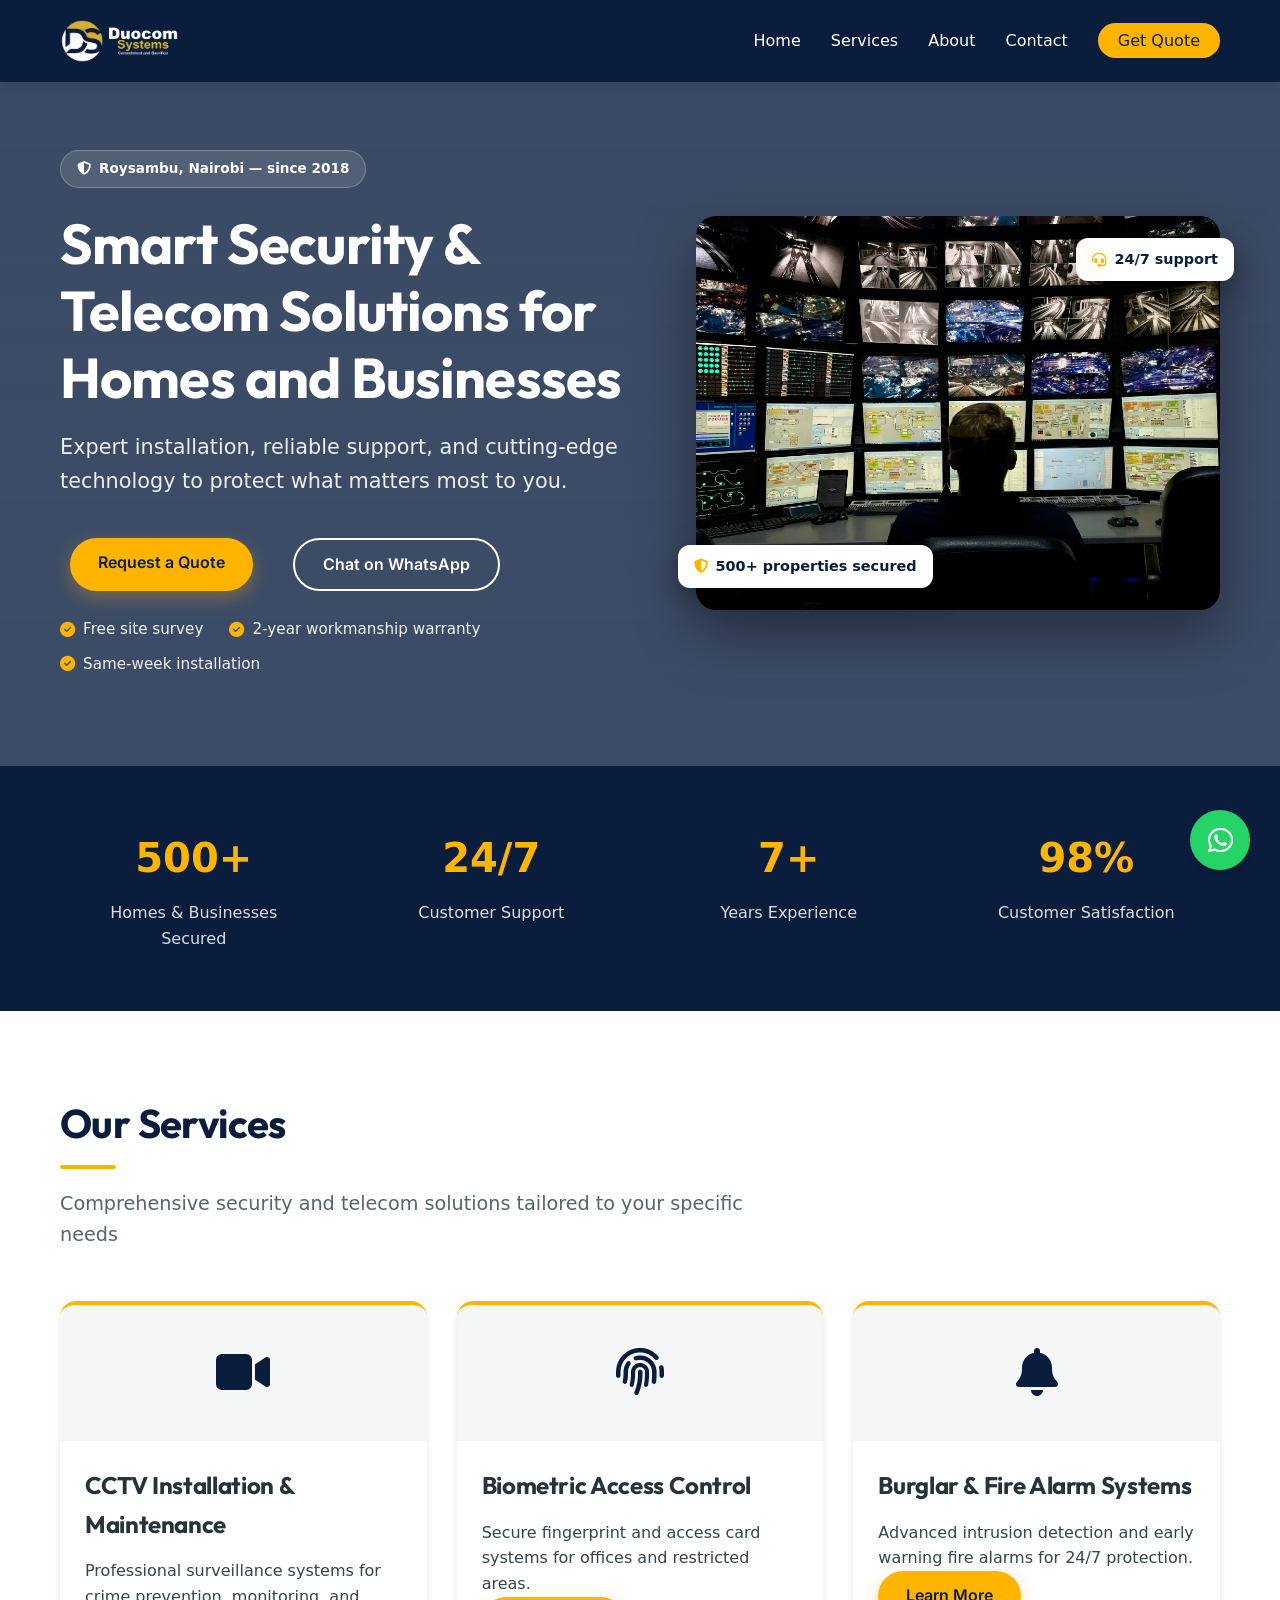
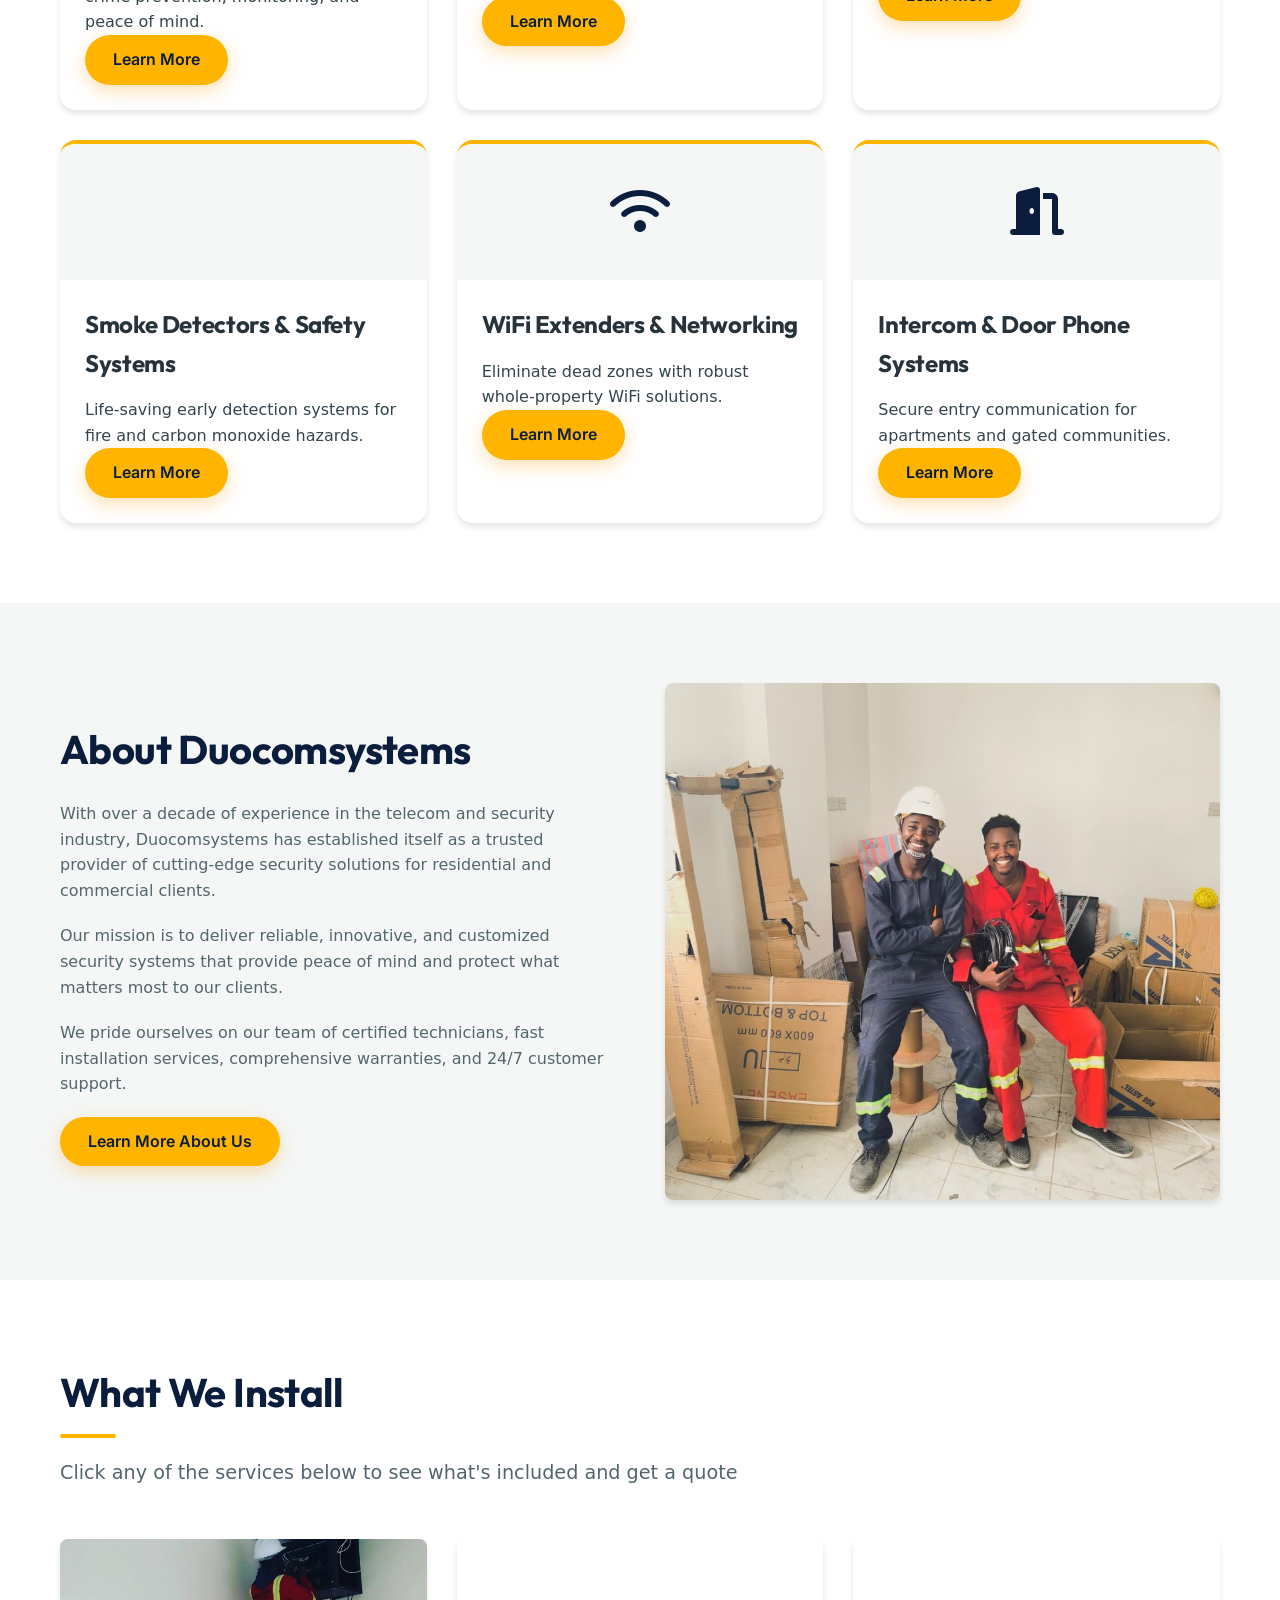
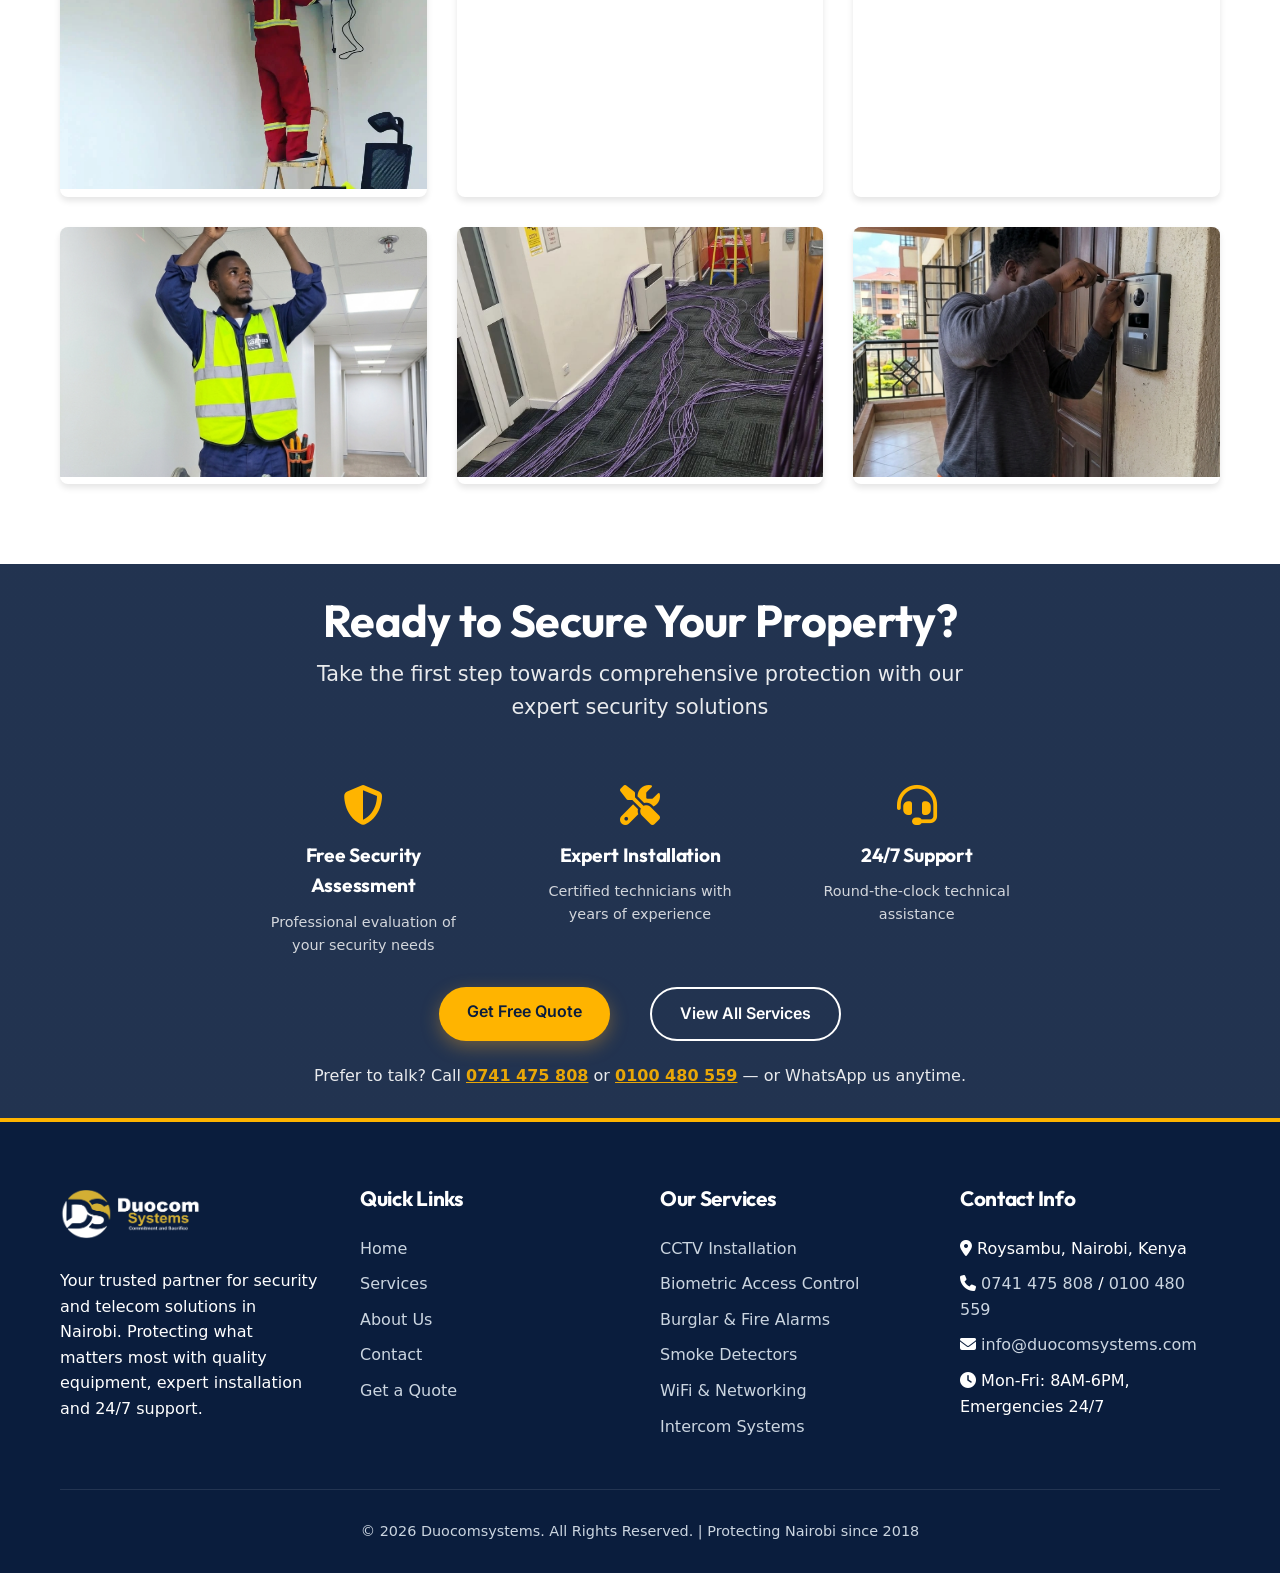
<file: index.html>
<!DOCTYPE html>
<html lang="en">
<head>
    <meta charset="UTF-8">
    <meta name="viewport" content="width=device-width, initial-scale=1.0">
    <title>Duocomsystems | CCTV, Alarms & Security Systems Nairobi</title>
    <meta name="description" content="Duocomsystems installs and maintains CCTV, biometric access control, burglar & fire alarms, smoke detectors, WiFi and intercom systems in Nairobi, Kenya. Free quotes, 24/7 support.">
    <link rel="icon" type="image/png" href="favicon.png">
    <meta property="og:type" content="website">
    <meta property="og:title" content="Duocomsystems | CCTV, Alarms & Security Systems Nairobi">
    <meta property="og:description" content="Duocomsystems installs and maintains CCTV, biometric access control, burglar & fire alarms, smoke detectors, WiFi and intercom systems in Nairobi, Kenya. Free quotes, 24/7 support.">
    <meta property="og:image" content="logo.png">
    <meta name="twitter:card" content="summary_large_image">
    <!-- Google Analytics: replace G-XXXXXXXXXX with your Measurement ID -->
    <script async src="https://www.googletagmanager.com/gtag/js?id=G-XXXXXXXXXX"></script>
    <script>window.dataLayer=window.dataLayer||[];function gtag(){dataLayer.push(arguments);}gtag('js',new Date());gtag('config','G-XXXXXXXXXX');</script>
    <link rel="stylesheet" href="https://cdnjs.cloudflare.com/ajax/libs/font-awesome/6.4.0/css/all.min.css">
    <link rel="stylesheet" href="style.css">
<link rel="preconnect" href="https://fonts.googleapis.com">
    <link rel="preconnect" href="https://fonts.gstatic.com" crossorigin>
    <link href="https://fonts.googleapis.com/css2?family=Outfit:wght@500;600;700;800&family=Public+Sans:wght@400;500;600;700&family=Inter:wght@400;600&display=swap" rel="stylesheet">
</head>
<body>
    <!-- WhatsApp Float Button -->
    <a href="https://wa.me/254100480559?text=Hi%20Duocomsystems,%20I'm%20interested%20in%20your%20services" class="whatsapp-float" target="_blank">
        <i class="fab fa-whatsapp"></i>
    </a>

    <!-- Header -->
    <header>
        <section class="header-section">
        <div class="container">
            <nav class="navbar">
                <a href="index.html" class="logo">
                    <img src="logo-white.png" alt="Duocom Systems logo">
                    <span>Duocomsystems</span>
                </a>
                <ul class="nav-links" id="navLinks">
                    <li><a href="index.html">Home</a></li>
                    <li><a href="services.html">Services</a></li>
                    <li><a href="about.html">About</a></li>
                    <li><a href="contact.html">Contact</a></li>
                    <li><a href="get-quote.html" class="btn-quote-nav">Get Quote</a></li>
                </ul>
                <button class="mobile-menu-btn" aria-label="Open menu">
                    <i class="fas fa-bars"></i>
                </button>
            </nav>
        </div>
        </section>
    </header>

    <!-- Hero Section -->
    <section class="hero" id="home">
        <div class="container">
            <div class="hero-grid">
                <div class="hero-copy">
                    <span class="eyebrow"><i class="fas fa-shield-alt"></i> Roysambu, Nairobi &mdash; since 2018</span>
                    <div class="hero-content">
                        <h1>Smart Security &amp; Telecom Solutions for Homes and Businesses</h1>
                        <p>Expert installation, reliable support, and cutting-edge technology to protect what matters most to you.</p>
                        <div class="hero-buttons">
                            <a href="get-quote.html" class="btn btn-primary">Request a Quote</a>
                            <a href="https://wa.me/254100480559" class="btn btn-secondary" target="_blank" rel="noopener">Chat on WhatsApp</a>
                        </div>
                    </div>
                    <ul class="hero-points">
                        <li><i class="fas fa-check-circle"></i> Free site survey</li>
                        <li><i class="fas fa-check-circle"></i> 2-year workmanship warranty</li>
                        <li><i class="fas fa-check-circle"></i> Same-week installation</li>
                    </ul>
                </div>
                <div class="hero-media">
                    <img src="Index pic 1.jpg" alt="Duocomsystems security installation in Nairobi">
                    <div class="hero-chip a"><i class="fas fa-shield-alt"></i> 500+ properties secured</div>
                    <div class="hero-chip b"><i class="fas fa-headset"></i> 24/7 support</div>
                </div>
            </div>
        </div>
    </section>

    <!-- Trust Indicators -->
    <section class="trust-indicators">
        <div class="container">
            <div class="indicators-grid">
                <div class="indicator">
                    <div class="indicator-number">500+</div>
                    <div class="indicator-text">Homes & Businesses Secured</div>
                </div>
                <div class="indicator">
                    <div class="indicator-number">24/7</div>
                    <div class="indicator-text">Customer Support</div>
                </div>
                <div class="indicator">
                    <div class="indicator-number">7+</div>
                    <div class="indicator-text">Years Experience</div>
                </div>
                <div class="indicator">
                    <div class="indicator-number">98%</div>
                    <div class="indicator-text">Customer Satisfaction</div>
                </div>
            </div>
        </div>
    </section>

    <!-- Services Section -->
    <section class="section" id="services">
        <div class="container">
            <h2 class="section-title">Our Services</h2>
            <p class="section-subtitle">Comprehensive security and telecom solutions tailored to your specific needs</p>
            
            <div class="services-grid">
                <div class="service-card">
                    <div class="service-icon">
                        <i class="fas fa-video"></i>
                    </div>
                    <div class="service-content">
                        <h3>CCTV Installation & Maintenance</h3>
                        <p>Professional surveillance systems for crime prevention, monitoring, and peace of mind.</p>
                        <a href="cctv-installation.html" class="btn btn-primary">Learn More</a>
                    </div>
                </div>
                
                <div class="service-card">
                    <div class="service-icon">
                        <i class="fas fa-fingerprint"></i>
                    </div>
                    <div class="service-content">
                        <h3>Biometric Access Control</h3>
                        <p>Secure fingerprint and access card systems for offices and restricted areas.</p>
                        <a href="biometric-access-control.html" class="btn btn-primary">Learn More</a>
                    </div>
                </div>
                
                <div class="service-card">
                    <div class="service-icon">
                        <i class="fas fa-bell"></i>
                    </div>
                    <div class="service-content">
                        <h3>Burglar & Fire Alarm Systems</h3>
                        <p>Advanced intrusion detection and early warning fire alarms for 24/7 protection.</p>
                        <a href="burglar-fire-alarms.html" class="btn btn-primary">Learn More</a>
                    </div>
                </div>
                
                <div class="service-card">
                    <div class="service-icon">
                        <i class="fas fa-smoke"></i>
                    </div>
                    <div class="service-content">
                        <h3>Smoke Detectors & Safety Systems</h3>
                        <p>Life-saving early detection systems for fire and carbon monoxide hazards.</p>
                        <a href="smoke-detectors.html" class="btn btn-primary">Learn More</a>
                    </div>
                </div>
                
                <div class="service-card">
                    <div class="service-icon">
                        <i class="fas fa-wifi"></i>
                    </div>
                    <div class="service-content">
                        <h3>WiFi Extenders & Networking</h3>
                        <p>Eliminate dead zones with robust whole-property WiFi solutions.</p>
                        <a href="wifi-networking.html" class="btn btn-primary">Learn More</a>
                    </div>
                </div>
                
                <div class="service-card">
                    <div class="service-icon">
                        <i class="fas fa-door-open"></i>
                    </div>
                    <div class="service-content">
                        <h3>Intercom & Door Phone Systems</h3>
                        <p>Secure entry communication for apartments and gated communities.</p>
                        <a href="intercom-systems.html" class="btn btn-primary">Learn More</a>
                    </div>
                </div>
            </div>
        </div>
    </section>

    <!-- About Section -->
    <section class="section about" id="about">
        <div class="container">
            <div class="about-content">
                <div class="about-text">
                    <h2>About Duocomsystems</h2>
                    <p>With over a decade of experience in the telecom and security industry, Duocomsystems has established itself as a trusted provider of cutting-edge security solutions for residential and commercial clients.</p>
                    <p>Our mission is to deliver reliable, innovative, and customized security systems that provide peace of mind and protect what matters most to our clients.</p>
                    <p>We pride ourselves on our team of certified technicians, fast installation services, comprehensive warranties, and 24/7 customer support.</p>
                    <a href="about.html" class="btn btn-primary">Learn More About Us</a>
                </div>
                <div class="about-image">
                    <img loading="lazy" decoding="async" src="images/pic15.jpg" alt="Duocomsystems Team">
                </div>
            </div>
        </div>
    </section>

    <!-- Portfolio Section -->
    <section class="section" id="services-showcase">
        <div class="container">
            <h2 class="section-title">What We Install</h2>
            <p class="section-subtitle">Click any of the services below to see what's included and get a quote</p>
            <div class="portfolio-grid">
                <a href="cctv-installation.html" class="portfolio-item">
                    <img loading="lazy" decoding="async" src="images/pic13.jpg" alt="CCTV installation Nairobi">
                    <div class="portfolio-overlay">
                        <h3>CCTV Installation &amp; Maintenance</h3>
                        <p>See the cameras we install and how remote viewing works</p>
                    </div>
                </a>
                <a href="biometric-access-control.html" class="portfolio-item">
                    <img loading="lazy" decoding="async" src="images/pic27.jpg" alt="Biometric access control Nairobi">
                    <div class="portfolio-overlay">
                        <h3>Biometric Access Control</h3>
                        <p>Fingerprint and facial recognition entry systems</p>
                    </div>
                </a>
                <a href="burglar-fire-alarms.html" class="portfolio-item">
                    <img loading="lazy" decoding="async" src="sample 4.jpg" alt="Alarm systems Nairobi">
                    <div class="portfolio-overlay">
                        <h3>Burglar &amp; Fire Alarms</h3>
                        <p>24/7 intrusion and fire protection with monitoring</p>
                    </div>
                </a>
                <a href="smoke-detectors.html" class="portfolio-item">
                    <img loading="lazy" decoding="async" src="images/pic25.jpg" alt="Smoke detectors Nairobi">
                    <div class="portfolio-overlay">
                        <h3>Smoke Detectors &amp; Safety</h3>
                        <p>Early-warning fire detection for homes and businesses</p>
                    </div>
                </a>
                <a href="wifi-networking.html" class="portfolio-item">
                    <img loading="lazy" decoding="async" src="images/pic22.jpg" alt="WiFi networking Nairobi">
                    <div class="portfolio-overlay">
                        <h3>WiFi &amp; Networking</h3>
                        <p>Whole-property coverage with no dead zones</p>
                    </div>
                </a>
                <a href="intercom-systems.html" class="portfolio-item">
                    <img loading="lazy" decoding="async" src="images/pic 26.jpg" alt="Intercom systems Nairobi">
                    <div class="portfolio-overlay">
                        <h3>Intercom &amp; Door Phones</h3>
                        <p>See and speak to visitors before letting them in</p>
                    </div>
                </a>
            </div>
        </div>
    </section>

    <!-- Testimonials Section -->
    

    <!-- CTA Section -->
    <section class="cta-section">
        <div class="container">
            <h2>Ready to Secure Your Property?</h2>
            <p>Take the first step towards comprehensive protection with our expert security solutions</p>
            
            <div class="cta-features">
                <div class="cta-feature">
                    <i class="fas fa-shield-alt"></i>
                    <h4>Free Security Assessment</h4>
                    <p>Professional evaluation of your security needs</p>
                </div>
                <div class="cta-feature">
                    <i class="fas fa-tools"></i>
                    <h4>Expert Installation</h4>
                    <p>Certified technicians with years of experience</p>
                </div>
                <div class="cta-feature">
                    <i class="fas fa-headset"></i>
                    <h4>24/7 Support</h4>
                    <p>Round-the-clock technical assistance</p>
                </div>
            </div>
            
            <div class="hero-buttons">
                <a href="get-quote.html" class="btn btn-primary">Get Free Quote</a>
                <a href="services.html" class="btn btn-secondary">View All Services</a>
            </div>
            <p class="cta-phone">Prefer to talk? Call <a href="tel:+254741475808">0741 475 808</a> or <a href="tel:+254100480559">0100 480 559</a> — or WhatsApp us anytime.</p>
        </div>
    </section>

    <!-- Footer -->
    <footer>
        <div class="container">
            <div class="footer-content">
                <div class="footer-column">
                    <a href="index.html" class="footer-logo"><img src="logo-white.png" alt="Duocom Systems logo"></a>
                    <p>Your trusted partner for security and telecom solutions in Nairobi. Protecting what matters most with quality equipment, expert installation and 24/7 support.</p>
                </div>
                <div class="footer-column">
                    <h3>Quick Links</h3>
                    <ul class="footer-links">
                        <li><a href="index.html">Home</a></li>
                        <li><a href="services.html">Services</a></li>
                        <li><a href="about.html">About Us</a></li>
                        <li><a href="contact.html">Contact</a></li>
                        <li><a href="get-quote.html">Get a Quote</a></li>
                    </ul>
                </div>
                <div class="footer-column">
                    <h3>Our Services</h3>
                    <ul class="footer-links">
                        <li><a href="cctv-installation.html">CCTV Installation</a></li>
                        <li><a href="biometric-access-control.html">Biometric Access Control</a></li>
                        <li><a href="burglar-fire-alarms.html">Burglar &amp; Fire Alarms</a></li>
                        <li><a href="smoke-detectors.html">Smoke Detectors</a></li>
                        <li><a href="wifi-networking.html">WiFi &amp; Networking</a></li>
                        <li><a href="intercom-systems.html">Intercom Systems</a></li>
                    </ul>
                </div>
                <div class="footer-column">
                    <h3>Contact Info</h3>
                    <ul class="footer-links">
                        <li><i class="fas fa-map-marker-alt"></i> Roysambu, Nairobi, Kenya</li>
                        <li><i class="fas fa-phone"></i> <a href="tel:+254741475808" style="color:#CBD5E0">0741 475 808</a> / <a href="tel:+254100480559" style="color:#CBD5E0">0100 480 559</a></li>
                        <li><i class="fas fa-envelope"></i> <a href="mailto:info@duocomsystems.com" style="color:#CBD5E0">info@duocomsystems.com</a></li>
                        <li><i class="fas fa-clock"></i> Mon-Fri: 8AM-6PM, Emergencies 24/7</li>
                    </ul>
                </div>
            </div>
            <div class="footer-bottom">
                <p>&copy; <span class="yr">2026</span> Duocomsystems. All Rights Reserved. | Protecting Nairobi since 2018</p>
            </div>
        </div>
    </footer>
    <script>document.querySelectorAll('.yr').forEach(function(e){e.textContent=new Date().getFullYear();});</script>

    <script>
        // Mobile Menu Toggle

        // Smooth Scrolling for Anchor Links
        document.querySelectorAll('a[href^="#"]').forEach(anchor => {
            anchor.addEventListener('click', function (e) {
                e.preventDefault();
                
                const targetId = this.getAttribute('href');
                if(targetId === '#') return;
                
                const targetElement = document.querySelector(targetId);
                if(targetElement) {
                    window.scrollTo({
                        top: targetElement.offsetTop - 80,
                        behavior: 'smooth'
                    });
                    
                    // Close mobile menu if open
                    document.querySelector('.nav-links').classList.remove('active');
                }
            });
        });

        // Header background on scroll

    </script>
<div class="mobile-call-bar">
        <a href="tel:+254741475808" class="mcb-call"><i class="fas fa-phone"></i> Call Now</a>
        <a href="https://wa.me/254100480559?text=Hi%20Duocomsystems%2C%20I%27d%20like%20to%20talk%20to%20your%20team" class="mcb-wa" target="_blank" rel="noopener"><i class="fab fa-whatsapp"></i> WhatsApp</a>
        <a href="get-quote.html" class="mcb-quote"><i class="fas fa-file-invoice"></i> Get Quote</a>
    </div>
<script>
(function(){
  var btn=document.querySelector('.mobile-menu-btn'),nav=document.getElementById('navLinks');
  if(btn&&nav){btn.addEventListener('click',function(){nav.classList.toggle('active');});}
  var hdr=document.querySelector('header');
  if(hdr){window.addEventListener('scroll',function(){hdr.classList.toggle('header-sm',window.scrollY>80);},{passive:true});}
  if('IntersectionObserver' in window){
    var io=new IntersectionObserver(function(es){es.forEach(function(e){if(e.isIntersecting){e.target.classList.add('in');io.unobserve(e.target);}});},{threshold:.1,rootMargin:'0px 0px -40px 0px'});
    document.querySelectorAll('.service-card,.svc-card,.system-card,.reason-card,.maintenance-card,.mvv-card,.team-member,.portfolio-item,.indicator,.contact-item,.benefit-item,.process-step,.gallery-item,.achievement-card').forEach(function(el){el.classList.add('reveal');io.observe(el);});
  }
})();
</script>
</body>
</html>
</file>
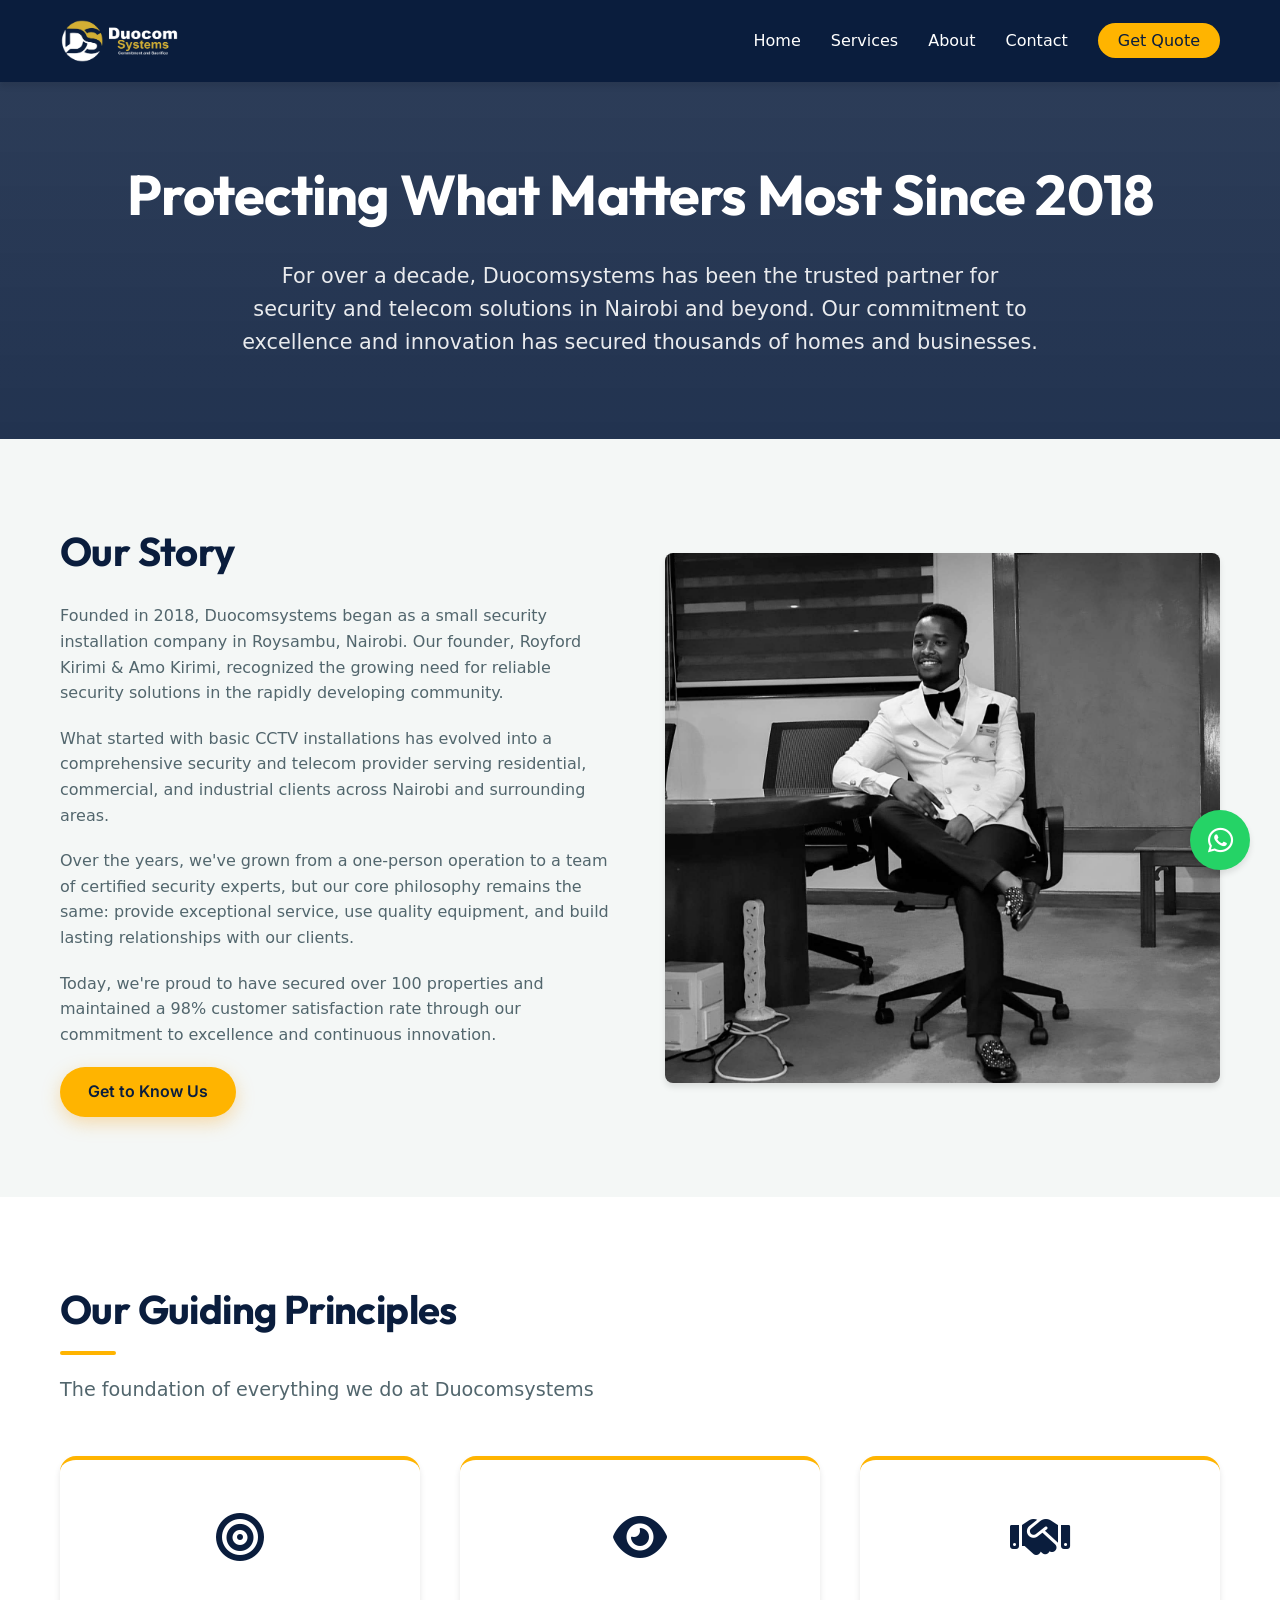
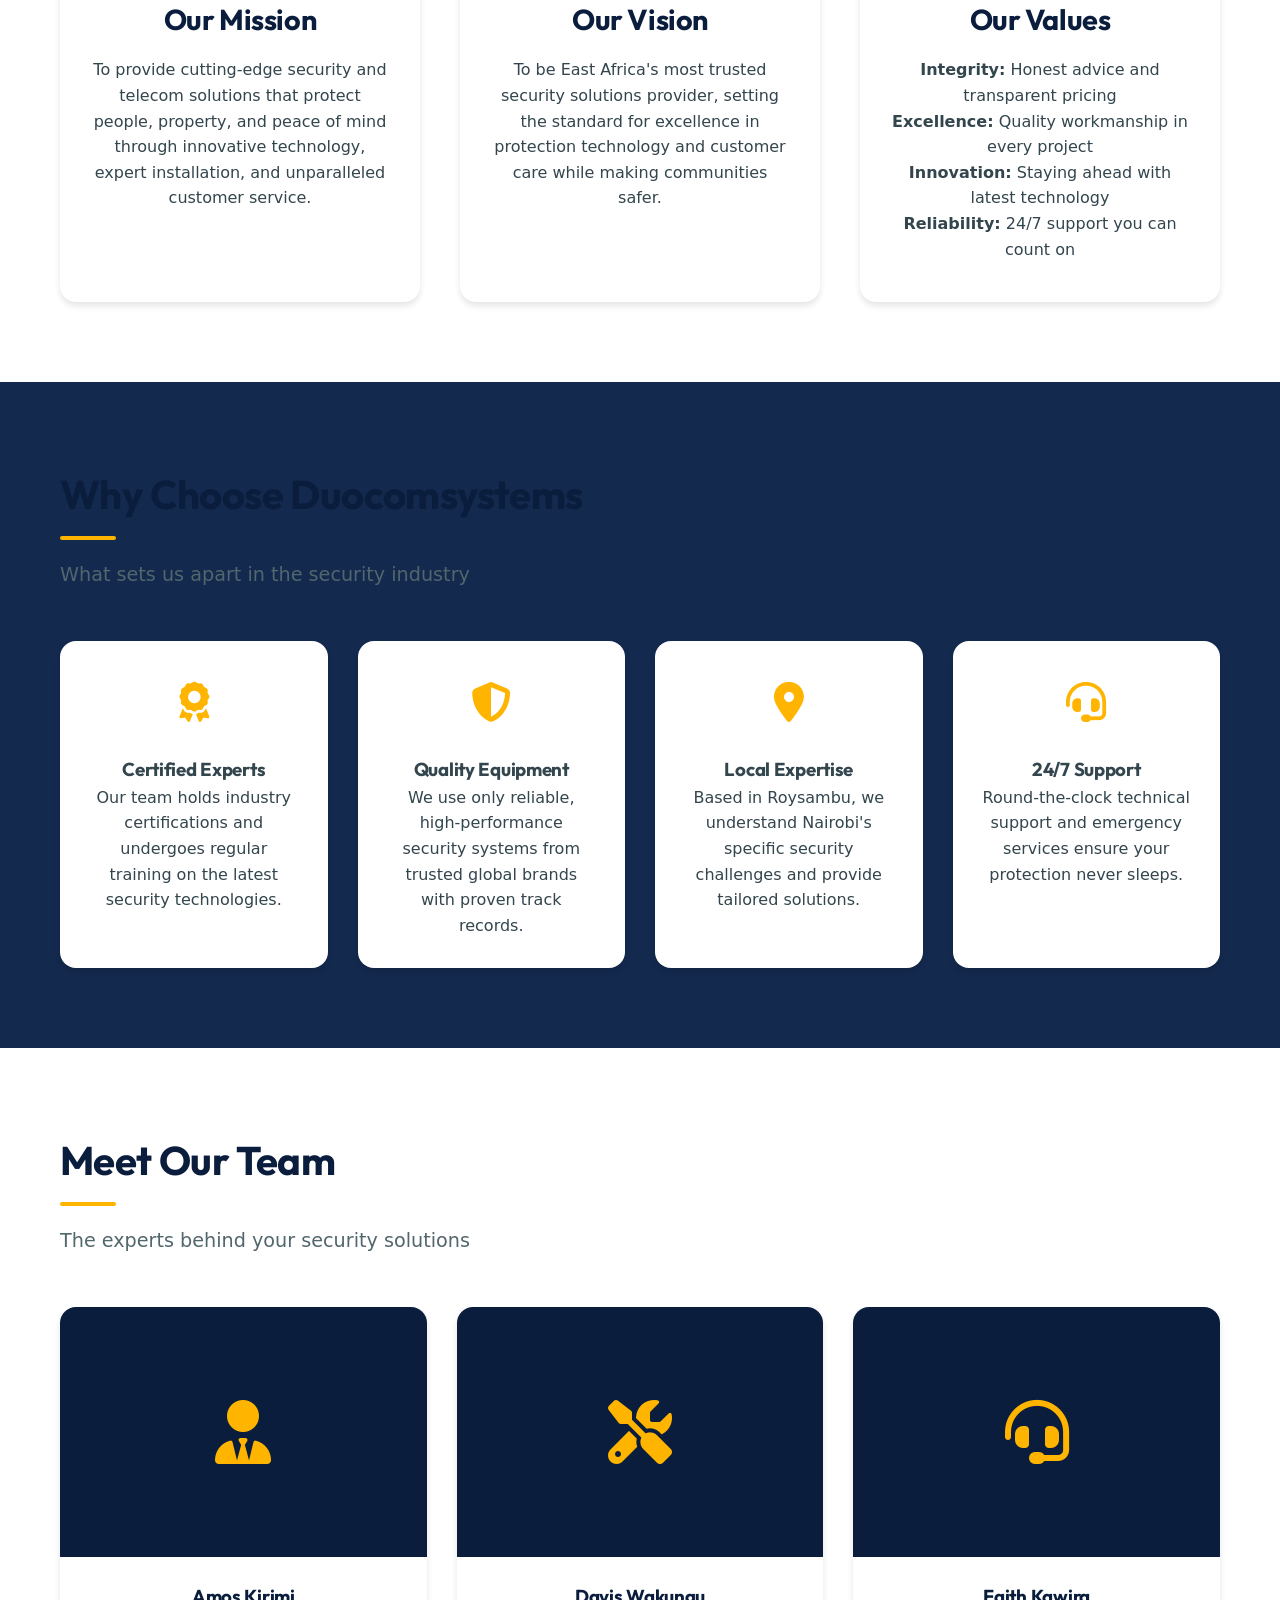
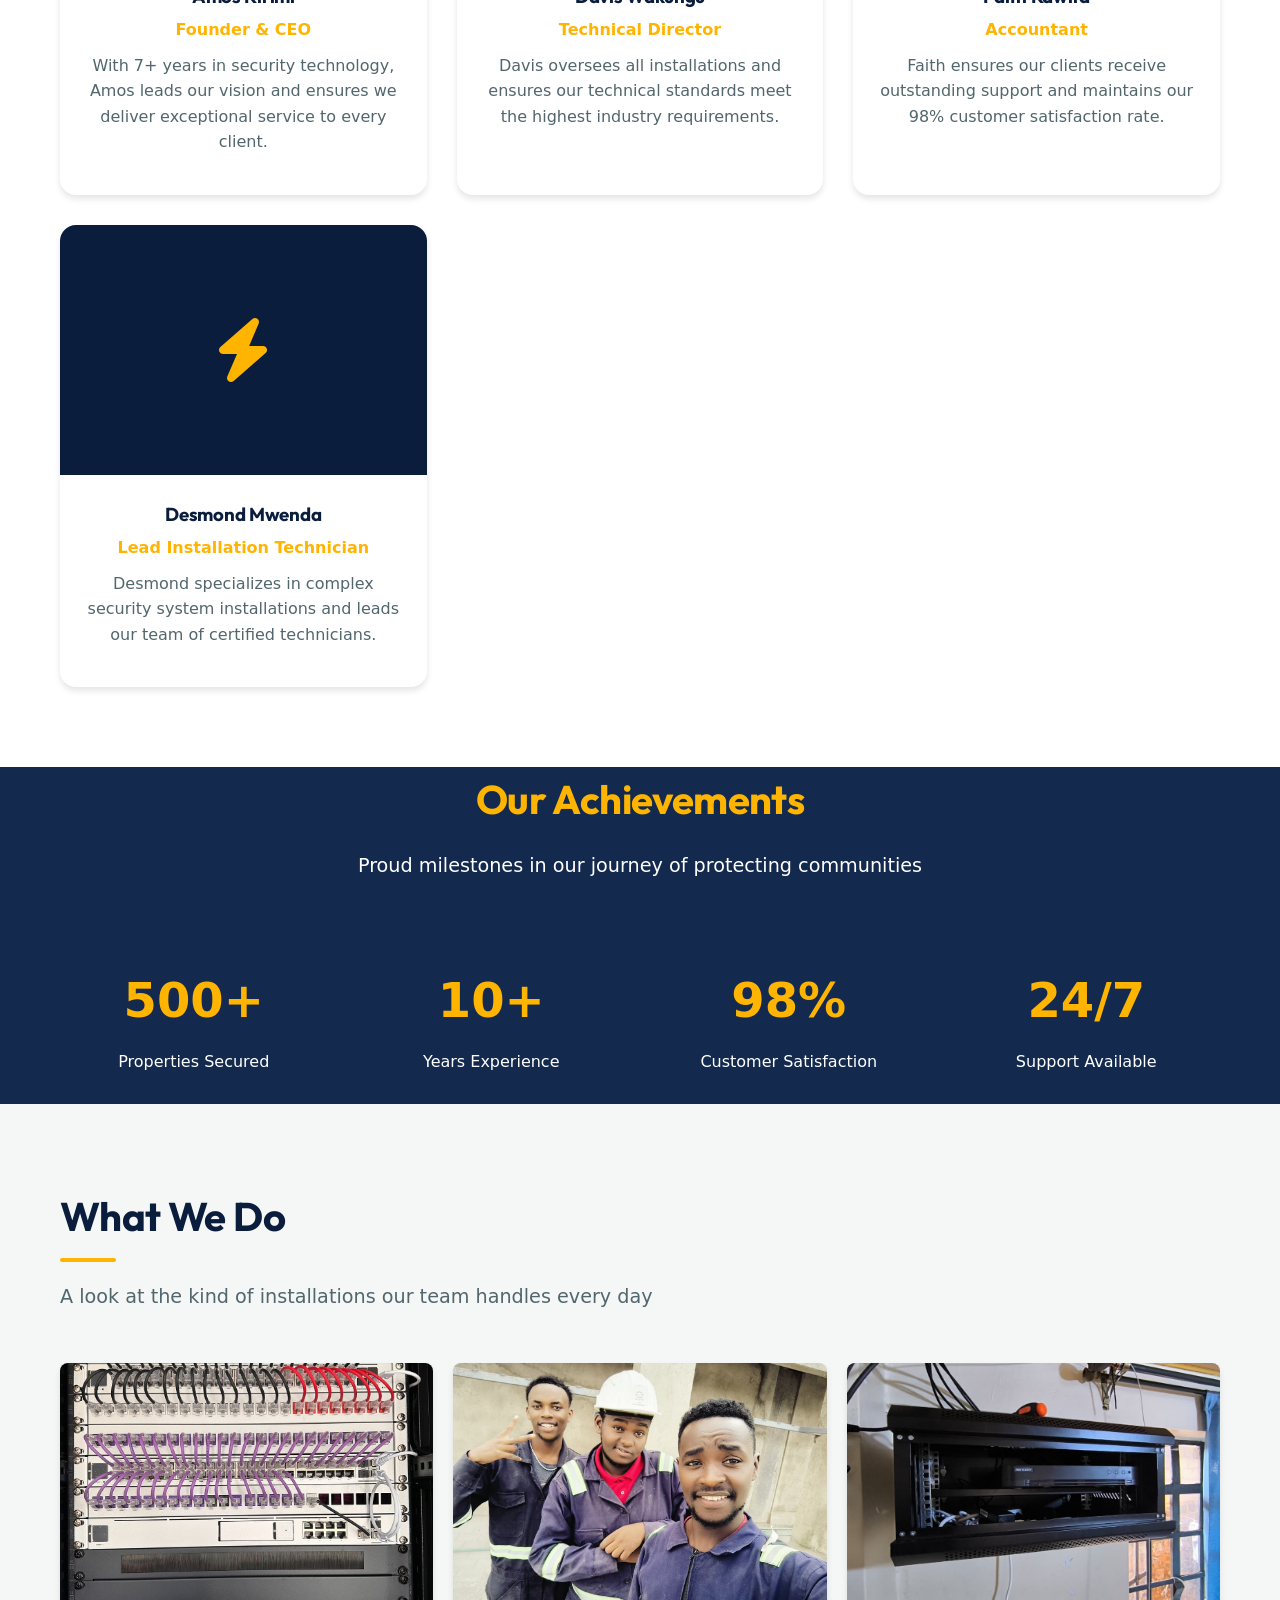
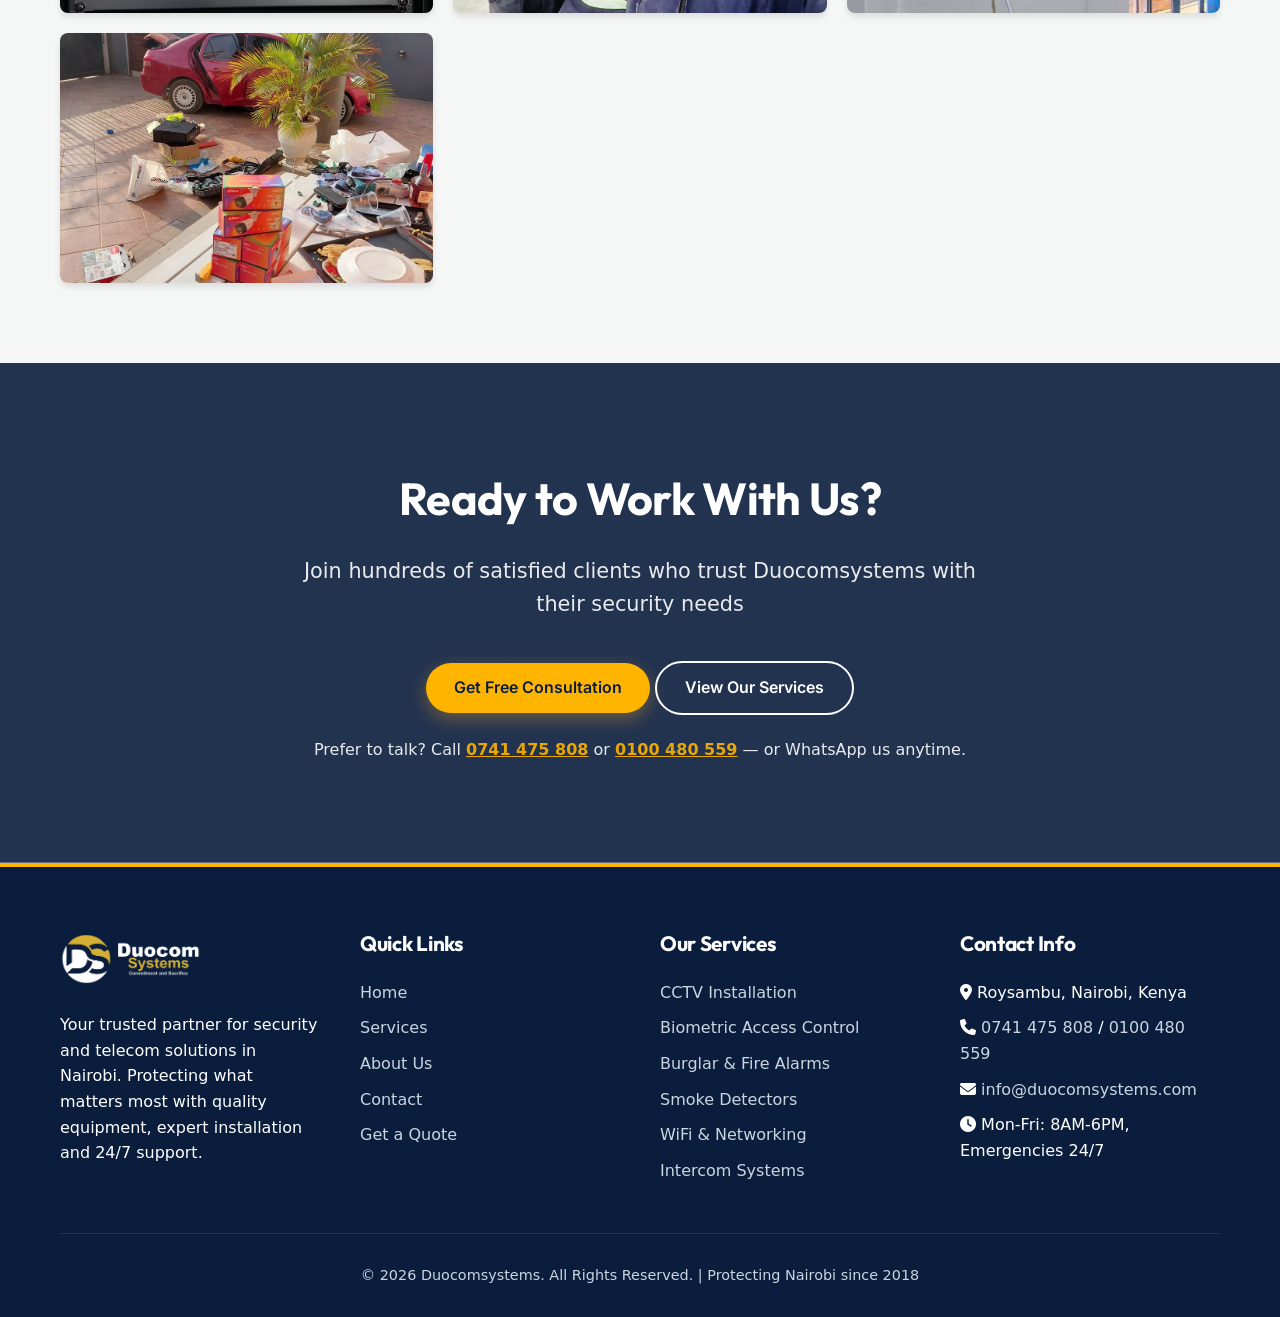
<file: about.html>
<!DOCTYPE html>
<html lang="en">
<head>
    <meta charset="UTF-8">
    <meta name="viewport" content="width=device-width, initial-scale=1.0">
    <title>About Us | Duocomsystems - Security & Telecom Solutions</title>
    <meta name="description" content="Founded in 2018 in Roysambu, Nairobi, Duocomsystems has secured 500+ homes and businesses with CCTV, alarms, access control and networking solutions.">
    <link rel="icon" type="image/png" href="favicon.png">
    <meta property="og:type" content="website">
    <meta property="og:title" content="About Us | Duocomsystems - Security & Telecom Solutions">
    <meta property="og:description" content="Founded in 2018 in Roysambu, Nairobi, Duocomsystems has secured 500+ homes and businesses with CCTV, alarms, access control and networking solutions.">
    <meta property="og:image" content="logo.png">
    <meta name="twitter:card" content="summary_large_image">
    <!-- Google Analytics: replace G-XXXXXXXXXX with your Measurement ID -->
    <script async src="https://www.googletagmanager.com/gtag/js?id=G-XXXXXXXXXX"></script>
    <script>window.dataLayer=window.dataLayer||[];function gtag(){dataLayer.push(arguments);}gtag('js',new Date());gtag('config','G-XXXXXXXXXX');</script>
    <link rel="stylesheet" href="https://cdnjs.cloudflare.com/ajax/libs/font-awesome/6.4.0/css/all.min.css">
    <link rel="stylesheet" href="about.css">
<link rel="preconnect" href="https://fonts.googleapis.com">
    <link rel="preconnect" href="https://fonts.gstatic.com" crossorigin>
    <link href="https://fonts.googleapis.com/css2?family=Outfit:wght@500;600;700;800&family=Public+Sans:wght@400;500;600;700&family=Inter:wght@400;600&display=swap" rel="stylesheet">
</head>
<body>
    <!-- WhatsApp Float Button -->
    <a href="https://wa.me/254100480559?text=Hi%20Duocomsystems,%20I'd%20like%20to%20learn%20more%20about%20your%20company" class="whatsapp-float" target="_blank">
        <i class="fab fa-whatsapp"></i>
    </a>

    <!-- Header -->
    <header>
        <section class="header-section">
        <div class="container">
            <nav class="navbar">
                <a href="index.html" class="logo">
                    <img src="logo-white.png" alt="Duocom Systems logo">
                    <span>Duocomsystems</span>
                </a>
                <ul class="nav-links" id="navLinks">
                    <li><a href="index.html">Home</a></li>
                    <li><a href="services.html">Services</a></li>
                    <li><a href="about.html">About</a></li>
                    <li><a href="contact.html">Contact</a></li>
                    <li><a href="get-quote.html" class="btn-quote-nav">Get Quote</a></li>
                </ul>
                <button class="mobile-menu-btn" aria-label="Open menu">
                    <i class="fas fa-bars"></i>
                </button>
            </nav>
        </div>
        </section>
    </header>

    <!-- About Hero Section -->
    <section class="about-hero">
        <div class="container">
            <h1>Protecting What Matters Most Since 2018</h1>
            <p>For over a decade, Duocomsystems has been the trusted partner for security and telecom solutions in Nairobi and beyond. Our commitment to excellence and innovation has secured thousands of homes and businesses.</p>
        </div>
    </section>

    <!-- Our Story Section -->
    <section class="section story-section">
        <div class="container">
            <div class="story-content">
                <div class="story-text">
                    <h2>Our Story</h2>
                    <p>Founded in 2018, Duocomsystems began as a small security installation company in Roysambu, Nairobi. Our founder, Royford Kirimi & Amo Kirimi, recognized the growing need for reliable security solutions in the rapidly developing community.</p>
                    <p>What started with basic CCTV installations has evolved into a comprehensive security and telecom provider serving residential, commercial, and industrial clients across Nairobi and surrounding areas.</p>
                    <p>Over the years, we've grown from a one-person operation to a team of certified security experts, but our core philosophy remains the same: provide exceptional service, use quality equipment, and build lasting relationships with our clients.</p>
                    <p>Today, we're proud to have secured over 100 properties and maintained a 98% customer satisfaction rate through our commitment to excellence and continuous innovation.</p>
                    <a href="about.html" class="btn btn-primary">Get to Know Us</a>
                </div>
                <div class="story-image">
                    <img loading="lazy" decoding="async" src="images/pic21.jpg" alt="Duocomsystems Team at Work">
                </div>
            </div>
        </div>
    </section>

    <!-- Mission Vision Values Section -->
    <section class="section mvv-section">
        <div class="container">
            <h2 class="section-title">Our Guiding Principles</h2>
            <p class="section-subtitle">The foundation of everything we do at Duocomsystems</p>
            
            <div class="mvv-grid">
                <div class="mvv-card">
                    <div class="mvv-icon">
                        <i class="fas fa-bullseye"></i>
                    </div>
                    <h3>Our Mission</h3>
                    <p>To provide cutting-edge security and telecom solutions that protect people, property, and peace of mind through innovative technology, expert installation, and unparalleled customer service.</p>
                </div>
                
                <div class="mvv-card">
                    <div class="mvv-icon">
                        <i class="fas fa-eye"></i>
                    </div>
                    <h3>Our Vision</h3>
                    <p>To be East Africa's most trusted security solutions provider, setting the standard for excellence in protection technology and customer care while making communities safer.</p>
                </div>
                
                <div class="mvv-card">
                    <div class="mvv-icon">
                        <i class="fas fa-handshake"></i>
                    </div>
                    <h3>Our Values</h3>
                    <p><strong>Integrity:</strong> Honest advice and transparent pricing<br>
                       <strong>Excellence:</strong> Quality workmanship in every project<br>
                       <strong>Innovation:</strong> Staying ahead with latest technology<br>
                       <strong>Reliability:</strong> 24/7 support you can count on</p>
                </div>
            </div>
        </div>
    </section>

    <!-- Why Choose Us Section -->
    <section class="section why-choose-section">
        <div class="container">
            <h2 class="section-title">Why Choose Duocomsystems</h2>
            <p class="section-subtitle">What sets us apart in the security industry</p>
            
            <div class="reasons-grid">
                <div class="reason-card">
                    <div class="reason-icon">
                        <i class="fas fa-award"></i>
                    </div>
                    <h3>Certified Experts</h3>
                    <p>Our team holds industry certifications and undergoes regular training on the latest security technologies.</p>
                </div>
                
                <div class="reason-card">
                    <div class="reason-icon">
                        <i class="fas fa-shield-alt"></i>
                    </div>
                    <h3>Quality Equipment</h3>
                    <p>We use only reliable, high-performance security systems from trusted global brands with proven track records.</p>
                </div>
                
                <div class="reason-card">
                    <div class="reason-icon">
                        <i class="fas fa-map-marker-alt"></i>
                    </div>
                    <h3>Local Expertise</h3>
                    <p>Based in Roysambu, we understand Nairobi's specific security challenges and provide tailored solutions.</p>
                </div>
                
                <div class="reason-card">
                    <div class="reason-icon">
                        <i class="fas fa-headset"></i>
                    </div>
                    <h3>24/7 Support</h3>
                    <p>Round-the-clock technical support and emergency services ensure your protection never sleeps.</p>
                </div>
            </div>
        </div>
    </section>

    <!-- Team Section -->
    <section class="section">
        <div class="container">
            <h2 class="section-title">Meet Our Team</h2>
            <p class="section-subtitle">The experts behind your security solutions</p>
            
            <div class="team-grid">
                <div class="team-member">
                    <div class="member-image">
                        <i class="fas fa-user-tie"></i>
                    </div>
                    <div class="member-info">
                        <h3>Amos Kirimi</h3>
                        <div class="position">Founder & CEO</div>
                        <p>With 7+ years in security technology, Amos leads our vision and ensures we deliver exceptional service to every client.</p>
                    </div>
                </div>
                
                <div class="team-member">
                    <div class="member-image">
                        <i class="fas fa-tools"></i>
                    </div>
                    <div class="member-info">
                        <h3>Davis Wakungu</h3>
                        <div class="position">Technical Director</div>
                        <p>Davis oversees all installations and ensures our technical standards meet the highest industry requirements.</p>
                    </div>
                </div>
                
                <div class="team-member">
                    <div class="member-image">
                        <i class="fas fa-headset"></i>
                    </div>
                    <div class="member-info">
                        <h3>Faith Kawira</h3>
                        <div class="position">Accountant</div>
                        <p>Faith ensures our clients receive outstanding support and maintains our 98% customer satisfaction rate.</p>
                    </div>
                </div>
                
                <div class="team-member">
                    <div class="member-image">
                        <i class="fas fa-bolt"></i>
                    </div>
                    <div class="member-info">
                        <h3>Desmond Mwenda</h3>
                        <div class="position">Lead Installation Technician</div>
                        <p>Desmond specializes in complex security system installations and leads our team of certified technicians.</p>
                    </div>
                </div>
            </div>
        </div>
    </section>

    <!-- Achievements Section -->
    <section class="section achievements-section">
        <div class="container">
            <h2 class="achievements-title">Our Achievements</h2>
            <p class="achievements-subtitle">Proud milestones in our journey of protecting communities</p>
            
            <div class="achievements-grid">
                <div class="achievement-card">
                    <div class="achievement-number">500+</div>
                    <div class="achievement-text">Properties Secured</div>
                </div>
                
                <div class="achievement-card">
                    <div class="achievement-number">10+</div>
                    <div class="achievement-text">Years Experience</div>
                </div>
                
                <div class="achievement-card">
                    <div class="achievement-number">98%</div>
                    <div class="achievement-text">Customer Satisfaction</div>
                </div>
                
                <div class="achievement-card">
                    <div class="achievement-number">24/7</div>
                    <div class="achievement-text">Support Available</div>
                </div>
            </div>
        </div>
    </section>

    <!-- Gallery Section -->
    <section class="section gallery-section">
        <div class="container">
            <h2 class="section-title">What We Do</h2>
            <p class="section-subtitle">A look at the kind of installations our team handles every day</p>
            
            <div class="gallery-grid">
                <div class="gallery-item">
                    <img loading="lazy" decoding="async" src="images/pic1.jpg" alt="Professional Installation">
                    <div class="gallery-overlay">
                        <h4>Professional Installation</h4>
                    </div>
                </div>
                
                <div class="gallery-item">
                    <img loading="lazy" decoding="async" src="images/pic9.jpg" alt="Team Training">
                    <div class="gallery-overlay">
                        <h4>Team Training Session</h4>
                    </div>
                </div>
                
                <div class="gallery-item">
                    <img loading="lazy" decoding="async" src="images/pic23.jpg" alt="Quality Equipment">
                    <div class="gallery-overlay">
                        <h4>Quality Equipment</h4>
                    </div>
                </div>
                
                <div class="gallery-item">
                    <img loading="lazy" decoding="async" src="images/pic18.jpg" alt="Client Consultation">
                    <div class="gallery-overlay">
                        <h4>Client Consultation</h4>
                    </div>
                </div>
            </div>
        </div>
    </section>

    <!-- Testimonials Section -->
    

    <!-- CTA Section -->
    <section class="cta-section">
        <div class="container">
            <h2>Ready to Work With Us?</h2>
            <p>Join hundreds of satisfied clients who trust Duocomsystems with their security needs</p>
            <div class="hero-buttons">
                <a href="contact.html" class="btn btn-primary">Get Free Consultation</a>
                
                <a href="services.html" class="btn btn-secondary">View Our Services</a>
            </div>
            <p class="cta-phone">Prefer to talk? Call <a href="tel:+254741475808">0741 475 808</a> or <a href="tel:+254100480559">0100 480 559</a> — or WhatsApp us anytime.</p>
        </div>
    </section>

    <!-- Footer -->
    <footer>
        <div class="container">
            <div class="footer-content">
                <div class="footer-column">
                    <a href="index.html" class="footer-logo"><img src="logo-white.png" alt="Duocom Systems logo"></a>
                    <p>Your trusted partner for security and telecom solutions in Nairobi. Protecting what matters most with quality equipment, expert installation and 24/7 support.</p>
                </div>
                <div class="footer-column">
                    <h3>Quick Links</h3>
                    <ul class="footer-links">
                        <li><a href="index.html">Home</a></li>
                        <li><a href="services.html">Services</a></li>
                        <li><a href="about.html">About Us</a></li>
                        <li><a href="contact.html">Contact</a></li>
                        <li><a href="get-quote.html">Get a Quote</a></li>
                    </ul>
                </div>
                <div class="footer-column">
                    <h3>Our Services</h3>
                    <ul class="footer-links">
                        <li><a href="cctv-installation.html">CCTV Installation</a></li>
                        <li><a href="biometric-access-control.html">Biometric Access Control</a></li>
                        <li><a href="burglar-fire-alarms.html">Burglar &amp; Fire Alarms</a></li>
                        <li><a href="smoke-detectors.html">Smoke Detectors</a></li>
                        <li><a href="wifi-networking.html">WiFi &amp; Networking</a></li>
                        <li><a href="intercom-systems.html">Intercom Systems</a></li>
                    </ul>
                </div>
                <div class="footer-column">
                    <h3>Contact Info</h3>
                    <ul class="footer-links">
                        <li><i class="fas fa-map-marker-alt"></i> Roysambu, Nairobi, Kenya</li>
                        <li><i class="fas fa-phone"></i> <a href="tel:+254741475808" style="color:#CBD5E0">0741 475 808</a> / <a href="tel:+254100480559" style="color:#CBD5E0">0100 480 559</a></li>
                        <li><i class="fas fa-envelope"></i> <a href="mailto:info@duocomsystems.com" style="color:#CBD5E0">info@duocomsystems.com</a></li>
                        <li><i class="fas fa-clock"></i> Mon-Fri: 8AM-6PM, Emergencies 24/7</li>
                    </ul>
                </div>
            </div>
            <div class="footer-bottom">
                <p>&copy; <span class="yr">2026</span> Duocomsystems. All Rights Reserved. | Protecting Nairobi since 2018</p>
            </div>
        </div>
    </footer>
    <script>document.querySelectorAll('.yr').forEach(function(e){e.textContent=new Date().getFullYear();});</script>

    <script>
        // Mobile Menu Toggle

        // Header background on scroll
        window.addEventListener('scroll', function() {
            const header = document.querySelector('header');
            if(window.scrollY > 100) {
                header.style.backgroundColor='rgb(10, 29, 61)';
                header.style.backdropFilter = 'none';
            } else {
                header.style.backgroundColor='rgb(10, 29, 61)';
                header.style.backdropFilter = 'none';
            }
        });

        // Smooth scrolling for navigation links
        document.querySelectorAll('a[href^="#"]').forEach(anchor => {
            anchor.addEventListener('click', function (e) {
                e.preventDefault();
                
                const targetId = this.getAttribute('href');
                if(targetId === '#') return;
                
                const targetElement = document.querySelector(targetId);
                if(targetElement) {
                    window.scrollTo({
                        top: targetElement.offsetTop - 80,
                        behavior: 'smooth'
                    });
                    
                    // Close mobile menu if open
                    document.querySelector('.nav-links').classList.remove('active');
                }
            });
        });
    </script>
<div class="mobile-call-bar">
        <a href="tel:+254741475808" class="mcb-call"><i class="fas fa-phone"></i> Call Now</a>
        <a href="https://wa.me/254100480559?text=Hi%20Duocomsystems%2C%20I%27d%20like%20to%20talk%20to%20your%20team" class="mcb-wa" target="_blank" rel="noopener"><i class="fab fa-whatsapp"></i> WhatsApp</a>
        <a href="get-quote.html" class="mcb-quote"><i class="fas fa-file-invoice"></i> Get Quote</a>
    </div>
<script>
(function(){
  var btn=document.querySelector('.mobile-menu-btn'),nav=document.getElementById('navLinks');
  if(btn&&nav){btn.addEventListener('click',function(){nav.classList.toggle('active');});}
  var hdr=document.querySelector('header');
  if(hdr){window.addEventListener('scroll',function(){hdr.classList.toggle('header-sm',window.scrollY>80);},{passive:true});}
  if('IntersectionObserver' in window){
    var io=new IntersectionObserver(function(es){es.forEach(function(e){if(e.isIntersecting){e.target.classList.add('in');io.unobserve(e.target);}});},{threshold:.1,rootMargin:'0px 0px -40px 0px'});
    document.querySelectorAll('.service-card,.svc-card,.system-card,.reason-card,.maintenance-card,.mvv-card,.team-member,.portfolio-item,.indicator,.contact-item,.benefit-item,.process-step,.gallery-item,.achievement-card').forEach(function(el){el.classList.add('reveal');io.observe(el);});
  }
})();
</script>
</body>
</html>
</file>
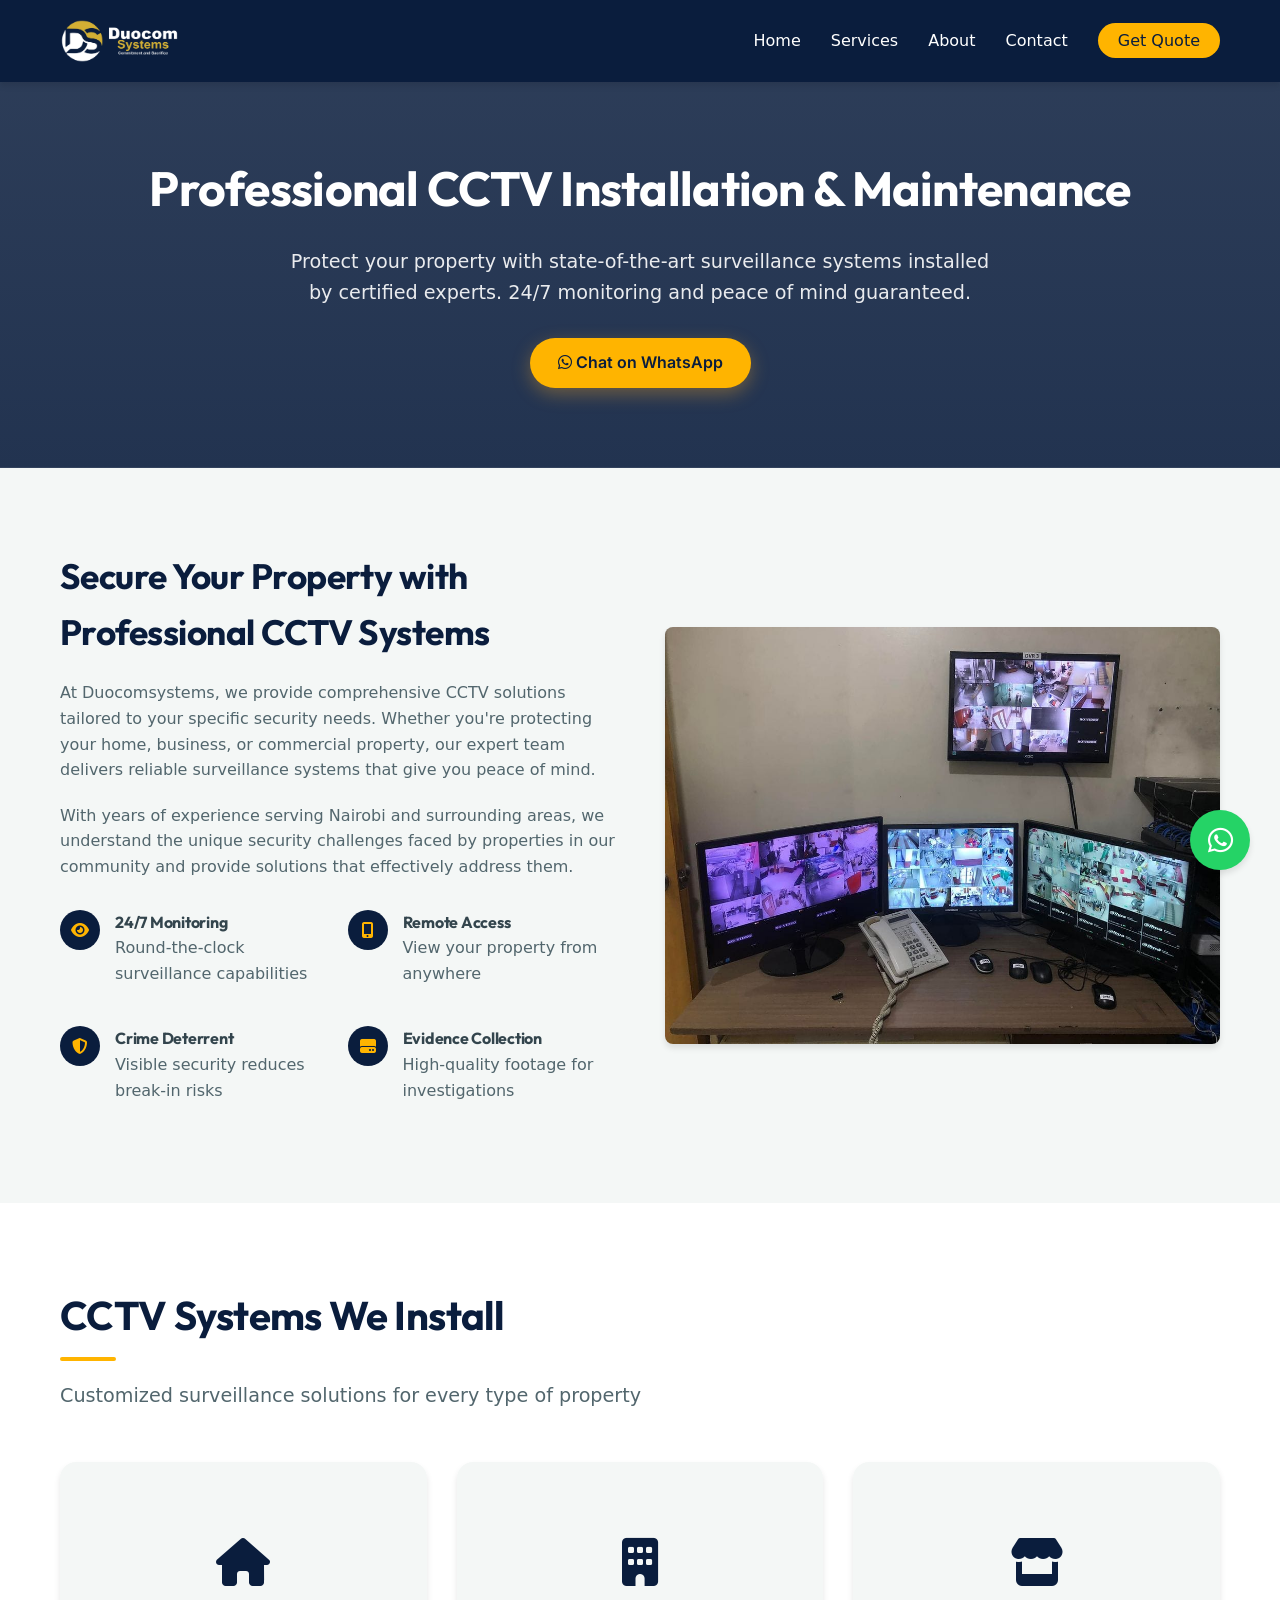
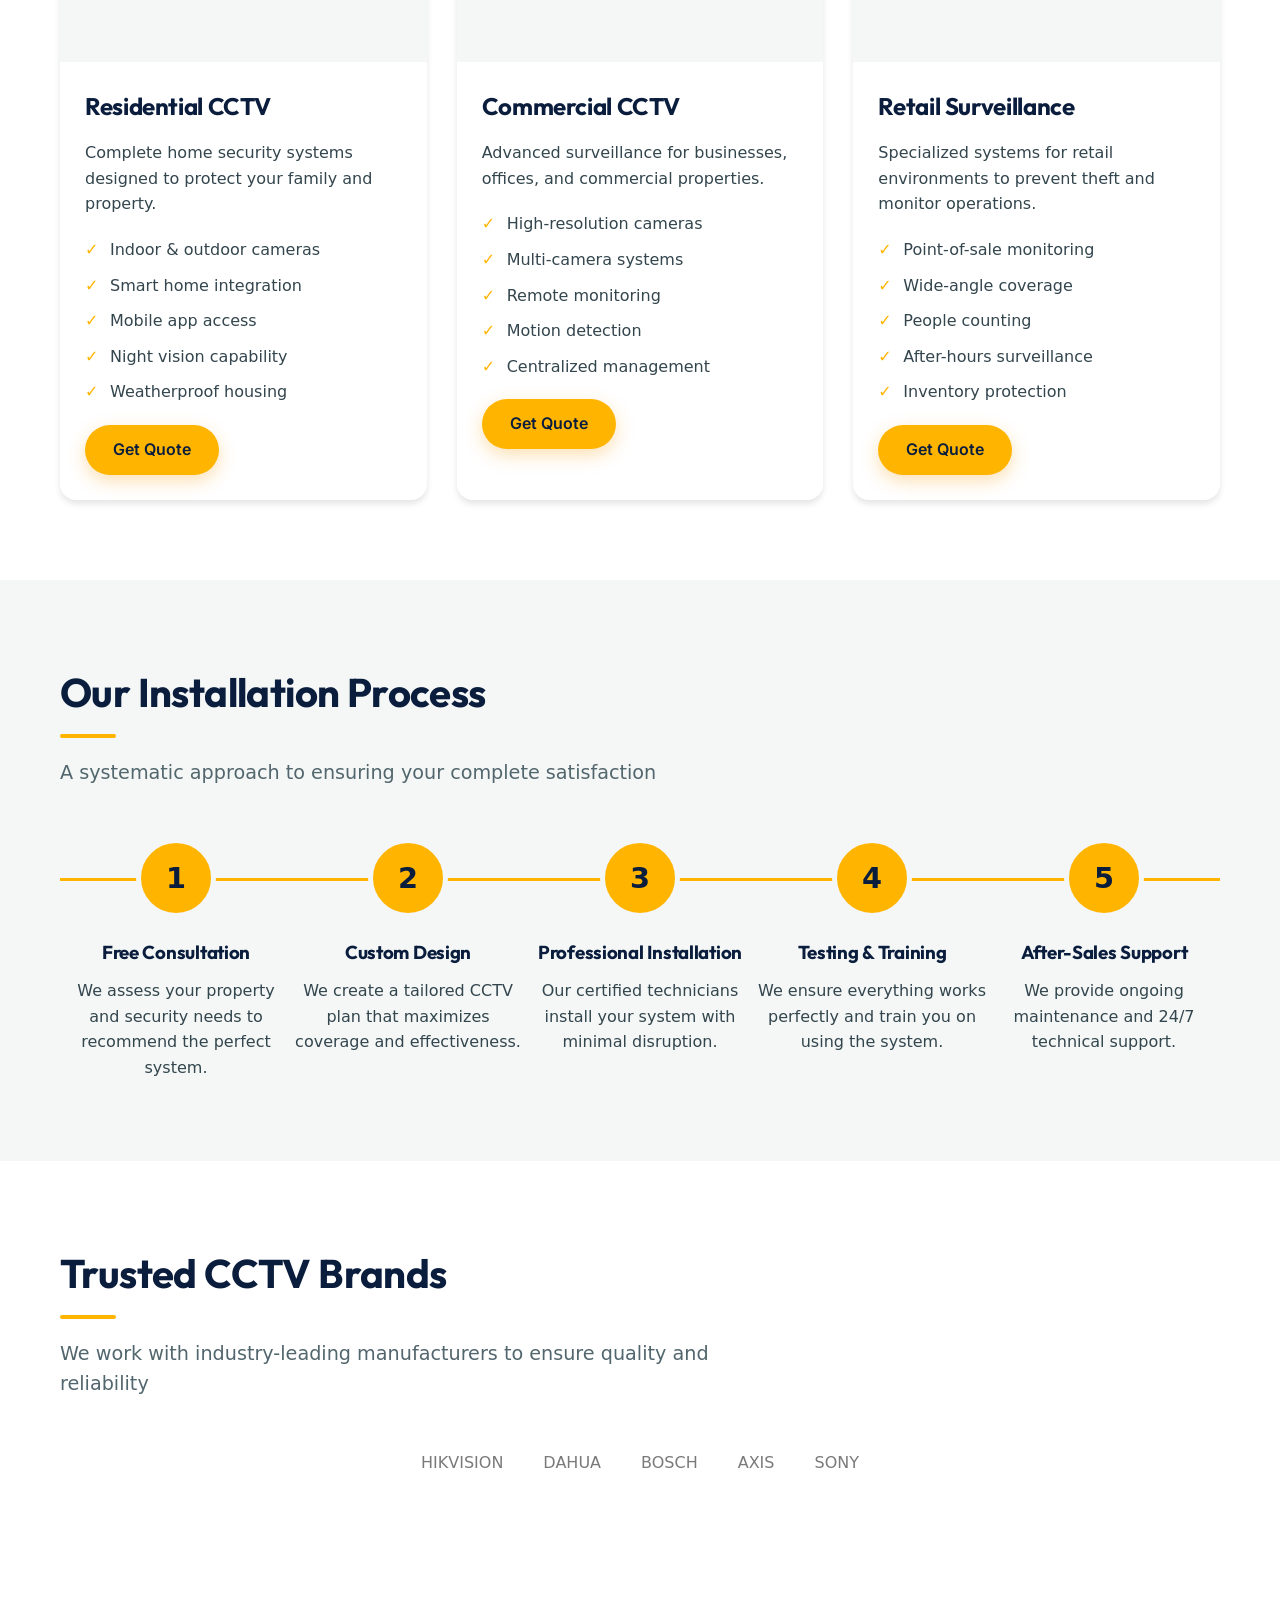
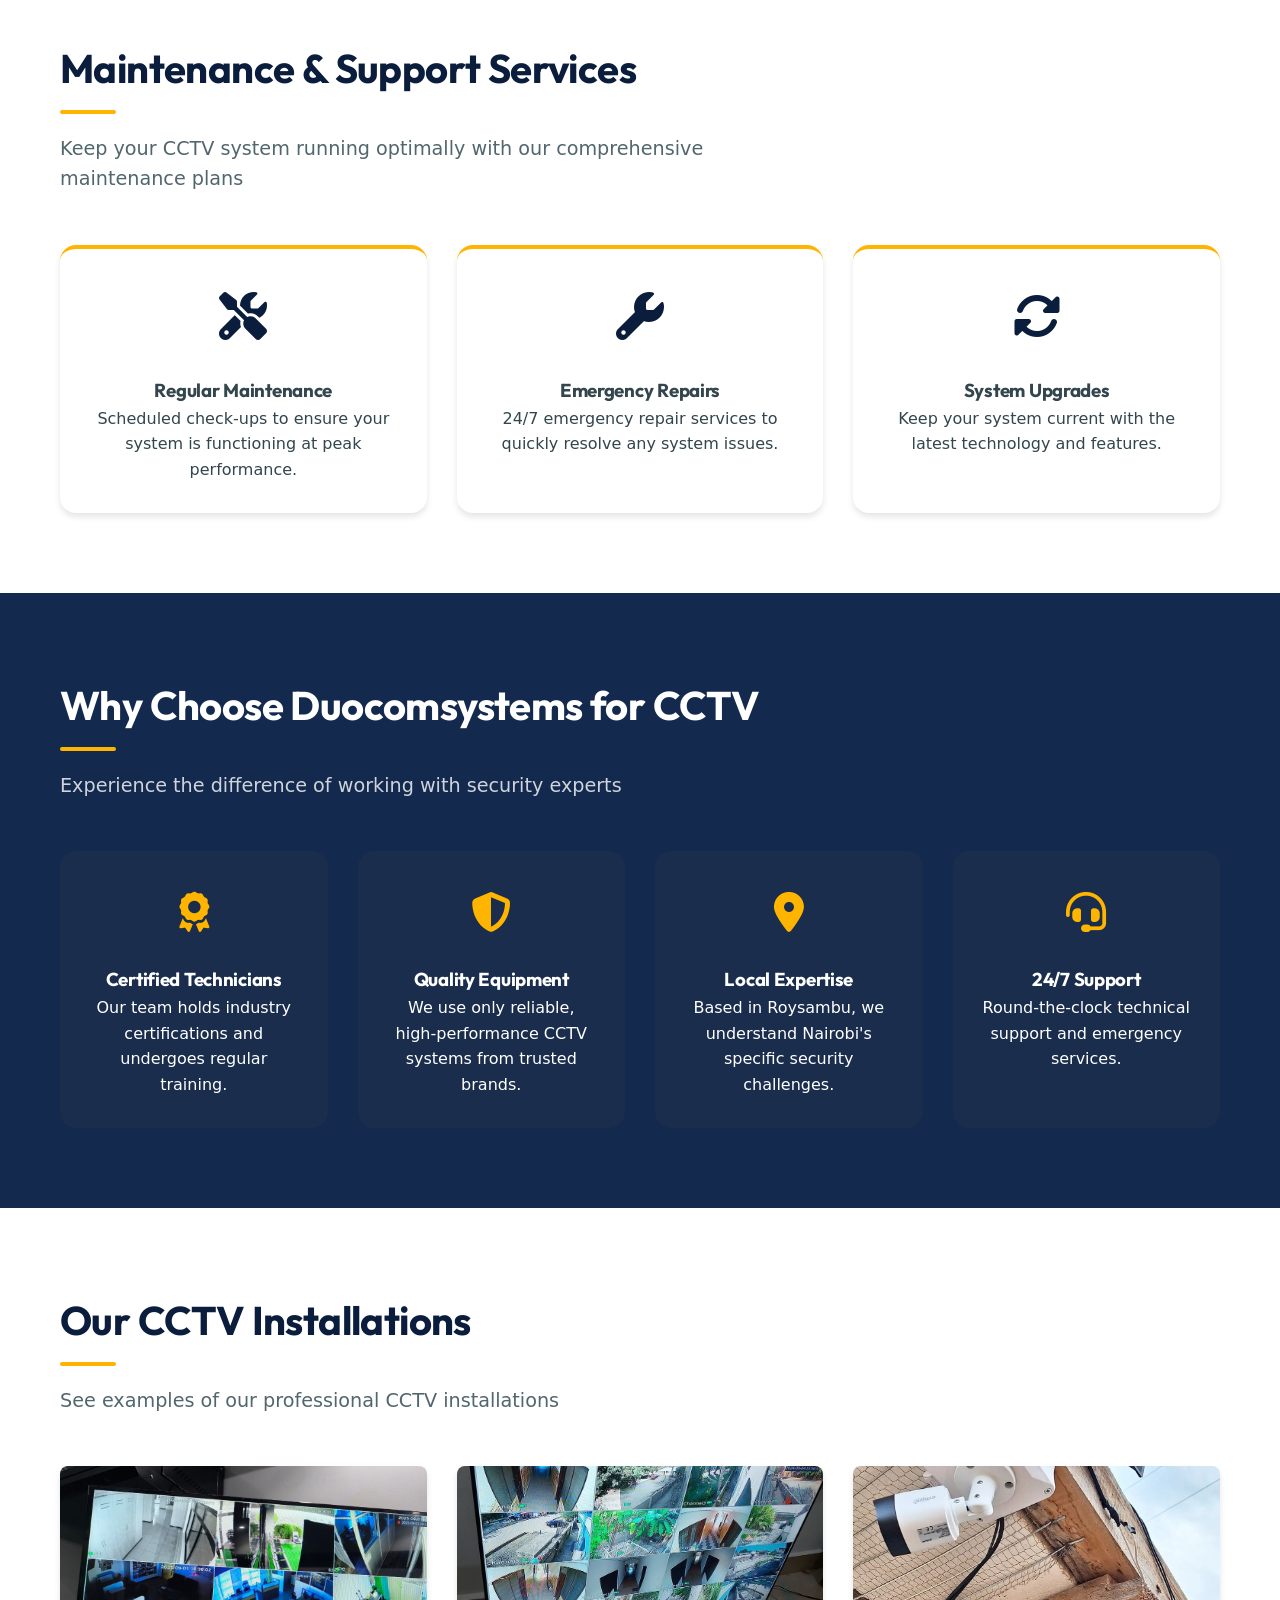
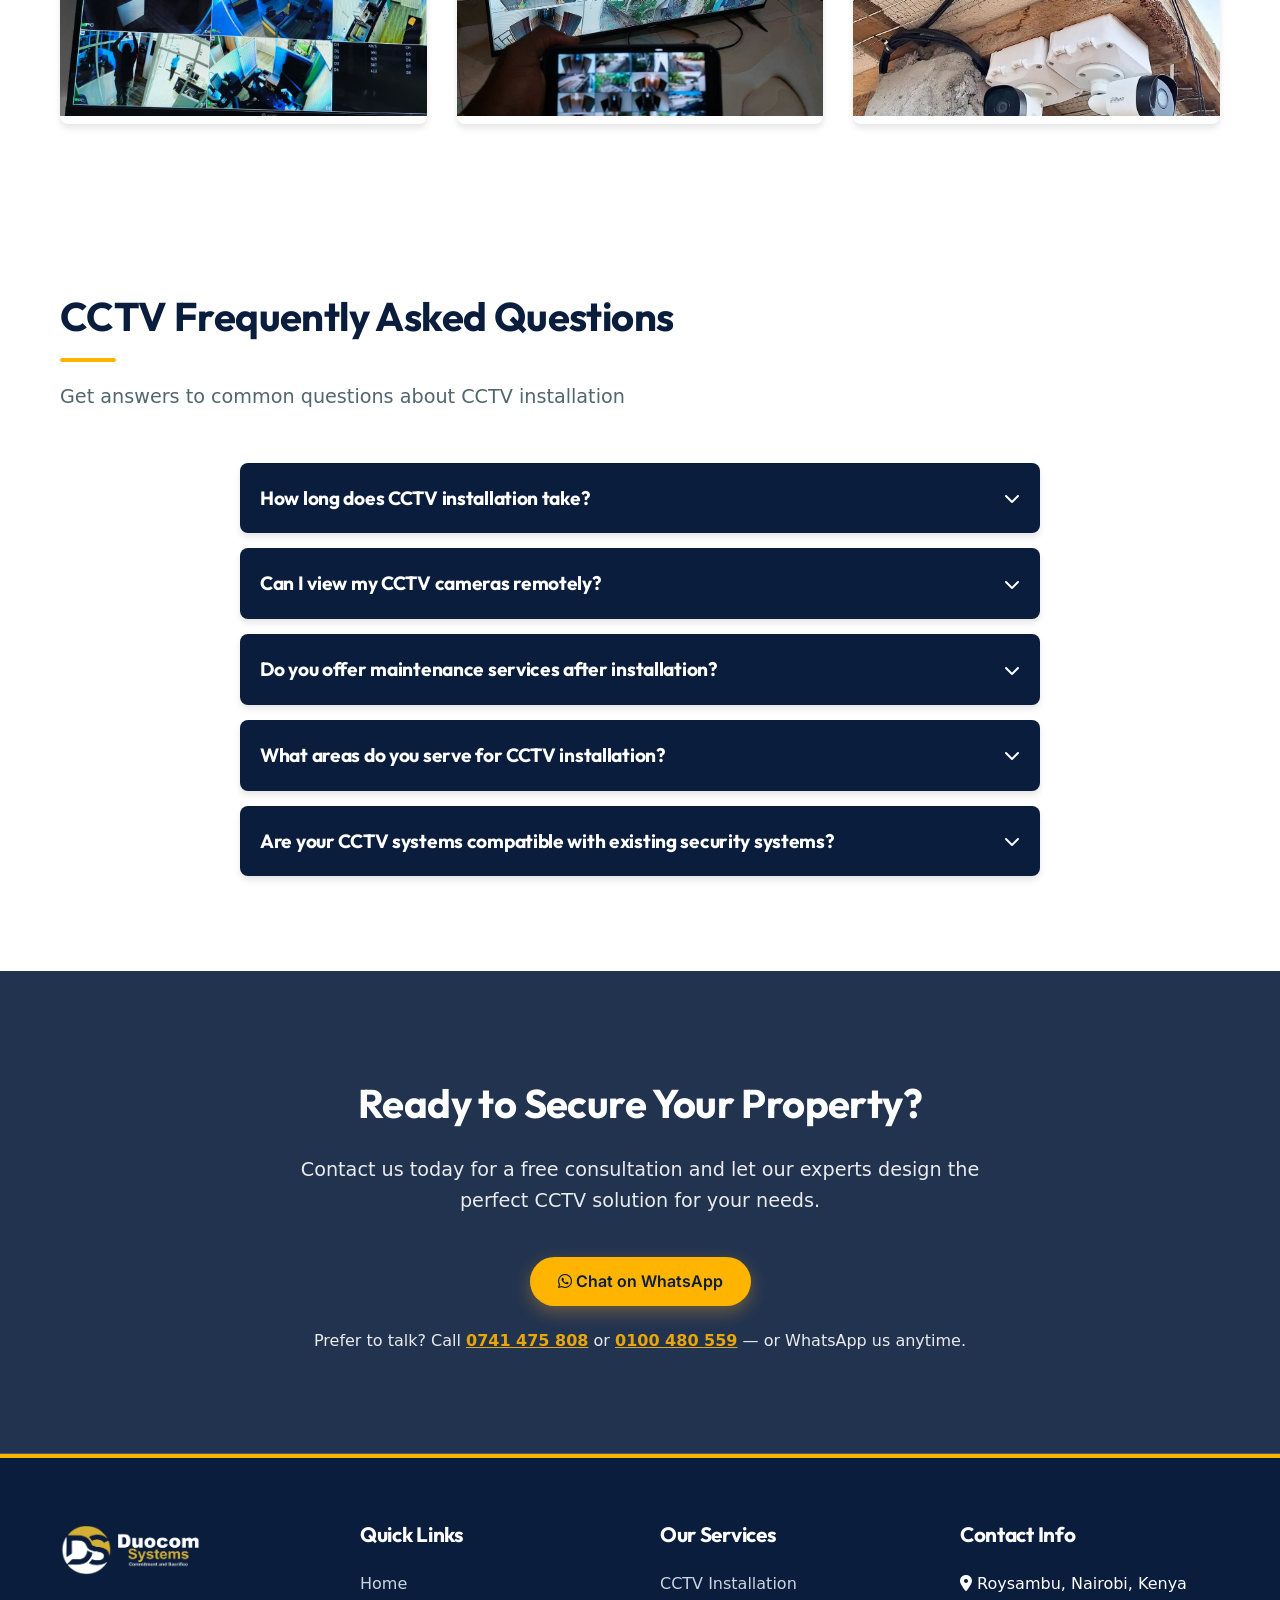
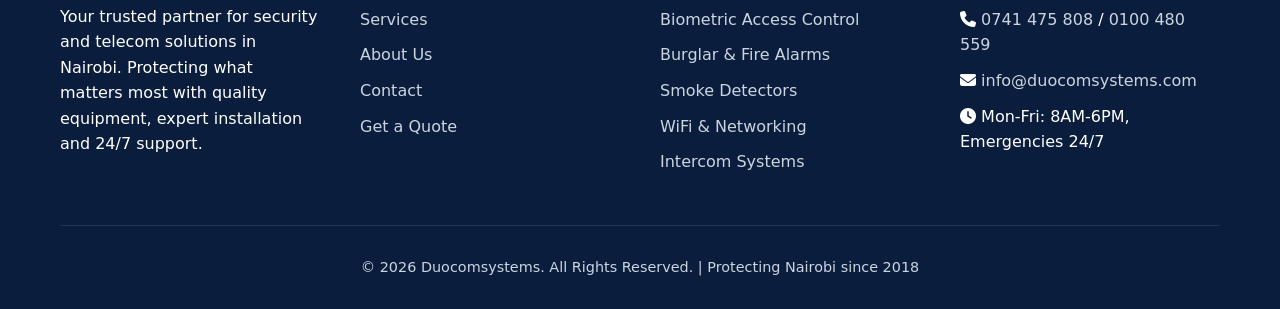
<file: cctv-installation.html>
<!DOCTYPE html>
<html lang="en">
<head>
    <meta charset="UTF-8">
    <meta name="viewport" content="width=device-width, initial-scale=1.0">
    <title>CCTV Installation & Maintenance | Duocomsystems</title>
    <meta name="description" content="Professional CCTV installation for homes, offices and shops in Nairobi. HD cameras, remote viewing on your phone, and 24/7 maintenance support.">
    <link rel="icon" type="image/png" href="favicon.png">
    <meta property="og:type" content="website">
    <meta property="og:title" content="CCTV Installation & Maintenance | Duocomsystems">
    <meta property="og:description" content="Professional CCTV installation for homes, offices and shops in Nairobi. HD cameras, remote viewing on your phone, and 24/7 maintenance support.">
    <meta property="og:image" content="logo.png">
    <meta name="twitter:card" content="summary_large_image">
    <!-- Google Analytics: replace G-XXXXXXXXXX with your Measurement ID -->
    <script async src="https://www.googletagmanager.com/gtag/js?id=G-XXXXXXXXXX"></script>
    <script>window.dataLayer=window.dataLayer||[];function gtag(){dataLayer.push(arguments);}gtag('js',new Date());gtag('config','G-XXXXXXXXXX');</script>
    <link rel="stylesheet" href="https://cdnjs.cloudflare.com/ajax/libs/font-awesome/6.4.0/css/all.min.css">
    <link rel="stylesheet" href="services.css">
<link rel="preconnect" href="https://fonts.googleapis.com">
    <link rel="preconnect" href="https://fonts.gstatic.com" crossorigin>
    <link href="https://fonts.googleapis.com/css2?family=Outfit:wght@500;600;700;800&family=Public+Sans:wght@400;500;600;700&family=Inter:wght@400;600&display=swap" rel="stylesheet">
<style>.service-hero{background-image:linear-gradient(rgba(10,29,61,.85),rgba(10,29,61,.9)),url('https://images.unsplash.com/photo-1593454202697-03c8e5c21d3f?ixlib=rb-4.0.3&auto=format&fit=crop&w=1950&q=80')!important;background-size:cover;background-position:center}</style>
</head>
<body>
    <!-- WhatsApp Float Button -->
    <a href="https://wa.me/254100480559?text=Hi%20Duocomsystems,%20I'm%20interested%20in%20CCTV%20installation" class="whatsapp-float" target="_blank">
        <i class="fab fa-whatsapp"></i>
    </a>

    <!-- Header -->
    <header>
        <section class="header-section">
        <div class="container">
            <nav class="navbar">
                <a href="index.html" class="logo">
                    <img src="logo-white.png" alt="Duocom Systems logo">
                    <span>Duocomsystems</span>
                </a>
                <ul class="nav-links" id="navLinks">
                    <li><a href="index.html">Home</a></li>
                    <li><a href="services.html">Services</a></li>
                    <li><a href="about.html">About</a></li>
                    <li><a href="contact.html">Contact</a></li>
                    <li><a href="get-quote.html" class="btn-quote-nav">Get Quote</a></li>
                </ul>
                <button class="mobile-menu-btn" aria-label="Open menu">
                    <i class="fas fa-bars"></i>
                </button>
            </nav>
        </div>
        </section>
    </header>

    <!-- Service Hero Section -->
    <section class="service-hero">
        <div class="container">
            <h1>Professional CCTV Installation & Maintenance</h1>
            <p>Protect your property with state-of-the-art surveillance systems installed by certified experts. 24/7 monitoring and peace of mind guaranteed.</p>
            <div class="hero-buttons">
                <a href="https://wa.me/254100480559?text=Hi%20Duocomsystems%2C%20I%27m%20interested%20in%20your%20services" class="btn btn-primary" target="_blank" rel="noopener"><i class="fab fa-whatsapp"></i> Chat on WhatsApp</a>
            </div>
        </div>
    </section>

    <!-- Service Overview -->
    <section class="section service-overview">
        <div class="container">
            <div class="overview-content">
                <div class="overview-text">
                    <h2>Secure Your Property with Professional CCTV Systems</h2>
                    <p>At Duocomsystems, we provide comprehensive CCTV solutions tailored to your specific security needs. Whether you're protecting your home, business, or commercial property, our expert team delivers reliable surveillance systems that give you peace of mind.</p>
                    <p>With years of experience serving Nairobi and surrounding areas, we understand the unique security challenges faced by properties in our community and provide solutions that effectively address them.</p>
                    
                    <div class="benefits-grid">
                        <div class="benefit-item">
                            <div class="benefit-icon">
                                <i class="fas fa-eye"></i>
                            </div>
                            <div>
                                <h4>24/7 Monitoring</h4>
                                <p>Round-the-clock surveillance capabilities</p>
                            </div>
                        </div>
                        <div class="benefit-item">
                            <div class="benefit-icon">
                                <i class="fas fa-mobile-alt"></i>
                            </div>
                            <div>
                                <h4>Remote Access</h4>
                                <p>View your property from anywhere</p>
                            </div>
                        </div>
                        <div class="benefit-item">
                            <div class="benefit-icon">
                                <i class="fas fa-shield-alt"></i>
                            </div>
                            <div>
                                <h4>Crime Deterrent</h4>
                                <p>Visible security reduces break-in risks</p>
                            </div>
                        </div>
                        <div class="benefit-item">
                            <div class="benefit-icon">
                                <i class="fas fa-hdd"></i>
                            </div>
                            <div>
                                <h4>Evidence Collection</h4>
                                <p>High-quality footage for investigations</p>
                            </div>
                        </div>
                    </div>
                </div>
                <div class="overview-image">
                    <img loading="lazy" decoding="async" src="images/pic16.jpg" alt="CCTV Control Room">
                </div>
            </div>
        </div>
    </section>

    <!-- CCTV Systems -->
    <section class="section">
        <div class="container">
            <h2 class="section-title">CCTV Systems We Install</h2>
            <p class="section-subtitle">Customized surveillance solutions for every type of property</p>
            
            <div class="systems-grid">
                <div class="system-card">
                    <div class="system-image">
                        <i class="fas fa-home"></i>
                    </div>
                    <div class="system-content">
                        <h3>Residential CCTV</h3>
                        <p>Complete home security systems designed to protect your family and property.</p>
                        <ul class="system-features">
                            <li>Indoor & outdoor cameras</li>
                            <li>Smart home integration</li>
                            <li>Mobile app access</li>
                            <li>Night vision capability</li>
                            <li>Weatherproof housing</li>
                        </ul>
                        <a href="get-quote.html?service=cctv" class="btn btn-primary">Get Quote</a>
                    </div>
                </div>
                
                <div class="system-card">
                    <div class="system-image">
                        <i class="fas fa-building"></i>
                    </div>
                    <div class="system-content">
                        <h3>Commercial CCTV</h3>
                        <p>Advanced surveillance for businesses, offices, and commercial properties.</p>
                        <ul class="system-features">
                            <li>High-resolution cameras</li>
                            <li>Multi-camera systems</li>
                            <li>Remote monitoring</li>
                            <li>Motion detection</li>
                            <li>Centralized management</li>
                        </ul>
                        <a href="get-quote.html?service=cctv" class="btn btn-primary">Get Quote</a>
                    </div>
                </div>
                
                <div class="system-card">
                    <div class="system-image">
                        <i class="fas fa-store"></i>
                    </div>
                    <div class="system-content">
                        <h3>Retail Surveillance</h3>
                        <p>Specialized systems for retail environments to prevent theft and monitor operations.</p>
                        <ul class="system-features">
                            <li>Point-of-sale monitoring</li>
                            <li>Wide-angle coverage</li>
                            <li>People counting</li>
                            <li>After-hours surveillance</li>
                            <li>Inventory protection</li>
                        </ul>
                        <a href="get-quote.html?service=cctv" class="btn btn-primary">Get Quote</a>
                    </div>
                </div>
            </div>
        </div>
    </section>

    <!-- Installation Process -->
    <section class="section process-section">
        <div class="container">
            <h2 class="section-title">Our Installation Process</h2>
            <p class="section-subtitle">A systematic approach to ensuring your complete satisfaction</p>
            
            <div class="process-steps">
                <div class="process-step">
                    <div class="step-number">1</div>
                    <div class="step-content">
                        <h3>Free Consultation</h3>
                        <p>We assess your property and security needs to recommend the perfect system.</p>
                    </div>
                </div>
                
                <div class="process-step">
                    <div class="step-number">2</div>
                    <div class="step-content">
                        <h3>Custom Design</h3>
                        <p>We create a tailored CCTV plan that maximizes coverage and effectiveness.</p>
                    </div>
                </div>
                
                <div class="process-step">
                    <div class="step-number">3</div>
                    <div class="step-content">
                        <h3>Professional Installation</h3>
                        <p>Our certified technicians install your system with minimal disruption.</p>
                    </div>
                </div>
                
                <div class="process-step">
                    <div class="step-number">4</div>
                    <div class="step-content">
                        <h3>Testing & Training</h3>
                        <p>We ensure everything works perfectly and train you on using the system.</p>
                    </div>
                </div>
                
                <div class="process-step">
                    <div class="step-number">5</div>
                    <div class="step-content">
                        <h3>After-Sales Support</h3>
                        <p>We provide ongoing maintenance and 24/7 technical support.</p>
                    </div>
                </div>
            </div>
        </div>
    </section>

    <!-- Brands Section -->
    <section class="section">
        <div class="container">
            <h2 class="section-title">Trusted CCTV Brands</h2>
            <p class="section-subtitle">We work with industry-leading manufacturers to ensure quality and reliability</p>
            
            <div class="brands-grid">
                <div class="brand-logo">HIKVISION</div>
                <div class="brand-logo">DAHUA</div>
                <div class="brand-logo">BOSCH</div>
                <div class="brand-logo">AXIS</div>
                <div class="brand-logo">SONY</div>
            </div>
        </div>
    </section>

    <!-- Maintenance Services -->
    <section class="section">
        <div class="container">
            <h2 class="section-title">Maintenance & Support Services</h2>
            <p class="section-subtitle">Keep your CCTV system running optimally with our comprehensive maintenance plans</p>
            
            <div class="maintenance-grid">
                <div class="maintenance-card">
                    <div class="maintenance-icon">
                        <i class="fas fa-tools"></i>
                    </div>
                    <h3>Regular Maintenance</h3>
                    <p>Scheduled check-ups to ensure your system is functioning at peak performance.</p>
                </div>
                
                <div class="maintenance-card">
                    <div class="maintenance-icon">
                        <i class="fas fa-wrench"></i>
                    </div>
                    <h3>Emergency Repairs</h3>
                    <p>24/7 emergency repair services to quickly resolve any system issues.</p>
                </div>
                
                <div class="maintenance-card">
                    <div class="maintenance-icon">
                        <i class="fas fa-sync-alt"></i>
                    </div>
                    <h3>System Upgrades</h3>
                    <p>Keep your system current with the latest technology and features.</p>
                </div>
            </div>
        </div>
    </section>

    <!-- Why Choose Us -->
    <section class="section why-choose-section">
        <div class="container">
            <h2 class="section-title">Why Choose Duocomsystems for CCTV</h2>
            <p class="section-subtitle">Experience the difference of working with security experts</p>
            
            <div class="reasons-grid">
                <div class="reason-card">
                    <div class="reason-icon">
                        <i class="fas fa-award"></i>
                    </div>
                    <h3>Certified Technicians</h3>
                    <p>Our team holds industry certifications and undergoes regular training.</p>
                </div>
                
                <div class="reason-card">
                    <div class="reason-icon">
                        <i class="fas fa-shield-alt"></i>
                    </div>
                    <h3>Quality Equipment</h3>
                    <p>We use only reliable, high-performance CCTV systems from trusted brands.</p>
                </div>
                
                <div class="reason-card">
                    <div class="reason-icon">
                        <i class="fas fa-map-marker-alt"></i>
                    </div>
                    <h3>Local Expertise</h3>
                    <p>Based in Roysambu, we understand Nairobi's specific security challenges.</p>
                </div>
                
                <div class="reason-card">
                    <div class="reason-icon">
                        <i class="fas fa-headset"></i>
                    </div>
                    <h3>24/7 Support</h3>
                    <p>Round-the-clock technical support and emergency services.</p>
                </div>
            </div>
        </div>
    </section>

    <!-- Portfolio Section -->
    <section class="section">
        <div class="container">
            <h2 class="section-title">Our CCTV Installations</h2>
            <p class="section-subtitle">See examples of our professional CCTV installations</p>
            
            <div class="portfolio-grid">
                <div class="portfolio-item">
                    <img loading="lazy" decoding="async" src="images/pic19.jpg" alt="Office CCTV Installation">
                    <div class="portfolio-overlay">
                        <h3>Office Building Security</h3>
                        <p>Multi-camera system with centralized monitoring</p>
                    </div>
                </div>
                
                <div class="portfolio-item">
                    <img loading="lazy" decoding="async" src="images/pic14.jpg" alt="Home CCTV Installation">
                    <div class="portfolio-overlay">
                        <h3>Residential Security</h3>
                        <p>Complete home surveillance with remote access</p>
                    </div>
                </div>
                
                <div class="portfolio-item">
                    <img loading="lazy" decoding="async" src="images/pic8.jpg" alt="Retail CCTV Installation">
                    <div class="portfolio-overlay">
                        <h3>Retail Store Surveillance</h3>
                        <p>Theft prevention and customer monitoring system</p>
                    </div>
                </div>
            </div>
        </div>
    </section>

    <!-- FAQ Section -->
    <section class="section">
        <div class="container">
            <h2 class="section-title">CCTV Frequently Asked Questions</h2>
            <p class="section-subtitle">Get answers to common questions about CCTV installation</p>
            
            <div class="faq-container">
                <div class="faq-item">
                    <div class="faq-question">
                        <h3>How long does CCTV installation take?</h3>
                        <i class="fas fa-chevron-down"></i>
                    </div>
                    <div class="faq-answer">
                        <p>Most residential installations can be completed within 1-2 days, while larger commercial systems may take 3-5 days depending on the complexity and size of the property.</p>
                    </div>
                </div>
                
                <div class="faq-item">
                    <div class="faq-question">
                        <h3>Can I view my CCTV cameras remotely?</h3>
                        <i class="fas fa-chevron-down"></i>
                    </div>
                    <div class="faq-answer">
                        <p>Yes, all our modern CCTV systems include remote viewing capabilities through mobile apps or web browsers, allowing you to monitor your property from anywhere with an internet connection.</p>
                    </div>
                </div>
                
                <div class="faq-item">
                    <div class="faq-question">
                        <h3>Do you offer maintenance services after installation?</h3>
                        <i class="fas fa-chevron-down"></i>
                    </div>
                    <div class="faq-answer">
                        <p>Yes, we offer comprehensive maintenance plans that include regular system check-ups, software updates, and 24/7 technical support to ensure your CCTV system remains operational at all times.</p>
                    </div>
                </div>
                
                <div class="faq-item">
                    <div class="faq-question">
                        <h3>What areas do you serve for CCTV installation?</h3>
                        <i class="fas fa-chevron-down"></i>
                    </div>
                    <div class="faq-answer">
                        <p>We primarily serve Nairobi and surrounding areas, with our main office located in Roysambu. We cover all neighborhoods in Nairobi and can arrange installations in neighboring counties for larger projects.</p>
                    </div>
                </div>
                
                <div class="faq-item">
                    <div class="faq-question">
                        <h3>Are your CCTV systems compatible with existing security systems?</h3>
                        <i class="fas fa-chevron-down"></i>
                    </div>
                    <div class="faq-answer">
                        <p>In most cases, yes. We can assess your existing security infrastructure during our free consultation and integrate our CCTV systems where compatible, or recommend upgrades if needed.</p>
                    </div>
                </div>
            </div>
        </div>
    </section>

    <!-- CTA Section -->
    <section class="cta-section">
        <div class="container">
            <h2>Ready to Secure Your Property?</h2>
            <p>Contact us today for a free consultation and let our experts design the perfect CCTV solution for your needs.</p>
            <div class="hero-buttons">
                <a href="https://wa.me/254100480559?text=Hi%20Duocomsystems%2C%20I%27m%20interested%20in%20your%20services" class="btn btn-primary" target="_blank" rel="noopener"><i class="fab fa-whatsapp"></i> Chat on WhatsApp</a>
            </div>
            <p class="cta-phone">Prefer to talk? Call <a href="tel:+254741475808">0741 475 808</a> or <a href="tel:+254100480559">0100 480 559</a> — or WhatsApp us anytime.</p>
        </div>
    </section>

    <!-- Footer -->
    <footer>
        <div class="container">
            <div class="footer-content">
                <div class="footer-column">
                    <a href="index.html" class="footer-logo"><img src="logo-white.png" alt="Duocom Systems logo"></a>
                    <p>Your trusted partner for security and telecom solutions in Nairobi. Protecting what matters most with quality equipment, expert installation and 24/7 support.</p>
                </div>
                <div class="footer-column">
                    <h3>Quick Links</h3>
                    <ul class="footer-links">
                        <li><a href="index.html">Home</a></li>
                        <li><a href="services.html">Services</a></li>
                        <li><a href="about.html">About Us</a></li>
                        <li><a href="contact.html">Contact</a></li>
                        <li><a href="get-quote.html">Get a Quote</a></li>
                    </ul>
                </div>
                <div class="footer-column">
                    <h3>Our Services</h3>
                    <ul class="footer-links">
                        <li><a href="cctv-installation.html">CCTV Installation</a></li>
                        <li><a href="biometric-access-control.html">Biometric Access Control</a></li>
                        <li><a href="burglar-fire-alarms.html">Burglar &amp; Fire Alarms</a></li>
                        <li><a href="smoke-detectors.html">Smoke Detectors</a></li>
                        <li><a href="wifi-networking.html">WiFi &amp; Networking</a></li>
                        <li><a href="intercom-systems.html">Intercom Systems</a></li>
                    </ul>
                </div>
                <div class="footer-column">
                    <h3>Contact Info</h3>
                    <ul class="footer-links">
                        <li><i class="fas fa-map-marker-alt"></i> Roysambu, Nairobi, Kenya</li>
                        <li><i class="fas fa-phone"></i> <a href="tel:+254741475808" style="color:#CBD5E0">0741 475 808</a> / <a href="tel:+254100480559" style="color:#CBD5E0">0100 480 559</a></li>
                        <li><i class="fas fa-envelope"></i> <a href="mailto:info@duocomsystems.com" style="color:#CBD5E0">info@duocomsystems.com</a></li>
                        <li><i class="fas fa-clock"></i> Mon-Fri: 8AM-6PM, Emergencies 24/7</li>
                    </ul>
                </div>
            </div>
            <div class="footer-bottom">
                <p>&copy; <span class="yr">2026</span> Duocomsystems. All Rights Reserved. | Protecting Nairobi since 2018</p>
            </div>
        </div>
    </footer>
    <script>document.querySelectorAll('.yr').forEach(function(e){e.textContent=new Date().getFullYear();});</script>

    <script src="services.js"></script>
<div class="mobile-call-bar">
        <a href="tel:+254741475808" class="mcb-call"><i class="fas fa-phone"></i> Call Now</a>
        <a href="https://wa.me/254100480559?text=Hi%20Duocomsystems%2C%20I%27d%20like%20to%20talk%20to%20your%20team" class="mcb-wa" target="_blank" rel="noopener"><i class="fab fa-whatsapp"></i> WhatsApp</a>
        <a href="get-quote.html" class="mcb-quote"><i class="fas fa-file-invoice"></i> Get Quote</a>
    </div>
<script>
(function(){
  var btn=document.querySelector('.mobile-menu-btn'),nav=document.getElementById('navLinks');
  if(btn&&nav){btn.addEventListener('click',function(){nav.classList.toggle('active');});}
  var hdr=document.querySelector('header');
  if(hdr){window.addEventListener('scroll',function(){hdr.classList.toggle('header-sm',window.scrollY>80);},{passive:true});}
  if('IntersectionObserver' in window){
    var io=new IntersectionObserver(function(es){es.forEach(function(e){if(e.isIntersecting){e.target.classList.add('in');io.unobserve(e.target);}});},{threshold:.1,rootMargin:'0px 0px -40px 0px'});
    document.querySelectorAll('.service-card,.svc-card,.system-card,.reason-card,.maintenance-card,.mvv-card,.team-member,.portfolio-item,.indicator,.contact-item,.benefit-item,.process-step,.gallery-item,.achievement-card').forEach(function(el){el.classList.add('reveal');io.observe(el);});
  }
})();
</script>
</body>
</html>
</file>
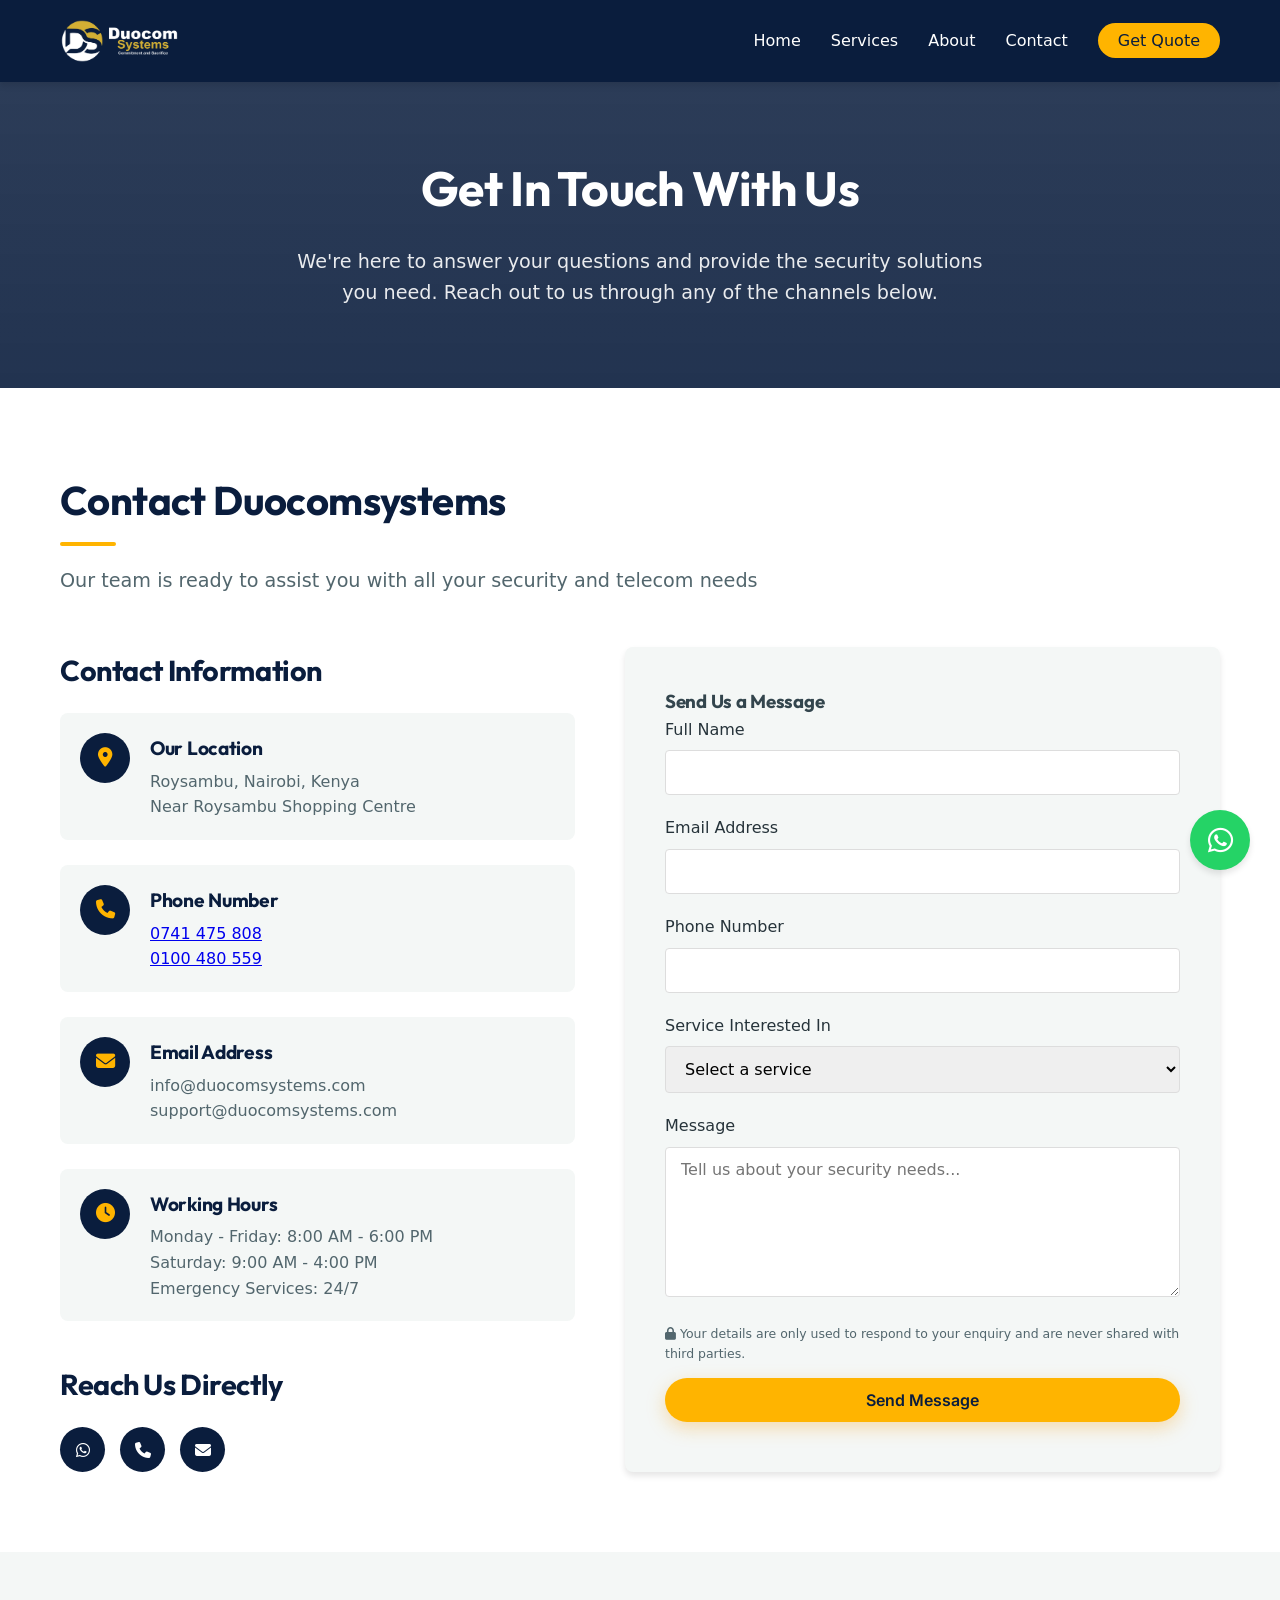
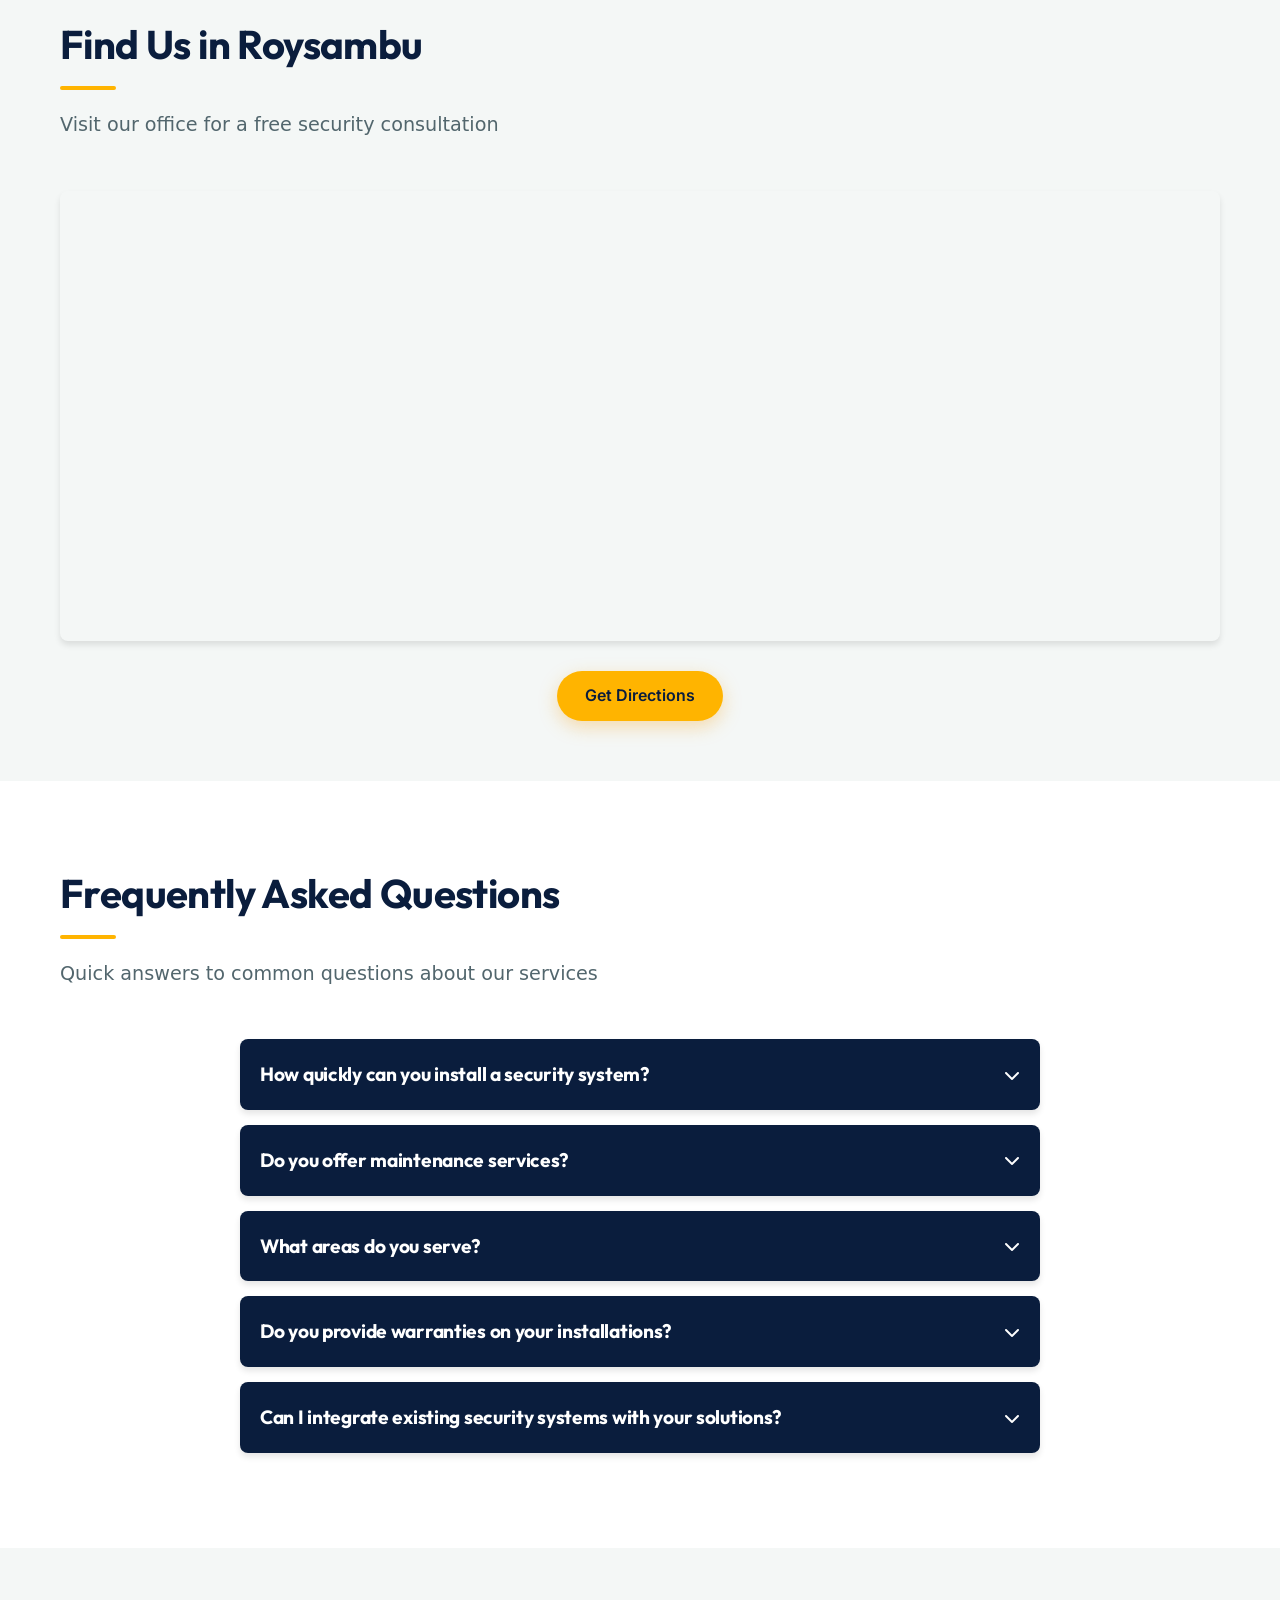
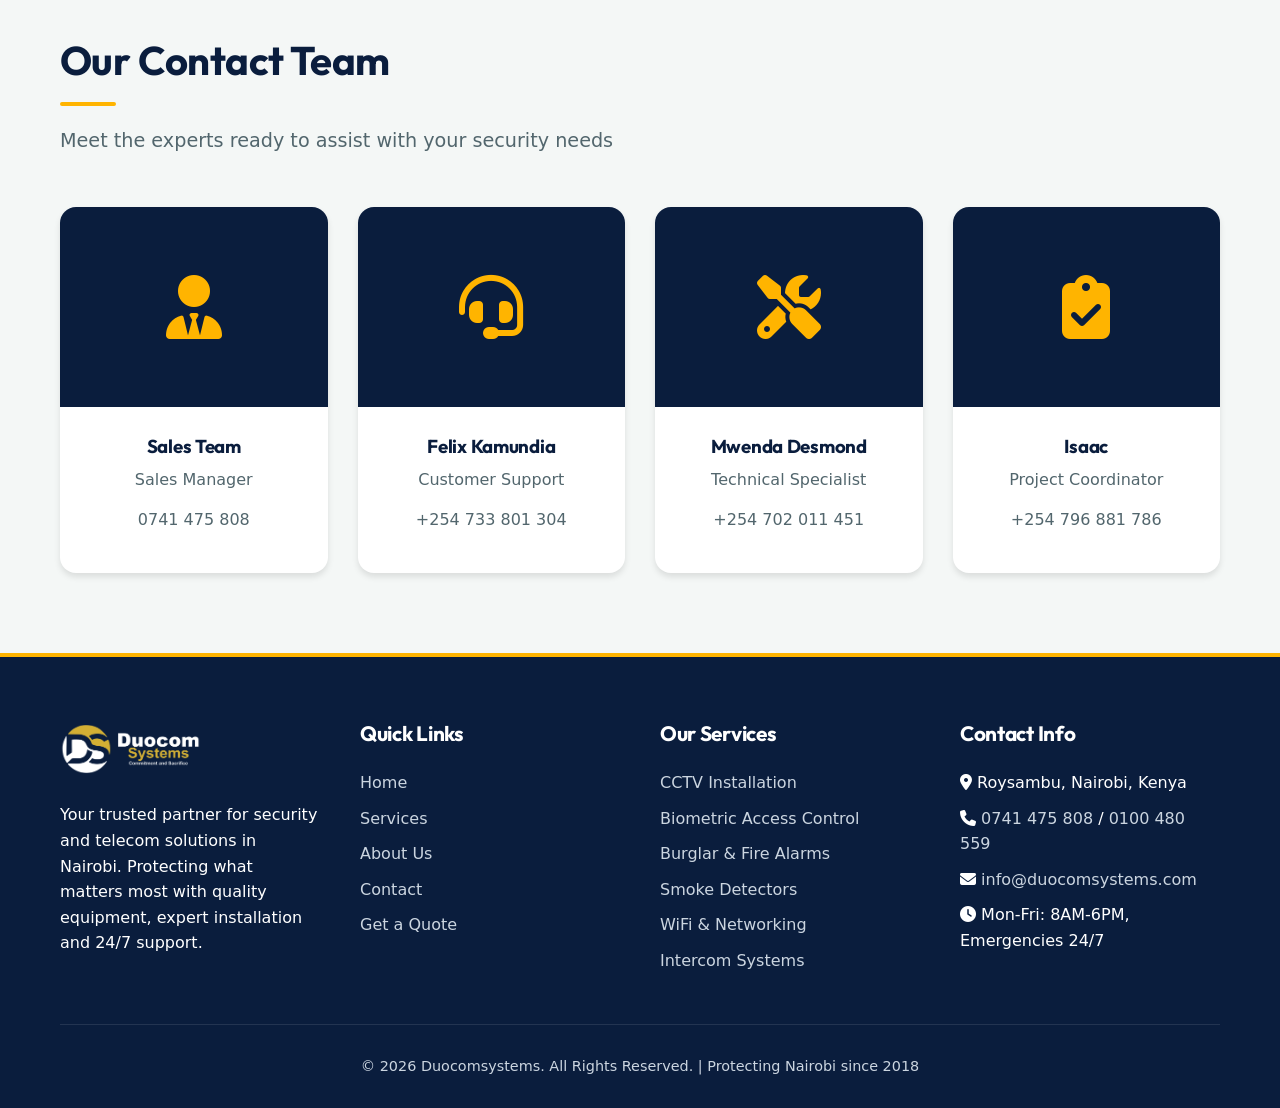
<file: contact.html>
<!DOCTYPE html>
<html lang="en">
<head>
    <meta charset="UTF-8">
    <meta name="viewport" content="width=device-width, initial-scale=1.0">
    <title>Contact Us | Duocomsystems Nairobi</title>
    <meta name="description" content="Talk to Duocomsystems for CCTV, alarms, access control and WiFi solutions in Nairobi. Call 0741 475 808 or 0100 480 559, WhatsApp us, or visit our Roysambu office.">
    <link rel="icon" type="image/png" href="favicon.png">
    <meta property="og:type" content="website">
    <meta property="og:title" content="Contact Us | Duocomsystems Nairobi">
    <meta property="og:description" content="Talk to Duocomsystems for CCTV, alarms, access control and WiFi solutions in Nairobi. Call 0741 475 808 or 0100 480 559, WhatsApp us, or visit our Roysambu office.">
    <meta property="og:image" content="logo.png">
    <meta name="twitter:card" content="summary_large_image">
    <!-- Google Analytics: replace G-XXXXXXXXXX with your Measurement ID -->
    <script async src="https://www.googletagmanager.com/gtag/js?id=G-XXXXXXXXXX"></script>
    <script>window.dataLayer=window.dataLayer||[];function gtag(){dataLayer.push(arguments);}gtag('js',new Date());gtag('config','G-XXXXXXXXXX');</script>
    <link rel="stylesheet" href="https://cdnjs.cloudflare.com/ajax/libs/font-awesome/6.4.0/css/all.min.css">
    <link rel="stylesheet" href="contact.css">
<link rel="preconnect" href="https://fonts.googleapis.com">
    <link rel="preconnect" href="https://fonts.gstatic.com" crossorigin>
    <link href="https://fonts.googleapis.com/css2?family=Outfit:wght@500;600;700;800&family=Public+Sans:wght@400;500;600;700&family=Inter:wght@400;600&display=swap" rel="stylesheet">
</head>
<body>
    <!-- WhatsApp Float Button -->
    <a href="https://wa.me/254100480559?text=Hi%20Duocomsystems,%20I'm%20interested%20in%20your%20services" class="whatsapp-float" target="_blank">
        <i class="fab fa-whatsapp"></i>
    </a>

    <!-- Header -->
    <header>
        <section class="header-section">
        <div class="container">
            <nav class="navbar">
                <a href="index.html" class="logo">
                    <img src="logo-white.png" alt="Duocom Systems logo">
                    <span>Duocomsystems</span>
                </a>
                <ul class="nav-links" id="navLinks">
                    <li><a href="index.html">Home</a></li>
                    <li><a href="services.html">Services</a></li>
                    <li><a href="about.html">About</a></li>
                    <li><a href="contact.html">Contact</a></li>
                    <li><a href="get-quote.html" class="btn-quote-nav">Get Quote</a></li>
                </ul>
                <button class="mobile-menu-btn" aria-label="Open menu">
                    <i class="fas fa-bars"></i>
                </button>
            </nav>
        </div>
        </section>
    </header>

    <!-- Contact Hero Section -->
    <section class="contact-hero">
        <div class="container">
            <h1>Get In Touch With Us</h1>
            <p>We're here to answer your questions and provide the security solutions you need. Reach out to us through any of the channels below.</p>
        </div>
    </section>

    <!-- Contact Section -->
    <section class="section">
        <div class="container">
            <h2 class="section-title">Contact Duocomsystems</h2>
            <p class="section-subtitle">Our team is ready to assist you with all your security and telecom needs</p>
            
            <div class="contact-content">
                <div class="contact-info">
                    <h3>Contact Information</h3>
                    <div class="contact-details">
                        <div class="contact-item">
                            <div class="contact-icon">
                                <i class="fas fa-map-marker-alt"></i>
                            </div>
                            <div class="contact-text">
                                <h4>Our Location</h4>
                                <p>Roysambu, Nairobi, Kenya<br>Near Roysambu Shopping Centre</p>
                            </div>
                        </div>
                        
                        <div class="contact-item">
                            <div class="contact-icon">
                                <i class="fas fa-phone"></i>
                            </div>
                            <div class="contact-text">
                                <h4>Phone Number</h4>
                                <p><a href="tel:+254741475808">0741 475 808</a><br><a href="tel:+254100480559">0100 480 559</a></p>
                            </div>
                        </div>
                        
                        <div class="contact-item">
                            <div class="contact-icon">
                                <i class="fas fa-envelope"></i>
                            </div>
                            <div class="contact-text">
                                <h4>Email Address</h4>
                                <p>info@duocomsystems.com<br>support@duocomsystems.com</p>
                            </div>
                        </div>
                        
                        <div class="contact-item">
                            <div class="contact-icon">
                                <i class="fas fa-clock"></i>
                            </div>
                            <div class="contact-text">
                                <h4>Working Hours</h4>
                                <p>Monday - Friday: 8:00 AM - 6:00 PM<br>Saturday: 9:00 AM - 4:00 PM<br>Emergency Services: 24/7</p>
                            </div>
                        </div>
                    </div>
                    
                    <h3 style="margin-top: 40px;">Reach Us Directly</h3>
                    <div class="social-links">
                        <a href="https://wa.me/254100480559" target="_blank" rel="noopener" aria-label="WhatsApp"><i class="fab fa-whatsapp"></i></a>
                        <a href="tel:+254741475808" aria-label="Call us"><i class="fas fa-phone"></i></a>
                        <a href="mailto:info@duocomsystems.com" aria-label="Email us"><i class="fas fa-envelope"></i></a>
                    </div>
                </div>
                
                <div class="contact-form">
                    <h3>Send Us a Message</h3>
                    <form id="contactForm">
                        <input type="text" name="_honey" class="honey" tabindex="-1" autocomplete="off" aria-hidden="true">
                        <div class="form-group">
                            <label for="name">Full Name</label>
                            <input type="text" id="name" name="name" class="form-control" required>
                        </div>
                        
                        <div class="form-group">
                            <label for="email">Email Address</label>
                            <input type="email" id="email" name="email" class="form-control" required>
                        </div>
                        
                        <div class="form-group">
                            <label for="phone">Phone Number</label>
                            <input type="tel" id="phone" name="phone" class="form-control">
                        </div>
                        
                        <div class="form-group">
                            <label for="service">Service Interested In</label>
                            <select id="service" name="service" class="form-control" required>
                                <option value="">Select a service</option>
                                <option value="cctv">CCTV Installation</option>
                                <option value="biometric">Biometric Access Control</option>
                                <option value="alarms">Burglar & Fire Alarms</option>
                                <option value="smoke">Smoke Detectors</option>
                                <option value="wifi">WiFi Solutions</option>
                                <option value="intercom">Intercom Systems</option>
                                <option value="troubleshooting">Troubleshooting</option>
                                <option value="other">Other</option>
                            </select>
                        </div>
                        
                        <div class="form-group">
                            <label for="message">Message</label>
                            <textarea id="message" name="message" class="form-control" placeholder="Tell us about your security needs..." required></textarea>
                        </div>
                        
                        <p class="privacy-note"><i class="fas fa-lock"></i> Your details are only used to respond to your enquiry and are never shared with third parties.</p>
                        <button type="submit" class="btn btn-primary" style="width: 100%;">Send Message</button>
                    </form>
                </div>
            </div>
        </div>
    </section>

    <!-- Map Section -->
    <section class="map-section">
        <div class="container">
            <h2 class="section-title">Find Us in Roysambu</h2>
            <p class="section-subtitle">Visit our office for a free security consultation</p>
            
            <div class="map-container">
                <!-- Embedded Google Map for Roysambu, Nairobi -->
                <iframe 
                    src="https://www.google.com/maps/embed?pb=!1m18!1m12!1m3!1d63838.88620355325!2d36.82666045!3d-1.2189889499999998!2m3!1f0!2f0!3f0!3m2!1i1024!2i768!4f13.1!3m3!1m2!1s0x182f1712cce7d3a9%3A0x5d8451efd435d4f5!2sRoysambu%2C%20Nairobi!5e0!3m2!1sen!2ske!4v1690000000000!5m2!1sen!2ske" 
                    width="100%" 
                    height="100%" 
                    style="border:0;" 
                    allowfullscreen="" 
                    loading="lazy" 
                    referrerpolicy="no-referrer-when-downgrade">
                </iframe>
            </div>
            
            <div style="text-align: center; margin-top: 30px;">
                <a href="https://goo.gl/maps/example" class="btn btn-primary" target="_blank">Get Directions</a>
            </div>
        </div>
    </section>

    <!-- FAQ Section -->
    <section class="faq-section">
        <div class="container">
            <h2 class="section-title">Frequently Asked Questions</h2>
            <p class="section-subtitle">Quick answers to common questions about our services</p>
            
            <div class="faq-container">
                <div class="faq-item">
                    <div class="faq-question">
                        <h3>How quickly can you install a security system?</h3>
                        <i class="fas fa-chevron-down"></i>
                    </div>
                    <div class="faq-answer">
                        <p>For standard installations, we can typically complete the setup within 1-3 business days after your consultation. Emergency installations for urgent security needs can be arranged within 24 hours.</p>
                    </div>
                </div>
                
                <div class="faq-item">
                    <div class="faq-question">
                        <h3>Do you offer maintenance services?</h3>
                        <i class="fas fa-chevron-down"></i>
                    </div>
                    <div class="faq-answer">
                        <p>Yes, we offer comprehensive maintenance packages for all our security systems. Our maintenance plans include regular check-ups, software updates, and 24/7 technical support to ensure your systems are always functioning optimally.</p>
                    </div>
                </div>
                
                <div class="faq-item">
                    <div class="faq-question">
                        <h3>What areas do you serve?</h3>
                        <i class="fas fa-chevron-down"></i>
                    </div>
                    <div class="faq-answer">
                        <p>We primarily serve Nairobi and its surrounding areas, with our main office located in Roysambu. We cover all neighborhoods in Nairobi and can arrange installations in neighboring counties for larger projects.</p>
                    </div>
                </div>
                
                <div class="faq-item">
                    <div class="faq-question">
                        <h3>Do you provide warranties on your installations?</h3>
                        <i class="fas fa-chevron-down"></i>
                    </div>
                    <div class="faq-answer">
                        <p>Yes, all our installations come with a comprehensive warranty. We offer a 2-year warranty on workmanship and a 1-year warranty on equipment. Extended warranty options are available for commercial installations.</p>
                    </div>
                </div>
                
                <div class="faq-item">
                    <div class="faq-question">
                        <h3>Can I integrate existing security systems with your solutions?</h3>
                        <i class="fas fa-chevron-down"></i>
                    </div>
                    <div class="faq-answer">
                        <p>In most cases, yes. We can assess your existing security infrastructure and integrate it with our solutions where compatible. During our free consultation, we'll evaluate your current setup and provide recommendations.</p>
                    </div>
                </div>
            </div>
        </div>
    </section>

    <!-- Team Section -->
    <section class="team-section">
        <div class="container">
            <h2 class="section-title">Our Contact Team</h2>
            <p class="section-subtitle">Meet the experts ready to assist with your security needs</p>
            
            <div class="team-grid">
                <div class="team-member">
                    <div class="member-image">
                        <i class="fas fa-user-tie"></i>
                    </div>
                    <div class="member-info">
                        <h3>Sales Team</h3>
                        <p>Sales Manager</p>
                        <p>0741 475 808</p>
                    </div>
                </div>
                
                <div class="team-member">
                    <div class="member-image">
                        <i class="fas fa-headset"></i>
                    </div>
                  <div class="member-info">
                        <h3>Felix Kamundia</h3>
                        <p>Customer Support</p>
                        <p>+254 733 801 304</p>
                    </div>
                </div>
                
                <div class="team-member">
                    <div class="member-image">
                        <i class="fas fa-tools"></i>
                    </div>
                    <div class="member-info">
                        <h3>Mwenda Desmond</h3>
                        <p>Technical Specialist</p>
                        <p>+254 702 011 451</p>
                    </div>
                </div>
                
                <div class="team-member">
                    <div class="member-image">
                        <i class="fas fa-clipboard-check"></i>
                    </div>
                    <div class="member-info">
                        <h3>Isaac </h3>
                        <p>Project Coordinator</p>
                        <p>+254 796 881 786</p>
                    </div>
                </div>
            </div>
        </div>
    </section>

    <!-- Footer -->
    <footer>
        <div class="container">
            <div class="footer-content">
                <div class="footer-column">
                    <a href="index.html" class="footer-logo"><img src="logo-white.png" alt="Duocom Systems logo"></a>
                    <p>Your trusted partner for security and telecom solutions in Nairobi. Protecting what matters most with quality equipment, expert installation and 24/7 support.</p>
                </div>
                <div class="footer-column">
                    <h3>Quick Links</h3>
                    <ul class="footer-links">
                        <li><a href="index.html">Home</a></li>
                        <li><a href="services.html">Services</a></li>
                        <li><a href="about.html">About Us</a></li>
                        <li><a href="contact.html">Contact</a></li>
                        <li><a href="get-quote.html">Get a Quote</a></li>
                    </ul>
                </div>
                <div class="footer-column">
                    <h3>Our Services</h3>
                    <ul class="footer-links">
                        <li><a href="cctv-installation.html">CCTV Installation</a></li>
                        <li><a href="biometric-access-control.html">Biometric Access Control</a></li>
                        <li><a href="burglar-fire-alarms.html">Burglar &amp; Fire Alarms</a></li>
                        <li><a href="smoke-detectors.html">Smoke Detectors</a></li>
                        <li><a href="wifi-networking.html">WiFi &amp; Networking</a></li>
                        <li><a href="intercom-systems.html">Intercom Systems</a></li>
                    </ul>
                </div>
                <div class="footer-column">
                    <h3>Contact Info</h3>
                    <ul class="footer-links">
                        <li><i class="fas fa-map-marker-alt"></i> Roysambu, Nairobi, Kenya</li>
                        <li><i class="fas fa-phone"></i> <a href="tel:+254741475808" style="color:#CBD5E0">0741 475 808</a> / <a href="tel:+254100480559" style="color:#CBD5E0">0100 480 559</a></li>
                        <li><i class="fas fa-envelope"></i> <a href="mailto:info@duocomsystems.com" style="color:#CBD5E0">info@duocomsystems.com</a></li>
                        <li><i class="fas fa-clock"></i> Mon-Fri: 8AM-6PM, Emergencies 24/7</li>
                    </ul>
                </div>
            </div>
            <div class="footer-bottom">
                <p>&copy; <span class="yr">2026</span> Duocomsystems. All Rights Reserved. | Protecting Nairobi since 2018</p>
            </div>
        </div>
    </footer>
    <script>document.querySelectorAll('.yr').forEach(function(e){e.textContent=new Date().getFullYear();});</script>

    <script>
        // Mobile Menu Toggle

        // Form Submission
        const contactForm = document.getElementById('contactForm');
        contactForm.addEventListener('submit', async function(e) {
            e.preventDefault();
            if (this.elements['_honey'].value) return; // spam bot
            const btn = this.querySelector('button[type="submit"]');
            const label = btn.innerHTML;
            btn.disabled = true; btn.innerHTML = 'Sending...';
            const f = Object.fromEntries(new FormData(this).entries());
            try {
                const r = await fetch('https://formsubmit.co/ajax/info@duocomsystems.com', {
                    method: 'POST',
                    headers: { 'Content-Type': 'application/json', 'Accept': 'application/json' },
                    body: JSON.stringify({
                        _template: 'table', _captcha: 'false',
                        _subject: 'Website contact form: ' + f.name,
                        Name: f.name, Email: f.email, Phone: f.phone || '-',
                        Service: f.service, Message: f.message
                    })
                });
                if (!r.ok) throw new Error();
                btn.innerHTML = 'Message Sent!';
                this.reset();
            } catch (err) {
                btn.disabled = false; btn.innerHTML = label;
                alert('Sorry, the message could not be sent right now. Please call or WhatsApp us on 0741 475 808.');
            }
        });

        // FAQ Accordion
        document.querySelectorAll('.faq-question').forEach(question => {
            question.addEventListener('click', () => {
                const answer = question.nextElementSibling;
                const isActive = answer.classList.contains('active');
                
                // Close all answers
                document.querySelectorAll('.faq-answer').forEach(ans => {
                    ans.classList.remove('active');
                });
                
                // If the clicked question wasn't active, open it
                if (!isActive) {
                    answer.classList.add('active');
                }
            });
        });

        // Header background on scroll
        window.addEventListener('scroll', function() {
            const header = document.querySelector('header');
            if(window.scrollY > 100) {
                header.style.backgroundColor='rgb(10, 29, 61)';
                header.style.backdropFilter = 'none';
            } else {
                header.style.backgroundColor='rgb(10, 29, 61)';
                header.style.backdropFilter = 'none';
            }
        });
    </script>
<div class="mobile-call-bar">
        <a href="tel:+254741475808" class="mcb-call"><i class="fas fa-phone"></i> Call Now</a>
        <a href="https://wa.me/254100480559?text=Hi%20Duocomsystems%2C%20I%27d%20like%20to%20talk%20to%20your%20team" class="mcb-wa" target="_blank" rel="noopener"><i class="fab fa-whatsapp"></i> WhatsApp</a>
        <a href="get-quote.html" class="mcb-quote"><i class="fas fa-file-invoice"></i> Get Quote</a>
    </div>
<script>
(function(){
  var btn=document.querySelector('.mobile-menu-btn'),nav=document.getElementById('navLinks');
  if(btn&&nav){btn.addEventListener('click',function(){nav.classList.toggle('active');});}
  var hdr=document.querySelector('header');
  if(hdr){window.addEventListener('scroll',function(){hdr.classList.toggle('header-sm',window.scrollY>80);},{passive:true});}
  if('IntersectionObserver' in window){
    var io=new IntersectionObserver(function(es){es.forEach(function(e){if(e.isIntersecting){e.target.classList.add('in');io.unobserve(e.target);}});},{threshold:.1,rootMargin:'0px 0px -40px 0px'});
    document.querySelectorAll('.service-card,.svc-card,.system-card,.reason-card,.maintenance-card,.mvv-card,.team-member,.portfolio-item,.indicator,.contact-item,.benefit-item,.process-step,.gallery-item,.achievement-card').forEach(function(el){el.classList.add('reveal');io.observe(el);});
  }
})();
</script>
</body>
</html>
</file>
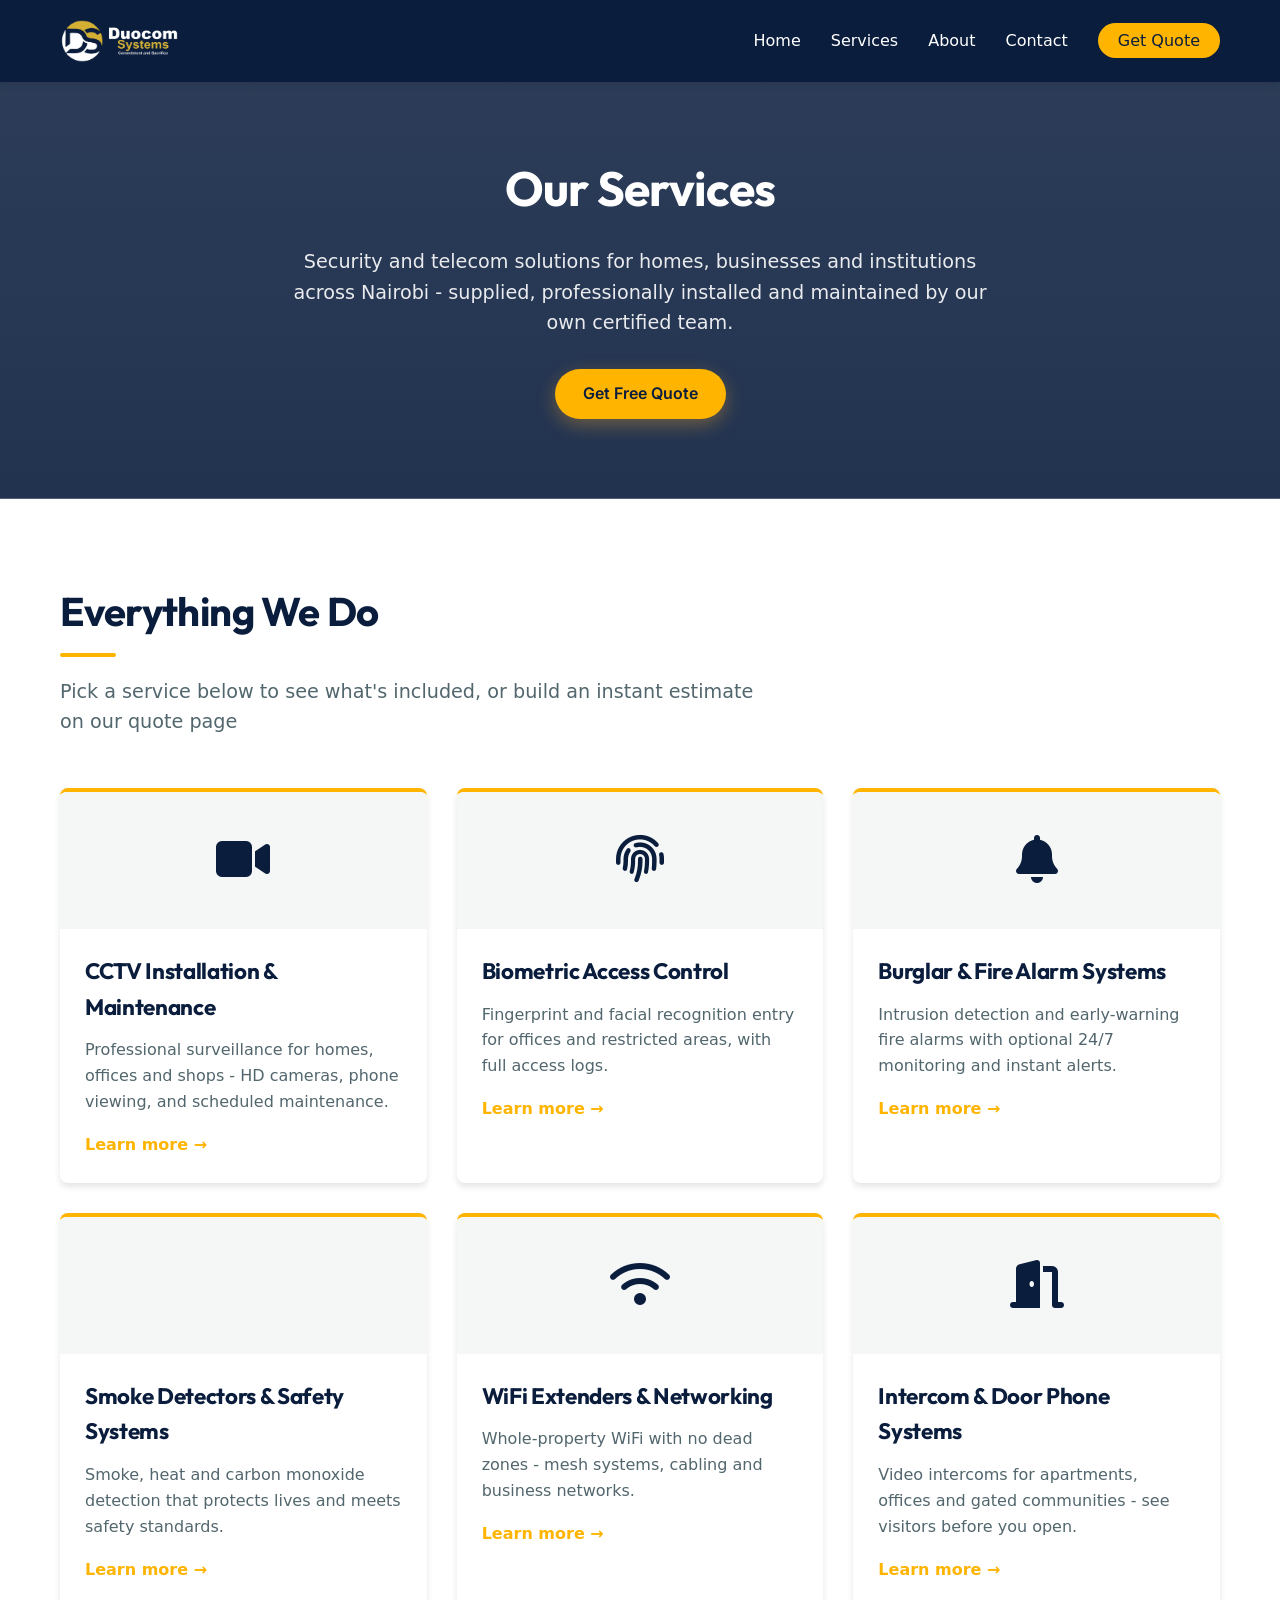
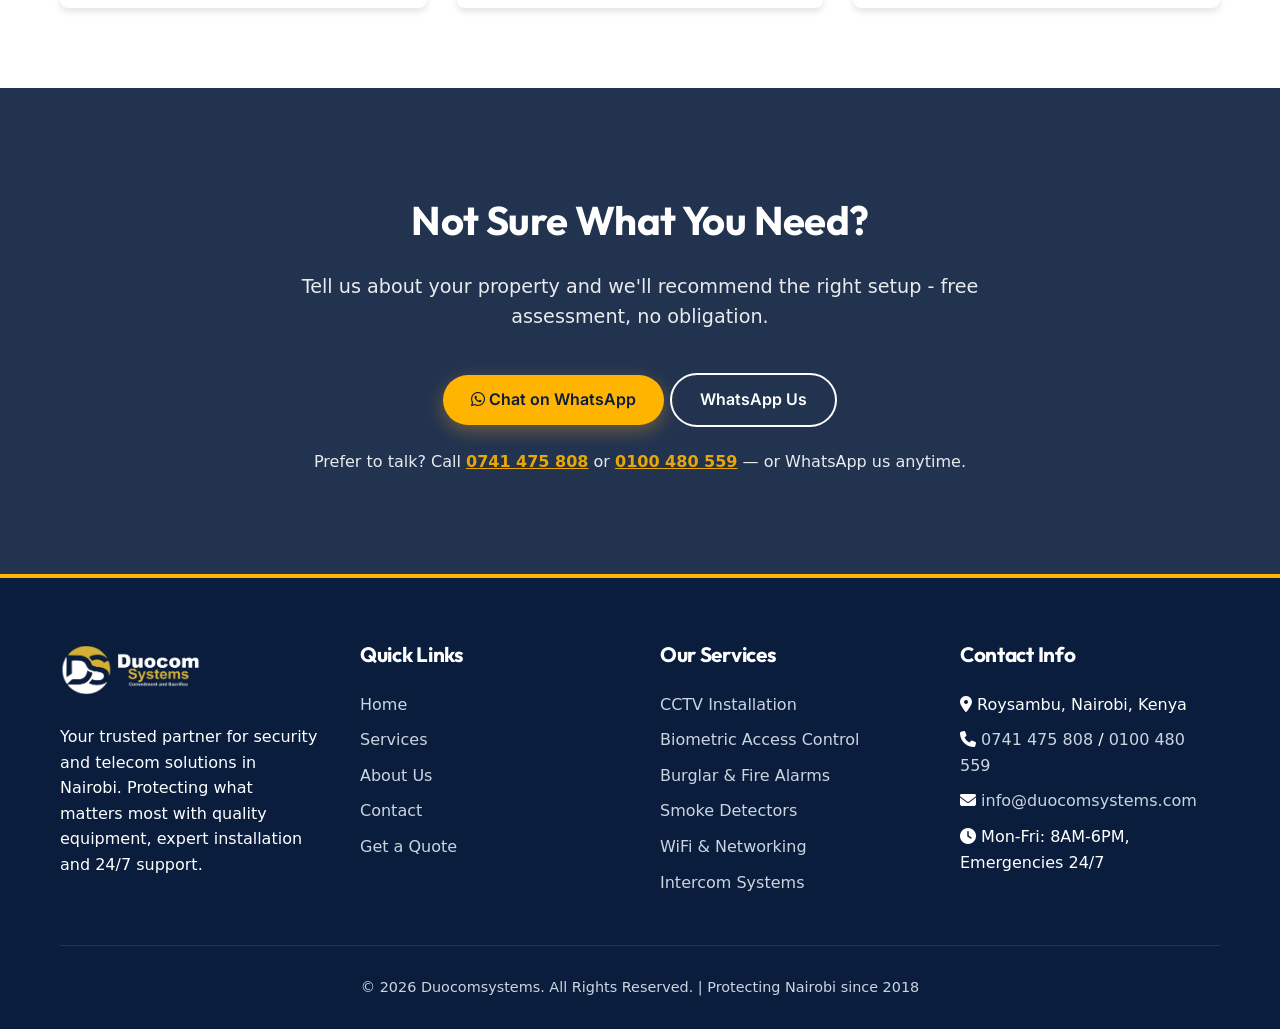
<file: services.html>
<!DOCTYPE html>
<html lang="en">
<head>
    <meta charset="UTF-8">
    <meta name="viewport" content="width=device-width, initial-scale=1.0">
    <title>Our Services | Duocomsystems</title>
    <meta name="description" content="CCTV installation, biometric access control, burglar & fire alarms, smoke detectors, WiFi networking and intercom systems - supplied, installed and maintained across Nairobi.">
    <link rel="icon" type="image/png" href="favicon.png">
    <meta property="og:type" content="website">
    <meta property="og:title" content="Our Services | Duocomsystems">
    <meta property="og:description" content="CCTV installation, biometric access control, burglar & fire alarms, smoke detectors, WiFi networking and intercom systems - supplied, installed and maintained across Nairobi.">
    <meta property="og:image" content="logo.png">
    <meta name="twitter:card" content="summary_large_image">
    <!-- Google Analytics: replace G-XXXXXXXXXX with your Measurement ID -->
    <script async src="https://www.googletagmanager.com/gtag/js?id=G-XXXXXXXXXX"></script>
    <script>window.dataLayer=window.dataLayer||[];function gtag(){dataLayer.push(arguments);}gtag('js',new Date());gtag('config','G-XXXXXXXXXX');</script>
    <link rel="stylesheet" href="https://cdnjs.cloudflare.com/ajax/libs/font-awesome/6.4.0/css/all.min.css">
    <link rel="stylesheet" href="services.css">
    <style>
        .svc-grid{display:grid;grid-template-columns:repeat(auto-fit,minmax(300px,1fr));gap:30px;margin-top:50px}
        .svc-card{background:var(--white);border-radius:8px;overflow:hidden;box-shadow:var(--shadow);transition:var(--transition);border-top:4px solid var(--gold);display:block;text-decoration:none;color:inherit}
        .svc-card:hover{transform:translateY(-10px);box-shadow:0 10px 20px rgba(0,0,0,.15)}
        .svc-icon{background:var(--light-gray);padding:30px;text-align:center;font-size:3rem;color:var(--navy-blue)}
        .svc-body{padding:25px}
        .svc-body h3{font-size:1.4rem;margin-bottom:12px;color:var(--navy-blue)}
        .svc-body p{color:var(--medium-gray);margin-bottom:18px}
        .svc-more{color:var(--gold);font-weight:700}
        .svc-grid a:hover .svc-more{color:#e6a200}
    </style>
<link rel="preconnect" href="https://fonts.googleapis.com">
    <link rel="preconnect" href="https://fonts.gstatic.com" crossorigin>
    <link href="https://fonts.googleapis.com/css2?family=Outfit:wght@500;600;700;800&family=Public+Sans:wght@400;500;600;700&family=Inter:wght@400;600&display=swap" rel="stylesheet">
</head>
<body>
    <header>
        <section class="header-section">
        <div class="container">
            <nav class="navbar">
                <a href="index.html" class="logo">
                    <img src="logo-white.png" alt="Duocom Systems logo">
                    <span>Duocomsystems</span>
                </a>
                <ul class="nav-links" id="navLinks">
                    <li><a href="index.html">Home</a></li>
                    <li><a href="services.html">Services</a></li>
                    <li><a href="about.html">About</a></li>
                    <li><a href="contact.html">Contact</a></li>
                    <li><a href="get-quote.html" class="btn-quote-nav">Get Quote</a></li>
                </ul>
                <button class="mobile-menu-btn" aria-label="Open menu">
                    <i class="fas fa-bars"></i>
                </button>
            </nav>
        </div>
        </section>
    </header>
    <section class="service-hero">
        <div class="container">
            <h1>Our Services</h1>
            <p>Security and telecom solutions for homes, businesses and institutions across Nairobi - supplied, professionally installed and maintained by our own certified team.</p>
            <div class="hero-buttons">
                <a href="get-quote.html" class="btn btn-primary">Get Free Quote</a>
            </div>
        </div>
    </section>
    <section class="section">
        <div class="container">
            <h2 class="section-title">Everything We Do</h2>
            <p class="section-subtitle">Pick a service below to see what's included, or build an instant estimate on our quote page</p>
            <div class="svc-grid">
                <a class="svc-card" href="cctv-installation.html"><div class="svc-icon"><i class="fas fa-video"></i></div><div class="svc-body"><h3>CCTV Installation &amp; Maintenance</h3><p>Professional surveillance for homes, offices and shops - HD cameras, phone viewing, and scheduled maintenance.</p><span class="svc-more">Learn more &rarr;</span></div></a>
                <a class="svc-card" href="biometric-access-control.html"><div class="svc-icon"><i class="fas fa-fingerprint"></i></div><div class="svc-body"><h3>Biometric Access Control</h3><p>Fingerprint and facial recognition entry for offices and restricted areas, with full access logs.</p><span class="svc-more">Learn more &rarr;</span></div></a>
                <a class="svc-card" href="burglar-fire-alarms.html"><div class="svc-icon"><i class="fas fa-bell"></i></div><div class="svc-body"><h3>Burglar &amp; Fire Alarm Systems</h3><p>Intrusion detection and early-warning fire alarms with optional 24/7 monitoring and instant alerts.</p><span class="svc-more">Learn more &rarr;</span></div></a>
                <a class="svc-card" href="smoke-detectors.html"><div class="svc-icon"><i class="fas fa-smoke"></i></div><div class="svc-body"><h3>Smoke Detectors &amp; Safety Systems</h3><p>Smoke, heat and carbon monoxide detection that protects lives and meets safety standards.</p><span class="svc-more">Learn more &rarr;</span></div></a>
                <a class="svc-card" href="wifi-networking.html"><div class="svc-icon"><i class="fas fa-wifi"></i></div><div class="svc-body"><h3>WiFi Extenders &amp; Networking</h3><p>Whole-property WiFi with no dead zones - mesh systems, cabling and business networks.</p><span class="svc-more">Learn more &rarr;</span></div></a>
                <a class="svc-card" href="intercom-systems.html"><div class="svc-icon"><i class="fas fa-door-open"></i></div><div class="svc-body"><h3>Intercom &amp; Door Phone Systems</h3><p>Video intercoms for apartments, offices and gated communities - see visitors before you open.</p><span class="svc-more">Learn more &rarr;</span></div></a>
            </div>
        </div>
    </section>
    <section class="cta-section">
        <div class="container">
            <h2>Not Sure What You Need?</h2>
            <p>Tell us about your property and we'll recommend the right setup - free assessment, no obligation.</p>
            <div class="hero-buttons">
                <a href="https://wa.me/254100480559?text=Hi%20Duocomsystems%2C%20I%27m%20interested%20in%20your%20services" class="btn btn-primary" target="_blank" rel="noopener"><i class="fab fa-whatsapp"></i> Chat on WhatsApp</a>
                <a href="https://wa.me/254100480559?text=Hi%20Duocomsystems%2C%20I%27d%20like%20a%20free%20security%20assessment" class="btn btn-secondary" target="_blank" rel="noopener">WhatsApp Us</a>
            </div>
            <p class="cta-phone">Prefer to talk? Call <a href="tel:+254741475808">0741 475 808</a> or <a href="tel:+254100480559">0100 480 559</a> — or WhatsApp us anytime.</p>
        </div>
    </section>
    <footer>
        <div class="container">
            <div class="footer-content">
                <div class="footer-column">
                    <a href="index.html" class="footer-logo"><img src="logo-white.png" alt="Duocom Systems logo"></a>
                    <p>Your trusted partner for security and telecom solutions in Nairobi. Protecting what matters most with quality equipment, expert installation and 24/7 support.</p>
                </div>
                <div class="footer-column">
                    <h3>Quick Links</h3>
                    <ul class="footer-links">
                        <li><a href="index.html">Home</a></li>
                        <li><a href="services.html">Services</a></li>
                        <li><a href="about.html">About Us</a></li>
                        <li><a href="contact.html">Contact</a></li>
                        <li><a href="get-quote.html">Get a Quote</a></li>
                    </ul>
                </div>
                <div class="footer-column">
                    <h3>Our Services</h3>
                    <ul class="footer-links">
                        <li><a href="cctv-installation.html">CCTV Installation</a></li>
                        <li><a href="biometric-access-control.html">Biometric Access Control</a></li>
                        <li><a href="burglar-fire-alarms.html">Burglar &amp; Fire Alarms</a></li>
                        <li><a href="smoke-detectors.html">Smoke Detectors</a></li>
                        <li><a href="wifi-networking.html">WiFi &amp; Networking</a></li>
                        <li><a href="intercom-systems.html">Intercom Systems</a></li>
                    </ul>
                </div>
                <div class="footer-column">
                    <h3>Contact Info</h3>
                    <ul class="footer-links">
                        <li><i class="fas fa-map-marker-alt"></i> Roysambu, Nairobi, Kenya</li>
                        <li><i class="fas fa-phone"></i> <a href="tel:+254741475808" style="color:#CBD5E0">0741 475 808</a> / <a href="tel:+254100480559" style="color:#CBD5E0">0100 480 559</a></li>
                        <li><i class="fas fa-envelope"></i> <a href="mailto:info@duocomsystems.com" style="color:#CBD5E0">info@duocomsystems.com</a></li>
                        <li><i class="fas fa-clock"></i> Mon-Fri: 8AM-6PM, Emergencies 24/7</li>
                    </ul>
                </div>
            </div>
            <div class="footer-bottom">
                <p>&copy; <span class="yr">2026</span> Duocomsystems. All Rights Reserved. | Protecting Nairobi since 2018</p>
            </div>
        </div>
    </footer>
    <script>document.querySelectorAll('.yr').forEach(function(e){e.textContent=new Date().getFullYear();});</script>
    <div class="mobile-call-bar">
        <a href="tel:+254741475808" class="mcb-call"><i class="fas fa-phone"></i> Call Now</a>
        <a href="https://wa.me/254100480559?text=Hi%20Duocomsystems%2C%20I%27d%20like%20to%20talk%20to%20your%20team" class="mcb-wa" target="_blank" rel="noopener"><i class="fab fa-whatsapp"></i> WhatsApp</a>
        <a href="get-quote.html" class="mcb-quote"><i class="fas fa-file-invoice"></i> Get Quote</a>
    </div>
    <script>
    </script>
<script>
(function(){
  var btn=document.querySelector('.mobile-menu-btn'),nav=document.getElementById('navLinks');
  if(btn&&nav){btn.addEventListener('click',function(){nav.classList.toggle('active');});}
  var hdr=document.querySelector('header');
  if(hdr){window.addEventListener('scroll',function(){hdr.classList.toggle('header-sm',window.scrollY>80);},{passive:true});}
  if('IntersectionObserver' in window){
    var io=new IntersectionObserver(function(es){es.forEach(function(e){if(e.isIntersecting){e.target.classList.add('in');io.unobserve(e.target);}});},{threshold:.1,rootMargin:'0px 0px -40px 0px'});
    document.querySelectorAll('.service-card,.svc-card,.system-card,.reason-card,.maintenance-card,.mvv-card,.team-member,.portfolio-item,.indicator,.contact-item,.benefit-item,.process-step,.gallery-item,.achievement-card').forEach(function(el){el.classList.add('reveal');io.observe(el);});
  }
})();
</script>
</body>
</html>
</file>
<file: style.css>
/* Global Styles */
        :root {
            --navy-blue: rgb(10, 29, 61);
            --gold: #FFB400;
            --light-navy: #1A2D4D;
            --dark-gray: #2D3748;
            --medium-gray: #4A5568;
            --light-gray: #F7FAFC;
            --white: #FFFFFF;
            --shadow: 0 4px 6px rgba(0, 0, 0, 0.1);
            --transition: all 0.3s ease;
        }

        * {
            margin: 0;
            padding: 0;
            box-sizing: border-box;
            font-family: 'Segoe UI', system-ui, -apple-system, sans-serif;
        }

        body {
            line-height: 1.6;
            color: var(--dark-gray);
            background-color: var(--white);
        }

        .container {
            width: 100%;
            max-width: 1200px;
            margin: 0 auto;
            padding: 0 20px;
        }

        .btn {
            display: inline-block;
            padding: 12px 28px;
            border-radius: 4px;
            font-weight: 600;
            text-decoration: none;
            transition: var(--transition);
            cursor: pointer;
            border: none;
            font-size: 16px;
        }

        .btn-primary {
            background-color: var(--gold);
            color: var(--navy-blue);
            border-radius: 15px;
        }

        .btn-primary:hover {
            background-color: blanchedalmond;
            transform: translateY(-2px);
            box-shadow: var(--shadow);
        }

        .btn-secondary {
            background-color: blanchedalmond;
            color: var(--navy-blue);
            border: 2px solid var(--navy-blue);
            border-radius: 15px;
        }

        .btn-secondary:hover {
            background-color: #e6a200;
            color: var(--navy-blue);
            transform: translateY(-2px);
            box-shadow: var(--shadow);
        }

        .section {
            padding: 80px 0;
        }

        .section-title {
            font-size: 2.5rem;
            margin-bottom: 20px;
            color: var(--navy-blue);
            text-align: center;
        }

        .section-subtitle {
            font-size: 1.2rem;
            color: var(--medium-gray);
            text-align: center;
            max-width: 700px;
            margin: 0 auto 50px;
        }

        /* Header Styles */
        header {
            box-shadow: var(--shadow);
            position: fixed;
            width: 100%;
            top: 0;
            z-index: 1000;
        }
        .header-section {
            background-color: var(--navy-blue);
        }

        .navbar {
            display: flex;
            justify-content: space-between;
            align-items: center;
            padding: 20px 0;
        }

        .logo {
            font-size: 1.8rem;
            font-weight: 700;
            color: var(--white);
            text-decoration: none;
            display: flex;
            align-items: center;
        }

        .logo i {
            margin-right: 10px;
            font-size: 2rem;
            color: var(--gold);
        }

        .nav-links {
            display: flex;
            list-style: none;
        }

        .nav-links li {
            margin-left: 30px;
        }

        .nav-links a {
            text-decoration: none;
            color: var(--white);
            font-weight: 500;
            transition: var(--transition);
        }

        .nav-links a:hover {
            color: var(--white);
        }

        .mobile-menu-btn {
            display: none;
            background: none;
            border: none;
            font-size: 1.5rem;
            color: var(--dark-gray);
            cursor: pointer;
        }

        /* Hero Section */
        .hero {
            background: linear-gradient(rgba(10, 29, 61, 0.8), rgba(26, 45, 77, 0.85)), url('https://images.unsplash.com/photo-1558002038-10559076dfd0?ixlib=rb-4.0.3&auto=format&fit=crop&w=1950&q=80');
            background-size: cover;
            background-position: center;
            color: var(--white);
            padding: 180px 0 100px;
            text-align: center;
        }

        .hero-content {
            max-width: 800px;
            margin: 0 auto;
        }

        .hero h1 {
            font-size: 3.5rem;
            margin-bottom: 20px;
            line-height: 1.2;
        }

        .hero p {
            font-size: 1.3rem;
            margin-bottom: 40px;
            opacity: 0.9;
        }

        .hero-buttons {
            display: flex;
            justify-content: center;
            gap: 20px;
            flex-wrap: wrap;
        }

        .hero-buttons .btn {
            margin: 0 10px;
        }

        /* Trust Indicators */
        .trust-indicators {
            background-color: var(--light-gray);
            padding: 40px 0;
            text-align: center;
        }

        .indicators-grid {
            display: grid;
            grid-template-columns: repeat(auto-fit, minmax(200px, 1fr));
            gap: 30px;
        }

        .indicator {
            padding: 20px;
        }

        .indicator-number {
            font-size: 2.5rem;
            font-weight: 700;
            color: var(--navy-blue);
            margin-bottom: 10px;
        }

        .indicator-text {
            color: var(--medium-gray);
            font-weight: 500;
        }

        /* Services Section */
        .services-grid {
            display: grid;
            grid-template-columns: repeat(auto-fit, minmax(300px, 1fr));
            gap: 30px;
            margin-top: 50px;
        }

        .service-card {
            background: var(--white);
            border-radius: 8px;
            overflow: hidden;
            box-shadow: var(--shadow);
            transition: var(--transition);
            border-top: 4px solid var(--gold);
        }

        .service-card:hover {
            transform: translateY(-10px);
            box-shadow: 0 10px 20px rgba(0, 0, 0, 0.15);
        }

        .service-icon {
            background-color: var(--light-gray);
            padding: 30px;
            text-align: center;
            font-size: 3rem;
            color: var(--navy-blue);
        }

        .service-content {
            padding: 25px;
        }

        .service-content h3 {
            font-size: 1.5rem;
            margin-bottom: 15px;
            color: var(--dark-gray);
        }

        /* About Section */
        .about {
            background-color: var(--light-gray);
        }

        .about-content {
            display: flex;
            align-items: center;
            gap: 50px;
        }

        .about-text {
            flex: 1;
        }

        .about-text h2 {
            font-size: 2.5rem;
            margin-bottom: 20px;
            color: var(--navy-blue);
        }

        .about-text p {
            margin-bottom: 20px;
            color: var(--medium-gray);
        }

        .about-image {
            flex: 1;
            border-radius: 8px;
            overflow: hidden;
            box-shadow: var(--shadow);
        }

        .about-image img {
            width: 100%;
            height: auto;
            display: block;
        }

        /* Portfolio Section */
        .portfolio-grid {
            display: grid;
            grid-template-columns: repeat(auto-fill, minmax(350px, 1fr));
            gap: 30px;
            margin-top: 50px;
        }

        .portfolio-item {
            border-radius: 8px;
            overflow: hidden;
            box-shadow: var(--shadow);
            position: relative;
        }

        .portfolio-item img {
            width: 100%;
            height: 250px;
            object-fit: cover;
            transition: var(--transition);
        }

        .portfolio-item:hover img {
            transform: scale(1.05);
        }

        .portfolio-overlay {
            position: absolute;
            bottom: 0;
            left: 0;
            right: 0;
            background: rgba(10, 29, 61, 0.9);
            color: var(--white);
            padding: 20px;
            transform: translateY(100%);
            transition: var(--transition);
        }

        .portfolio-item:hover .portfolio-overlay {
            transform: translateY(0);
        }

        /* Testimonials Section */
        .testimonials {
            background-color: var(--light-gray);
        }

        .testimonials-grid {
            display: grid;
            grid-template-columns: repeat(auto-fit, minmax(300px, 1fr));
            gap: 30px;
            margin-top: 50px;
        }

        .testimonial-card {
            background: var(--white);
            border-radius: 8px;
            padding: 30px;
            box-shadow: var(--shadow);
            position: relative;
        }

        .testimonial-card::before {
            content: "“";
            font-size: 5rem;
            color: var(--gold);
            position: absolute;
            top: 10px;
            left: 20px;
            opacity: 0.3;
            font-family: Georgia, serif;
        }

        .testimonial-text {
            font-style: italic;
            margin-bottom: 20px;
            color: var(--medium-gray);
            position: relative;
            z-index: 1;
        }

        .testimonial-author {
            display: flex;
            align-items: center;
        }

        .author-avatar {
            width: 50px;
            height: 50px;
            border-radius: 50%;
            background-color: var(--navy-blue);
            color: var(--white);
            display: flex;
            align-items: center;
            justify-content: center;
            font-weight: bold;
            margin-right: 15px;
        }

        .author-info h4 {
            color: var(--dark-gray);
            margin-bottom: 5px;
        }

        .author-info p {
            color: var(--medium-gray);
            font-size: 0.9rem;
        }

        /* CTA Section */
        .cta-section {
            background: linear-gradient(rgba(10, 29, 61, 0.9), rgba(10, 29, 61, 0.9)), url('https://images.unsplash.com/photo-1588690154757-badf4644195e?ixlib=rb-4.0.3&auto=format&fit=crop&w=1950&q=80');
            background-size: cover;
            background-position: center;
            color: var(--white);
            text-align: center;
            padding: 30px 0;
        }

        .cta-section h2 {
            font-size: 2.8rem;
            margin-bottom: 10px;
            line-height: 1.2;
        }

        .cta-section p {
            font-size: 1.3rem;
            max-width: 700px;
            margin: 0 auto 40px;
            opacity: 0.9;
        }

        .cta-features {
            display: grid;
            grid-template-columns: repeat(auto-fit, minmax(200px, 1fr));
            gap: 30px;
            margin: 10px 0;
            max-width: 800px;
            margin-left: auto;
            margin-right: auto;
        }

        .cta-feature {
            text-align: center;
            padding: 20px;
        }

        .cta-feature i {
            font-size: 2.5rem;
            color: var(--gold);
            margin-bottom: 15px;
        }

        .cta-feature h4 {
            font-size: 1.2rem;
            margin-bottom: 10px;
            color: var(--white);
        }

        .cta-feature p {
            font-size: 0.9rem;
            opacity: 0.8;
            margin: 0;
        }

        /* WhatsApp Button */
        .whatsapp-float {
            position: fixed;
            bottom: 30px;
            right: 30px;
            width: 60px;
            height: 60px;
            background-color: #25D366;
            color: var(--white);
            border-radius: 50%;
            display: flex;
            align-items: center;
            justify-content: center;
            font-size: 1.8rem;
            box-shadow: var(--shadow);
            z-index: 1000;
            transition: var(--transition);
            text-decoration: none;
        }

        .whatsapp-float:hover {
            transform: scale(1.1);
            color: var(--white);
        }

        /* Footer */
        footer {
            background-color: var(--navy-blue);
            color: var(--white);
            padding: 60px 0 30px;
        }

        .footer-content {
            display: grid;
            grid-template-columns: repeat(auto-fit, minmax(250px, 1fr));
            gap: 40px;
            margin-bottom: 40px;
        }

        .footer-column h3 {
            font-size: 1.3rem;
            margin-bottom: 20px;
            color: var(--white);
        }

        .footer-links {
            list-style: none;
        }

        .footer-links li {
            margin-bottom: 10px;
        }

        .footer-links a {
            color: #CBD5E0;
            text-decoration: none;
            transition: var(--transition);
        }

        .footer-links a:hover {
            color: var(--gold);
        }

        .social-links {
            display: flex;
            gap: 15px;
            margin-top: 20px;
        }

        .social-links a {
            display: flex;
            align-items: center;
            justify-content: center;
            width: 40px;
            height: 40px;
            background-color: rgba(255, 255, 255, 0.1);
            border-radius: 50%;
            color: var(--white);
            transition: var(--transition);
        }

        .social-links a:hover {
            background-color: var(--gold);
            color: var(--navy-blue);
            transform: translateY(-3px);
        }

        .footer-bottom {
            text-align: center;
            padding-top: 30px;
            border-top: 1px solid rgba(255, 255, 255, 0.1);
            color: #CBD5E0;
            font-size: 0.9rem;
        }

        /* Responsive Styles */
        @media (max-width: 992px) {
            .about-content {
                flex-direction: column;
            }
            
            .hero h1 {
                font-size: 2.8rem;
            }
        }

        @media (max-width: 768px) {
            .nav-links {
                display: none;
                position: absolute;
                top: 100%;
                left: 0;
                width: 100%;
                background-color: var(--white);
                flex-direction: column;
                padding: 20px;
                box-shadow: var(--shadow);
            }
            
            .nav-links.active {
                display: flex;
            }
            
            .nav-links li {
                margin: 10px 0;
            }
            
            .mobile-menu-btn {
                display: block;
            }
            
            .hero h1 {
                font-size: 2.2rem;
            }
            
            .hero p {
                font-size: 1.1rem;
            }
            
            .section-title {
                font-size: 2rem;
            }
            
            .cta-section h2 {
                font-size: 2.2rem;
            }
            
            .cta-section p {
                font-size: 1.1rem;
            }
        }

        @media (max-width: 576px) {
            .hero-buttons {
                flex-direction: column;
                align-items: center;
            }
            
            .hero-buttons .btn {
                width: 100%;
                max-width: 250px;
                margin: 5px 0;
            }
            
            .section {
                padding: 60px 0;
            }
            
            .cta-features {
                grid-template-columns: 1fr;
            }
        }
/* ===== 2026 refresh ===== */
.logo img{height:46px;width:auto;background:#fff;border-radius:8px;padding:4px 10px;margin-right:10px}
.logo span{font-size:1.5rem}
.footer-logo{display:inline-block}
.footer-logo img{height:52px;background:#fff;border-radius:8px;padding:6px 12px;margin-bottom:14px}
.btn-quote-nav{background:var(--gold)!important;color:var(--navy-blue)!important;padding:8px 20px!important;border-radius:20px;font-weight:700}
.btn-quote-nav:hover{background:#e6a200!important}
.mobile-menu-btn{color:var(--white)!important}
.privacy-note{font-size:.78rem;color:var(--medium-gray);margin:4px 0 14px}
.honey{position:absolute;left:-9999px;opacity:0;height:0;width:0}
.footer-wa{display:inline-flex;align-items:center;gap:8px;margin-top:14px;background:var(--gold);color:var(--navy-blue);padding:10px 18px;border-radius:8px;font-weight:700;text-decoration:none}
.footer-wa:hover{background:#e6a200}
.mobile-call-bar{display:none}
@media (max-width:820px){
    .mobile-call-bar{display:flex;position:fixed;left:0;right:0;bottom:0;z-index:1500;background:var(--navy-blue);box-shadow:0 -4px 16px rgba(0,0,0,.25)}
    .mobile-call-bar a{flex:1;text-align:center;padding:14px 6px;font-weight:700;font-size:.95rem;text-decoration:none;display:flex;align-items:center;justify-content:center;gap:7px}
    .mcb-call{background:#1a56db;color:#fff}
    .mcb-wa{background:#25D366;color:#fff}
    .mcb-quote{background:var(--gold);color:var(--navy-blue)!important}
    .whatsapp-float{display:none}
    body{padding-bottom:52px}
}

/* Nov 2026: logo-only header, blended into navy (no white box) */
.logo img{background:transparent!important;padding:0!important;border-radius:0!important;height:54px;margin-right:0}
.logo span{display:none}
.cta-section p.cta-phone{font-size:1rem;opacity:.9;margin-top:22px;margin-bottom:0}
.cta-section p.cta-phone a{color:var(--gold);font-weight:600}

/* Nov 2026 (2): floating slimmer header + larger blended logos */
header{width:min(1200px,calc(100% - 24px))!important;left:50%!important;right:auto!important;transform:translateX(-50%);top:10px;border-radius:14px}
.header-section{border-radius:14px}
.navbar{padding:10px 0}
.logo img{height:62px}
.footer-logo img{height:64px;background:transparent!important;padding:0!important;border-radius:0!important}
@media (max-width:820px){.logo img{height:50px}}

/* ===== Design v2 ===== */
body{font-family:'Inter','Segoe UI',system-ui,sans-serif!important;color:#33404f}
h1,h2,h3,h4,h5,.logo span{font-family:'Outfit','Public Sans',sans-serif!important;letter-spacing:-.01em}
.btn{font-family:'Inter',sans-serif;border-radius:10px!important}
.btn-primary{background:var(--gold)!important;color:var(--navy-blue)!important}
.btn-primary:hover{background:#e6a200!important}
.btn-secondary{background:transparent!important;color:var(--navy-blue)!important;border:2px solid var(--navy-blue)!important}
.btn-secondary:hover{background:var(--navy-blue)!important;color:#fff!important}
.service-hero .btn-secondary,.hero .btn-secondary,.cta-section .btn-secondary{color:#fff!important;border-color:#fff!important}
.service-hero .btn-secondary:hover,.hero .btn-secondary:hover,.cta-section .btn-secondary:hover{background:#fff!important;color:var(--navy-blue)!important}
.why-choose-section,.achievements-section{background-color:#13294e!important}
header{transition:box-shadow .3s ease}
header .navbar{transition:padding .3s ease}
header .logo img{transition:height .3s ease}
header.header-sm{box-shadow:0 10px 28px rgba(0,0,0,.28)}
header.header-sm .navbar{padding:6px 0}
header.header-sm .logo img{height:44px}
@media (max-width:820px){header.header-sm .logo img{height:36px}}
.reveal{opacity:0;transform:translateY(26px);transition:opacity .6s cubic-bezier(.2,.7,.3,1),transform .6s cubic-bezier(.2,.7,.3,1)}
.reveal.in{opacity:1;transform:none}
.reveal:nth-child(2){transition-delay:.08s}
.reveal:nth-child(3){transition-delay:.16s}
.reveal:nth-child(4){transition-delay:.24s}
.reveal:nth-child(5){transition-delay:.32s}
.reveal:nth-child(6){transition-delay:.4s}
@media (prefers-reduced-motion:reduce){.reveal{opacity:1!important;transform:none!important;transition:none!important}}

/* ===== Design v3: teal & amber ===== */
:root{--navy-blue:#0a1d3d;--light-navy:#1a2d4d;--gold:#ffb400;--light-gray:#f4f7f6;--dark-gray:#26333a;--medium-gray:#52666d}
body{font-family:'Public Sans','Inter',system-ui,sans-serif!important;color:#33454d}
h1,h2,h3,h4,h5,.logo span{font-family:'Outfit','Public Sans',sans-serif!important;letter-spacing:-.015em}
::selection{background:var(--gold);color:var(--navy-blue)}
a:focus-visible,button:focus-visible{outline:3px solid var(--gold);outline-offset:2px}
.btn{border-radius:999px!important;font-weight:600}
.btn-primary{box-shadow:0 6px 18px rgba(245,165,36,.35)}
.btn-primary:hover{transform:translateY(-2px)}
/* full-width header */
header{width:100%!important;left:0!important;right:auto!important;transform:none!important;top:0!important;border-radius:0!important}
.header-section{border-radius:0!important}
.navbar{padding:14px 0}
header .logo img{height:54px}
header.header-sm .navbar{padding:8px 0}
header.header-sm .logo img{height:42px}
/* rounded cards */
.service-card,.system-card,.maintenance-card,.mvv-card,.reason-card,.team-member,.testimonial-card{border-radius:16px}
/* left-aligned section titles with accent bar */
.section-title{text-align:left;position:relative;padding-bottom:14px}
.section-title::after{content:'';position:absolute;left:0;bottom:0;width:56px;height:4px;border-radius:2px;background:var(--gold)}
.section-subtitle{text-align:left;margin-left:0}
.cta-section .section-title,.cta-section .section-subtitle{text-align:center}
.cta-section .section-title::after{left:50%;transform:translateX(-50%)}
/* dark trust band */
.trust-indicators{background:var(--navy-blue)}
.trust-indicators .indicator-number{color:var(--gold)}
.trust-indicators .indicator-text{color:rgba(255,255,255,.85)}
/* footer accent */
footer{border-top:4px solid var(--gold)}
/* split homepage hero */
.hero{text-align:left;padding:150px 0 90px}
.hero-content{max-width:none}
.hero h1,.hero p{text-align:left;margin-left:0;margin-right:0}
.hero .hero-buttons{justify-content:flex-start}
.hero-grid{display:grid;grid-template-columns:1.05fr .95fr;gap:56px;align-items:center}
.eyebrow{display:inline-flex;align-items:center;gap:8px;background:rgba(255,255,255,.12);border:1px solid rgba(255,255,255,.25);color:#fff;padding:7px 16px;border-radius:999px;font-size:.85rem;font-weight:600;margin-bottom:22px}
.hero-points{list-style:none;margin:26px 0 0;padding:0;display:flex;flex-wrap:wrap;gap:10px 26px}
.hero-points li{color:rgba(255,255,255,.92);font-size:.95rem;display:flex;align-items:center;gap:8px}
.hero-points i{color:var(--gold)}
.hero-media{position:relative}
.hero-media img{width:100%;border-radius:20px;box-shadow:0 24px 60px rgba(0,0,0,.4);display:block}
.hero-chip{position:absolute;background:#fff;color:var(--navy-blue);border-radius:12px;padding:10px 16px;font-weight:700;font-size:.9rem;box-shadow:0 10px 30px rgba(0,0,0,.35);display:flex;align-items:center;gap:8px}
.hero-chip i{color:var(--gold)}
.hero-chip.a{bottom:22px;left:-18px}
.hero-chip.b{top:22px;right:-14px}
@media (max-width:900px){.hero-grid{grid-template-columns:1fr}.hero{padding:130px 0 70px}.hero-chip.a{left:10px}.hero-chip.b{right:10px}}

/* ===== Mobile & tablet fixes =====
   1) Bottom Call/WhatsApp/Get Quote bar removed on phones & tablets;
      floating WhatsApp button restored on small screens.
   2) Mobile menu dropdown keeps company-navy background with readable
      white links and gold hover (was white-on-white). */
.mobile-call-bar{display:none!important}
@media (max-width:820px){
    body{padding-bottom:0!important}
    .whatsapp-float{display:flex!important;bottom:20px!important;right:16px!important;width:54px!important;height:54px!important;font-size:1.6rem!important}
    .nav-links{background-color:#0A1D3D!important;border:1px solid rgba(255,255,255,.12);border-top:none;border-radius:0 0 12px 12px}
    .nav-links a{color:#FFFFFF!important}
    .nav-links a:hover{color:#FFB400!important}
    .nav-links a.btn-quote-nav,.nav-links a.btn-quote-nav:hover{color:#0A1D3D!important}
}
</file>
<file: about.css>
/* Global Styles with Duocomsystems Color Scheme */
        :root {
            --navy-blue: #0A1D3D;
            --gold: #FFB400;
            --light-navy: #1A2D4D;
            --dark-gray: #2D3748;
            --medium-gray: #4A5568;
            --light-gray: #F7FAFC;
            --white: #FFFFFF;
            --shadow: 0 4px 6px rgba(0, 0, 0, 0.1);
            --transition: all 0.3s ease;
        }

        * {
            margin: 0;
            padding: 0;
            box-sizing: border-box;
            font-family: 'Segoe UI', system-ui, -apple-system, sans-serif;
        }

        body {
            line-height: 1.6;
            color: var(--dark-gray);
            background-color: var(--white);
        }

        .container {
            width: 100%;
            max-width: 1200px;
            margin: 0 auto;
            padding: 0 20px;
        }

        .btn {
            display: inline-block;
            padding: 12px 28px;
            border-radius: 4px;
            font-weight: 600;
            text-decoration: none;
            transition: var(--transition);
            cursor: pointer;
            border: none;
            font-size: 16px;
        }


        .btn-primary {
            background-color: var(--gold);
            color: var(--navy-blue);
            border-radius: 15px;
        }

        .btn-primary:hover {
            background-color: blanchedalmond;
            transform: translateY(-2px);
            box-shadow: var(--shadow);
        }

        .btn-secondary {
            background-color: blanchedalmond;
            color: var(--navy-blue);
            border: 2px solid var(--navy-blue);
            border-radius: 15px;
        }

        .btn-secondary:hover {
            background-color: #e6a200;
            color: var(--navy-blue);
            transform: translateY(-2px);
            box-shadow: var(--shadow);
        }


        .section {
            padding: 80px 0;
            
        }

        .section-title {
            font-size: 2.5rem;
            margin-bottom: 20px;
            color: var(--navy-blue);
            text-align: center;
        }

        .section-subtitle {
            font-size: 1.2rem;
            color: var(--medium-gray);
            text-align: center;
            max-width: 700px;
            margin: 0 auto 50px;
        }

        /* Header Styles */
        header {
            box-shadow: var(--shadow);
            background-color: rgb(10, 29, 61);
            position: fixed;
            width: 100%;
            top: 0;
            z-index: 1000;
        }

        .navbar {
            display: flex;
            justify-content: space-between;
            align-items: center;
            padding: 20px 0;
        }

        .logo {
            font-size: 1.8rem;
            font-weight: 700;
            color: var(--white);
            text-decoration: none;
            display: flex;
            align-items: center;
        }

        .logo i {
            margin-right: 10px;
            font-size: 2rem;
            color: var(--gold);
        }

        .nav-links {
            display: flex;
            list-style: none;
        }

        .nav-links li {
            margin-left: 30px;
        }

        .nav-links a {
            text-decoration: none;
            color: var(--white);
            font-weight: 500;
            transition: var(--transition);
        }

        .nav-links a:hover {
            color: var(--white);
        }
        .mobile-menu-btn {
            display: none;
            background: none;
            border: none;
            font-size: 1.5rem;
            color: var(--dark-gray);
            cursor: pointer;
        }

        /* Hero Section */
        .about-hero {
            background: linear-gradient(rgba(10, 29, 61, 0.85), rgba(10, 29, 61, 0.9)), url('https://images.unsplash.com/photo-1563013546-77f13b5e38d3?ixlib=rb-4.0.3&auto=format&fit=crop&w=1950&q=80');
            background-size: cover;
            background-position: center;
            color: var(--white);
            padding: 150px 0 80px;
            text-align: center;
        }

        .about-hero h1 {
            font-size: 3.5rem;
            margin-bottom: 20px;
        }

        .about-hero p {
            font-size: 1.3rem;
            max-width: 800px;
            margin: 0 auto;
            opacity: 0.9;
        }

        /* Story Section */
        .story-section {
            background-color: var(--light-gray);
        }

        .story-content {
            display: flex;
            align-items: center;
            gap: 50px;
        }

        .story-text {
            flex: 1;
        }

        .story-text h2 {
            font-size: 2.5rem;
            margin-bottom: 20px;
            color: var(--navy-blue);
        }

        .story-text p {
            margin-bottom: 20px;
            color: var(--medium-gray);
        }

        .story-image {
            flex: 1;
            border-radius: 8px;
            overflow: hidden;
            box-shadow: var(--shadow);
        }

        .story-image img {
            width: 100%;
            height: auto;
            display: block;
        }

        /* Mission Vision Values */
        .mvv-section {
            padding: 80px 0;
        }

        .mvv-grid {
            display: grid;
            grid-template-columns: repeat(auto-fit, minmax(300px, 1fr));
            gap: 40px;
            margin-top: 50px;
        }

        .mvv-card {
            background: var(--white);
            border-radius: 8px;
            padding: 40px 30px;
            text-align: center;
            box-shadow: var(--shadow);
            transition: var(--transition);
            border-top: 4px solid var(--gold);
        }

        .mvv-card:hover {
            transform: translateY(-10px);
        }

        .mvv-icon {
            font-size: 3rem;
            color: var(--navy-blue);
            margin-bottom: 20px;
        }

        .mvv-card h3 {
            font-size: 1.8rem;
            margin-bottom: 15px;
            color: var(--navy-blue);
        }

        /* Why Choose Us */
        .why-choose-section {
            background-color: var(--light-gray);
        }

        .reasons-grid {
            display: grid;
            grid-template-columns: repeat(auto-fit, minmax(250px, 1fr));
            gap: 30px;
            margin-top: 50px;
        }

        .reason-card {
            background: var(--white);
            padding: 30px;
            border-radius: 8px;
            text-align: center;
            box-shadow: var(--shadow);
            transition: var(--transition);
        }

        .reason-card:hover {
            transform: translateY(-5px);
        }

        .reason-icon {
            font-size: 2.5rem;
            color: var(--gold);
            margin-bottom: 20px;
        }

        /* Team Section */
        .team-grid {
            display: grid;
            grid-template-columns: repeat(auto-fit, minmax(280px, 1fr));
            gap: 30px;
            margin-top: 50px;
        }

        .team-member {
            background: var(--white);
            border-radius: 8px;
            overflow: hidden;
            box-shadow: var(--shadow);
            text-align: center;
            transition: var(--transition);
        }

        .team-member:hover {
            transform: translateY(-10px);
        }

        .member-image {
            height: 250px;
            background-color: var(--navy-blue);
            display: flex;
            align-items: center;
            justify-content: center;
            color: var(--gold);
            font-size: 4rem;
        }

        .member-info {
            padding: 25px;
        }

        .member-info h3 {
            color: var(--navy-blue);
            margin-bottom: 5px;
        }

        .member-info .position {
            color: var(--gold);
            font-weight: 600;
            margin-bottom: 10px;
        }

        .member-info p {
            color: var(--medium-gray);
            margin-bottom: 15px;
        }

        /* Process Section */
        .process-section {
            background-color: var(--navy-blue);
            color: var(--white);
        }

        .process-section .section-title {
            color: var(--white);
        }

        .process-section .section-subtitle {
            color: rgba(255, 255, 255, 0.8);
        }

        .process-steps {
            display: flex;
            justify-content: space-between;
            margin-top: 50px;
            position: relative;
        }

        .process-steps:before {
            content: "";
            position: absolute;
            top: 40px;
            left: 0;
            right: 0;
            height: 3px;
            background-color: var(--gold);
            z-index: 1;
        }

        .process-step {
            text-align: center;
            position: relative;
            z-index: 2;
            flex: 1;
        }

        .step-number {
            background-color: var(--gold);
            color: var(--navy-blue);
            width: 80px;
            height: 80px;
            border-radius: 50%;
            display: flex;
            align-items: center;
            justify-content: center;
            margin: 0 auto 20px;
            font-size: 1.8rem;
            font-weight: bold;
            border: 5px solid var(--navy-blue);
        }

        .step-content h3 {
            color: var(--white);
            margin-bottom: 10px;
        }

        .step-content p {
            color: rgba(255, 255, 255, 0.8);
        }

        /* Achievements */
        .achievements-section {
             background-color: var(--navy-blue);
            padding: 0px 0;
            text-align: center;
        }

        .achievements-title {
            font-size: 2.5rem;
            margin-bottom: 20px;
            color: var(--gold);
            text-align: center;
        }

        .achievements-subtitle {
            font-size: 1.2rem;
            color: var(--white);
            text-align: center;
            max-width: 700px;
            margin: 0 auto 50px;
        }
        .achievements-grid {
            display: grid;
            grid-template-columns: repeat(auto-fit, minmax(200px, 1fr));
            gap: 30px;
            margin-top: 50px;
        }

        .achievement-card {
            text-align: center;
            padding: 30px 20px;
        }

        .achievement-number {
            font-size: 3rem;
            font-weight: 700;
            color: var(--gold);
            margin-bottom: 10px;
        }

        .achievement-text {
            color: var(--white);
            font-weight: 500;
        }

        /* Gallery Section */
        .gallery-section {
            background-color: var(--light-gray);
        }

        .gallery-grid {
            display: grid;
            grid-template-columns: repeat(auto-fill, minmax(300px, 1fr));
            gap: 20px;
            margin-top: 50px;
        }

        .gallery-item {
            border-radius: 8px;
            overflow: hidden;
            box-shadow: var(--shadow);
            position: relative;
            height: 250px;
        }

        .gallery-item img {
            width: 100%;
            height: 100%;
            object-fit: cover;
            transition: var(--transition);
        }

        .gallery-item:hover img {
            transform: scale(1.05);
        }

        .gallery-overlay {
            position: absolute;
            bottom: 0;
            left: 0;
            right: 0;
            background: rgba(10, 29, 61, 0.8);
            color: var(--white);
            padding: 15px;
            transform: translateY(100%);
            transition: var(--transition);
        }

        .gallery-item:hover .gallery-overlay {
            transform: translateY(0);
        }

        /* Testimonials */
        .testimonials-grid {
            display: grid;
            grid-template-columns: repeat(auto-fit, minmax(300px, 1fr));
            gap: 30px;
            margin-top: 50px;
        }

        .testimonial-card {
            background: var(--white);
            border-radius: 8px;
            padding: 30px;
            box-shadow: var(--shadow);
            position: relative;
        }

        .testimonial-card::before {
            content: "“";
            font-size: 5rem;
            color: var(--gold);
            position: absolute;
            top: 10px;
            left: 20px;
            opacity: 0.3;
            font-family: Georgia, serif;
        }

        .testimonial-text {
            font-style: italic;
            margin-bottom: 20px;
            color: var(--medium-gray);
            position: relative;
            z-index: 1;
        }

        .testimonial-author {
            display: flex;
            align-items: center;
        }

        .author-avatar {
            width: 50px;
            height: 50px;
            border-radius: 50%;
            background-color: var(--navy-blue);
            color: var(--white);
            display: flex;
            align-items: center;
            justify-content: center;
            font-weight: bold;
            margin-right: 15px;
        }

        .author-info h4 {
            color: var(--dark-gray);
            margin-bottom: 5px;
        }

        .author-info p {
            color: var(--medium-gray);
            font-size: 0.9rem;
        }

        /* CTA Section */
        .cta-section {
            background: linear-gradient(rgba(10, 29, 61, 0.9), rgba(10, 29, 61, 0.9)), url('https://images.unsplash.com/photo-1588690154757-badf4644195e?ixlib=rb-4.0.3&auto=format&fit=crop&w=1950&q=80');
            background-size: cover;
            background-position: center;
            color: var(--white);
            text-align: center;
            padding: 100px 0;
        }

        .cta-section h2 {
            font-size: 2.8rem;
            margin-bottom: 20px;
        }

        .cta-section p {
            font-size: 1.3rem;
            max-width: 700px;
            margin: 0 auto 40px;
            opacity: 0.9;
        }

        /* Footer */
        footer {
            background-color: var(--navy-blue);
            color: var(--white);
            padding: 60px 0 30px;
        }

        .footer-content {
            display: grid;
            grid-template-columns: repeat(auto-fit, minmax(250px, 1fr));
            gap: 40px;
            margin-bottom: 40px;
        }

        .footer-column h3 {
            font-size: 1.3rem;
            margin-bottom: 20px;
            color: var(--white);
        }

        .footer-links {
            list-style: none;
        }

        .footer-links li {
            margin-bottom: 10px;
        }

        .footer-links a {
            color: #CBD5E0;
            text-decoration: none;
            transition: var(--transition);
        }

        .footer-links a:hover {
            color: var(--gold);
        }

        .social-links {
            display: flex;
            gap: 15px;
            margin-top: 20px;
        }

        .social-links a {
            display: flex;
            align-items: center;
            justify-content: center;
            width: 40px;
            height: 40px;
            background-color: rgba(255, 255, 255, 0.1);
            border-radius: 50%;
            color: var(--white);
            transition: var(--transition);
        }

        .social-links a:hover {
            background-color: var(--gold);
            color: var(--navy-blue);
            transform: translateY(-3px);
        }

        .footer-bottom {
            text-align: center;
            padding-top: 30px;
            border-top: 1px solid rgba(255, 255, 255, 0.1);
            color: #CBD5E0;
            font-size: 0.9rem;
        }

        /* WhatsApp Button */
        .whatsapp-float {
            position: fixed;
            bottom: 30px;
            right: 30px;
            width: 60px;
            height: 60px;
            background-color: #25D366;
            color: var(--white);
            border-radius: 50%;
            display: flex;
            align-items: center;
            justify-content: center;
            font-size: 1.8rem;
            box-shadow: var(--shadow);
            z-index: 1000;
            transition: var(--transition);
            text-decoration: none;
        }

        .whatsapp-float:hover {
            transform: scale(1.1);
            color: var(--white);
        }

        /* Responsive Styles */
        @media (max-width: 992px) {
            .story-content {
                flex-direction: column;
            }
            
            .process-steps {
                flex-direction: column;
                gap: 40px;
            }
            
            .process-steps:before {
                display: none;
            }
        }

        @media (max-width: 768px) {
            .nav-links {
                display: none;
                position: absolute;
                top: 100%;
                left: 0;
                width: 100%;
                background-color: var(--white);
                flex-direction: column;
                padding: 20px;
                box-shadow: var(--shadow);
            }
            
            .nav-links.active {
                display: flex;
            }
            
            .nav-links li {
                margin: 10px 0;
            }
            
            .mobile-menu-btn {
                display: block;
            }
            
            .about-hero h1 {
                font-size: 2.5rem;
            }
            
            .section-title {
                font-size: 2rem;
            }
            
            .cta-section h2 {
                font-size: 2.2rem;
            }
        }

        @media (max-width: 576px) {
            .section {
                padding: 60px 0;
            }
            
            .hero-buttons {
                flex-direction: column;
                align-items: center;
            }
            
            .hero-buttons .btn {
                width: 100%;
                max-width: 250px;
                margin: 5px 0;
            }
            
            .mvv-grid {
                grid-template-columns: 1fr;
            }
        }
/* ===== 2026 refresh ===== */
.logo img{height:46px;width:auto;background:#fff;border-radius:8px;padding:4px 10px;margin-right:10px}
.logo span{font-size:1.5rem}
.footer-logo{display:inline-block}
.footer-logo img{height:52px;background:#fff;border-radius:8px;padding:6px 12px;margin-bottom:14px}
.btn-quote-nav{background:var(--gold)!important;color:var(--navy-blue)!important;padding:8px 20px!important;border-radius:20px;font-weight:700}
.btn-quote-nav:hover{background:#e6a200!important}
.mobile-menu-btn{color:var(--white)!important}
.privacy-note{font-size:.78rem;color:var(--medium-gray);margin:4px 0 14px}
.honey{position:absolute;left:-9999px;opacity:0;height:0;width:0}
.footer-wa{display:inline-flex;align-items:center;gap:8px;margin-top:14px;background:var(--gold);color:var(--navy-blue);padding:10px 18px;border-radius:8px;font-weight:700;text-decoration:none}
.footer-wa:hover{background:#e6a200}
.mobile-call-bar{display:none}
@media (max-width:820px){
    .mobile-call-bar{display:flex;position:fixed;left:0;right:0;bottom:0;z-index:1500;background:var(--navy-blue);box-shadow:0 -4px 16px rgba(0,0,0,.25)}
    .mobile-call-bar a{flex:1;text-align:center;padding:14px 6px;font-weight:700;font-size:.95rem;text-decoration:none;display:flex;align-items:center;justify-content:center;gap:7px}
    .mcb-call{background:#1a56db;color:#fff}
    .mcb-wa{background:#25D366;color:#fff}
    .mcb-quote{background:var(--gold);color:var(--navy-blue)!important}
    .whatsapp-float{display:none}
    body{padding-bottom:52px}
}

/* Nov 2026: logo-only header, blended into navy (no white box) */
.logo img{background:transparent!important;padding:0!important;border-radius:0!important;height:54px;margin-right:0}
.logo span{display:none}
.cta-section p.cta-phone{font-size:1rem;opacity:.9;margin-top:22px;margin-bottom:0}
.cta-section p.cta-phone a{color:var(--gold);font-weight:600}

/* Nov 2026 (2): floating slimmer header + larger blended logos */
header{width:min(1200px,calc(100% - 24px))!important;left:50%!important;right:auto!important;transform:translateX(-50%);top:10px;border-radius:14px}
.header-section{border-radius:14px}
.navbar{padding:10px 0}
.logo img{height:62px}
.footer-logo img{height:64px;background:transparent!important;padding:0!important;border-radius:0!important}
@media (max-width:820px){.logo img{height:50px}}

/* ===== Design v2 ===== */
body{font-family:'Inter','Segoe UI',system-ui,sans-serif!important;color:#33404f}
h1,h2,h3,h4,h5,.logo span{font-family:'Outfit','Public Sans',sans-serif!important;letter-spacing:-.01em}
.btn{font-family:'Inter',sans-serif;border-radius:10px!important}
.btn-primary{background:var(--gold)!important;color:var(--navy-blue)!important}
.btn-primary:hover{background:#e6a200!important}
.btn-secondary{background:transparent!important;color:var(--navy-blue)!important;border:2px solid var(--navy-blue)!important}
.btn-secondary:hover{background:var(--navy-blue)!important;color:#fff!important}
.service-hero .btn-secondary,.hero .btn-secondary,.cta-section .btn-secondary{color:#fff!important;border-color:#fff!important}
.service-hero .btn-secondary:hover,.hero .btn-secondary:hover,.cta-section .btn-secondary:hover{background:#fff!important;color:var(--navy-blue)!important}
.why-choose-section,.achievements-section{background-color:#13294e!important}
header{transition:box-shadow .3s ease}
header .navbar{transition:padding .3s ease}
header .logo img{transition:height .3s ease}
header.header-sm{box-shadow:0 10px 28px rgba(0,0,0,.28)}
header.header-sm .navbar{padding:6px 0}
header.header-sm .logo img{height:44px}
@media (max-width:820px){header.header-sm .logo img{height:36px}}
.reveal{opacity:0;transform:translateY(26px);transition:opacity .6s cubic-bezier(.2,.7,.3,1),transform .6s cubic-bezier(.2,.7,.3,1)}
.reveal.in{opacity:1;transform:none}
.reveal:nth-child(2){transition-delay:.08s}
.reveal:nth-child(3){transition-delay:.16s}
.reveal:nth-child(4){transition-delay:.24s}
.reveal:nth-child(5){transition-delay:.32s}
.reveal:nth-child(6){transition-delay:.4s}
@media (prefers-reduced-motion:reduce){.reveal{opacity:1!important;transform:none!important;transition:none!important}}

/* ===== Design v3: teal & amber ===== */
:root{--navy-blue:#0a1d3d;--light-navy:#1a2d4d;--gold:#ffb400;--light-gray:#f4f7f6;--dark-gray:#26333a;--medium-gray:#52666d}
body{font-family:'Public Sans','Inter',system-ui,sans-serif!important;color:#33454d}
h1,h2,h3,h4,h5,.logo span{font-family:'Outfit','Public Sans',sans-serif!important;letter-spacing:-.015em}
::selection{background:var(--gold);color:var(--navy-blue)}
a:focus-visible,button:focus-visible{outline:3px solid var(--gold);outline-offset:2px}
.btn{border-radius:999px!important;font-weight:600}
.btn-primary{box-shadow:0 6px 18px rgba(245,165,36,.35)}
.btn-primary:hover{transform:translateY(-2px)}
/* full-width header */
header{width:100%!important;left:0!important;right:auto!important;transform:none!important;top:0!important;border-radius:0!important}
.header-section{border-radius:0!important}
.navbar{padding:14px 0}
header .logo img{height:54px}
header.header-sm .navbar{padding:8px 0}
header.header-sm .logo img{height:42px}
/* rounded cards */
.service-card,.system-card,.maintenance-card,.mvv-card,.reason-card,.team-member,.testimonial-card{border-radius:16px}
/* left-aligned section titles with accent bar */
.section-title{text-align:left;position:relative;padding-bottom:14px}
.section-title::after{content:'';position:absolute;left:0;bottom:0;width:56px;height:4px;border-radius:2px;background:var(--gold)}
.section-subtitle{text-align:left;margin-left:0}
.cta-section .section-title,.cta-section .section-subtitle{text-align:center}
.cta-section .section-title::after{left:50%;transform:translateX(-50%)}
/* dark trust band */
.trust-indicators{background:var(--navy-blue)}
.trust-indicators .indicator-number{color:var(--gold)}
.trust-indicators .indicator-text{color:rgba(255,255,255,.85)}
/* footer accent */
footer{border-top:4px solid var(--gold)}
/* split homepage hero */
.hero{text-align:left;padding:150px 0 90px}
.hero-content{max-width:none}
.hero h1,.hero p{text-align:left;margin-left:0;margin-right:0}
.hero .hero-buttons{justify-content:flex-start}
.hero-grid{display:grid;grid-template-columns:1.05fr .95fr;gap:56px;align-items:center}
.eyebrow{display:inline-flex;align-items:center;gap:8px;background:rgba(255,255,255,.12);border:1px solid rgba(255,255,255,.25);color:#fff;padding:7px 16px;border-radius:999px;font-size:.85rem;font-weight:600;margin-bottom:22px}
.hero-points{list-style:none;margin:26px 0 0;padding:0;display:flex;flex-wrap:wrap;gap:10px 26px}
.hero-points li{color:rgba(255,255,255,.92);font-size:.95rem;display:flex;align-items:center;gap:8px}
.hero-points i{color:var(--gold)}
.hero-media{position:relative}
.hero-media img{width:100%;border-radius:20px;box-shadow:0 24px 60px rgba(0,0,0,.4);display:block}
.hero-chip{position:absolute;background:#fff;color:var(--navy-blue);border-radius:12px;padding:10px 16px;font-weight:700;font-size:.9rem;box-shadow:0 10px 30px rgba(0,0,0,.35);display:flex;align-items:center;gap:8px}
.hero-chip i{color:var(--gold)}
.hero-chip.a{bottom:22px;left:-18px}
.hero-chip.b{top:22px;right:-14px}
@media (max-width:900px){.hero-grid{grid-template-columns:1fr}.hero{padding:130px 0 70px}.hero-chip.a{left:10px}.hero-chip.b{right:10px}}

/* ===== Mobile & tablet fixes =====
   1) Bottom Call/WhatsApp/Get Quote bar removed on phones & tablets;
      floating WhatsApp button restored on small screens.
   2) Mobile menu dropdown keeps company-navy background with readable
      white links and gold hover (was white-on-white). */
.mobile-call-bar{display:none!important}
@media (max-width:820px){
    body{padding-bottom:0!important}
    .whatsapp-float{display:flex!important;bottom:20px!important;right:16px!important;width:54px!important;height:54px!important;font-size:1.6rem!important}
    .nav-links{background-color:#0A1D3D!important;border:1px solid rgba(255,255,255,.12);border-top:none;border-radius:0 0 12px 12px}
    .nav-links a{color:#FFFFFF!important}
    .nav-links a:hover{color:#FFB400!important}
    .nav-links a.btn-quote-nav,.nav-links a.btn-quote-nav:hover{color:#0A1D3D!important}
}
</file>
<file: services.css>
/* Global Styles with Duocomsystems Color Scheme */
        :root {
            --navy-blue: #0A1D3D;
            --gold: #FFB400;
            --light-navy: #1A2D4D;
            --dark-gray: #2D3748;
            --medium-gray: #4A5568;
            --light-gray: #F7FAFC;
            --white: #FFFFFF;
            --shadow: 0 4px 6px rgba(0, 0, 0, 0.1);
            --transition: all 0.3s ease;
        }

        * {
            margin: 0;
            padding: 0;
            box-sizing: border-box;
            font-family: 'Segoe UI', system-ui, -apple-system, sans-serif;
        }

        body {
            line-height: 1.6;
            color: var(--dark-gray);
            background-color: var(--white);
        }

        .container {
            width: 100%;
            max-width: 1200px;
            margin: 0 auto;
            padding: 0 20px;
        }

        .btn {
            display: inline-block;
            padding: 12px 28px;
            border-radius: 4px;
            font-weight: 600;
            text-decoration: none;
            transition: var(--transition);
            cursor: pointer;
            border: none;
            font-size: 16px;
        }
        
        .btn-primary {
            background-color: var(--gold);
            color: var(--navy-blue);
            border-radius: 15px;
        }

        .btn-primary:hover {
            background-color: blanchedalmond;
            transform: translateY(-2px);
            box-shadow: var(--shadow);
        }

        .btn-secondary {
            background-color: blanchedalmond;
            color: var(--navy-blue);
            border: 2px solid var(--navy-blue);
            border-radius: 15px;
        }

        .btn-secondary:hover {
            background-color: #e6a200;
            color: var(--navy-blue);
            transform: translateY(-2px);
            box-shadow: var(--shadow);
        }

        .section {
            padding: 80px 0;
        }

        .section-title {
            font-size: 2.5rem;
            margin-bottom: 20px;
            color: var(--navy-blue);
            text-align: center;
        }

        .section-subtitle {
            font-size: 1.2rem;
            color: var(--medium-gray);
            text-align: center;
            max-width: 700px;
            margin: 0 auto 50px;
        }

        /* Header Styles */
         header {
            box-shadow: var(--shadow);
            background-color: rgb(10, 29, 61);
            position: fixed;
            width: 100%;
            top: 0;
            z-index: 1000;
        }

        .navbar {
            display: flex;
            justify-content: space-between;
            align-items: center;
            padding: 20px 0;
        }

        .logo {
            font-size: 1.8rem;
            font-weight: 700;
            color: var(--white);
            text-decoration: none;
            display: flex;
            align-items: center;
        }

        .logo i {
            margin-right: 10px;
            font-size: 2rem;
            color: var(--gold);
        }

        .nav-links {
            display: flex;
            list-style: none;
        }

        .nav-links li {
            margin-left: 30px;
        }

        .nav-links a {
            text-decoration: none;
            color: var(--white);
            font-weight: 500;
            transition: var(--transition);
        }

        .nav-links a:hover {
            color: var(--white);
        }
        .mobile-menu-btn {
            display: none;
            background: none;
            border: none;
            font-size: 1.5rem;
            color: var(--dark-gray);
            cursor: pointer;
        }


        /* Hero Section */
        .service-hero {
            background: linear-gradient(rgba(10, 29, 61, 0.85), rgba(10, 29, 61, 0.9)), url('https://images.unsplash.com/photo-1558002038-10559076dfd0?ixlib=rb-4.0.3&auto=format&fit=crop&w=1950&q=80');
            background-size: cover;
            background-position: center;
            color: var(--white);
            padding: 150px 0 80px;
            text-align: center;
        }

        .service-hero h1 {
            font-size: 3rem;
            margin-bottom: 20px;
        }

        .service-hero p {
            font-size: 1.2rem;
            max-width: 700px;
            margin: 0 auto 30px;
            opacity: 0.9;
        }

        /* Service Overview */
        .service-overview {
            background-color: var(--light-gray);
        }

        .overview-content {
            display: flex;
            align-items: center;
            gap: 50px;
        }

        .overview-text {
            flex: 1;
        }

        .overview-text h2 {
            font-size: 2.2rem;
            margin-bottom: 20px;
            color: var(--navy-blue);
        }

        .overview-text p {
            margin-bottom: 20px;
            color: var(--medium-gray);
        }

        .benefits-grid {
            display: grid;
            grid-template-columns: repeat(2, 1fr);
            gap: 20px;
            margin-top: 30px;
        }

        .benefit-item {
            display: flex;
            align-items: flex-start;
        }

        .benefit-icon {
            background-color: var(--navy-blue);
            color: var(--gold);
            width: 40px;
            height: 40px;
            border-radius: 50%;
            display: flex;
            align-items: center;
            justify-content: center;
            margin-right: 15px;
            flex-shrink: 0;
        }

        .overview-image {
            flex: 1;
            border-radius: 8px;
            overflow: hidden;
            box-shadow: var(--shadow);
        }

        .overview-image img {
            width: 100%;
            height: auto;
            display: block;
        }

        /* CCTV Systems */
        .systems-grid {
            display: grid;
            grid-template-columns: repeat(auto-fit, minmax(350px, 1fr));
            gap: 30px;
            margin-top: 50px;
        }

        .system-card {
            background: var(--white);
            border-radius: 8px;
            overflow: hidden;
            box-shadow: var(--shadow);
            transition: var(--transition);
        }

        .system-card:hover {
            transform: translateY(-10px);
        }

        .system-image {
            height: 200px;
            background-color: var(--light-gray);
            display: flex;
            align-items: center;
            justify-content: center;
            color: var(--navy-blue);
            font-size: 3rem;
        }

        .system-content {
            padding: 25px;
        }

        .system-content h3 {
            font-size: 1.5rem;
            margin-bottom: 15px;
            color: var(--navy-blue);
        }

        .system-features {
            list-style: none;
            margin: 20px 0;
        }

        .system-features li {
            margin-bottom: 10px;
            padding-left: 25px;
            position: relative;
        }

        .system-features li:before {
            content: "✓";
            position: absolute;
            left: 0;
            color: var(--gold);
            font-weight: bold;
        }

        /* Installation Process */
        .process-section {
            background-color: var(--light-gray);
        }

        .process-steps {
            display: flex;
            justify-content: space-between;
            margin-top: 50px;
            position: relative;
        }

        .process-steps:before {
            content: "";
            position: absolute;
            top: 40px;
            left: 0;
            right: 0;
            height: 3px;
            background-color: var(--gold);
            z-index: 1;
        }

        .process-step {
            text-align: center;
            position: relative;
            z-index: 2;
            flex: 1;
        }

        .step-number {
            background-color: var(--gold);
            color: var(--navy-blue);
            width: 80px;
            height: 80px;
            border-radius: 50%;
            display: flex;
            align-items: center;
            justify-content: center;
            margin: 0 auto 20px;
            font-size: 1.8rem;
            font-weight: bold;
            border: 5px solid var(--light-gray);
        }

        .step-content h3 {
            color: var(--navy-blue);
            margin-bottom: 10px;
        }

        /* Brands Section */
        .brands-grid {
            display: flex;
            justify-content: center;
            align-items: center;
            flex-wrap: wrap;
            gap: 40px;
            margin-top: 40px;
        }

        .brand-logo {
            filter: grayscale(100%);
            opacity: 0.7;
            transition: var(--transition);
            max-width: 150px;
        }

        .brand-logo:hover {
            filter: grayscale(0%);
            opacity: 1;
        }

        /* Maintenance Services */
        .maintenance-grid {
            display: grid;
            grid-template-columns: repeat(auto-fit, minmax(300px, 1fr));
            gap: 30px;
            margin-top: 50px;
        }

        .maintenance-card {
            background: var(--white);
            border-radius: 8px;
            padding: 30px;
            box-shadow: var(--shadow);
            text-align: center;
            transition: var(--transition);
            border-top: 4px solid var(--gold);
        }

        .maintenance-card:hover {
            transform: translateY(-5px);
        }

        .maintenance-icon {
            font-size: 3rem;
            color: var(--navy-blue);
            margin-bottom: 20px;
        }

        /* Why Choose Us */
        .why-choose-section {
            background-color: var(--navy-blue);
            color: var(--white);
        }

        .why-choose-section .section-title {
            color: var(--white);
        }

        .why-choose-section .section-subtitle {
            color: rgba(255, 255, 255, 0.8);
        }

        .reasons-grid {
            display: grid;
            grid-template-columns: repeat(auto-fit, minmax(250px, 1fr));
            gap: 30px;
            margin-top: 50px;
        }

        .reason-card {
            background: var(--light-navy);
            padding: 30px;
            border-radius: 8px;
            text-align: center;
            transition: var(--transition);
        }

        .reason-card:hover {
            transform: translateY(-5px);
        }

        .reason-icon {
            font-size: 2.5rem;
            color: var(--gold);
            margin-bottom: 20px;
        }

        /* Portfolio Section */
        .portfolio-grid {
            display: grid;
            grid-template-columns: repeat(auto-fill, minmax(350px, 1fr));
            gap: 30px;
            margin-top: 50px;
        }

        .portfolio-item {
            border-radius: 8px;
            overflow: hidden;
            box-shadow: var(--shadow);
            position: relative;
        }

        .portfolio-item img {
            width: 100%;
            height: 250px;
            object-fit: cover;
            transition: var(--transition);
        }

        .portfolio-item:hover img {
            transform: scale(1.05);
        }

        .portfolio-overlay {
            position: absolute;
            bottom: 0;
            left: 0;
            right: 0;
            background: rgba(10, 29, 61, 0.9);
            color: var(--white);
            padding: 20px;
            transform: translateY(100%);
            transition: var(--transition);
        }

        .portfolio-item:hover .portfolio-overlay {
            transform: translateY(0);
        }

        /* FAQ Section */
        .faq-container {
            max-width: 800px;
            margin: 0 auto;
        }

        .faq-item {
            margin-bottom: 15px;
            border-radius: 8px;
            overflow: hidden;
            box-shadow: var(--shadow);
        }

        .faq-question {
            background-color: var(--navy-blue);
            color: var(--white);
            padding: 20px;
            cursor: pointer;
            display: flex;
            justify-content: space-between;
            align-items: center;
            transition: var(--transition);
        }

        .faq-question:hover {
            background-color: var(--light-navy);
        }

        .faq-question h3 {
            margin: 0;
            font-size: 1.2rem;
        }

        .faq-answer {
            background-color: var(--white);
            padding: 0;
            max-height: 0;
            overflow: hidden;
            transition: max-height 0.3s ease, padding 0.3s ease;
        }

        .faq-answer.active {
            padding: 20px;
            max-height: 500px;
        }

        /* CTA Section */
        .cta-section {
            background: linear-gradient(rgba(10, 29, 61, 0.9), rgba(10, 29, 61, 0.9)), url('https://images.unsplash.com/photo-1588690154757-badf4644195e?ixlib=rb-4.0.3&auto=format&fit=crop&w=1950&q=80');
            background-size: cover;
            background-position: center;
            color: var(--white);
            text-align: center;
            padding: 100px 0;
        }

        .cta-section h2 {
            font-size: 2.5rem;
            margin-bottom: 20px;
        }

        .cta-section p {
            font-size: 1.2rem;
            max-width: 700px;
            margin: 0 auto 40px;
            opacity: 0.9;
        }

        /* WhatsApp Button */
        .whatsapp-float {
            position: fixed;
            bottom: 30px;
            right: 30px;
            width: 60px;
            height: 60px;
            background-color: #25D366;
            color: var(--white);
            border-radius: 50%;
            display: flex;
            align-items: center;
            justify-content: center;
            font-size: 1.8rem;
            box-shadow: var(--shadow);
            z-index: 1000;
            transition: var(--transition);
            text-decoration: none;
        }

        .whatsapp-float:hover {
            transform: scale(1.1);
            color: var(--white);
        }

        /* Footer */
        footer {
            background-color: var(--navy-blue);
            color: var(--white);
            padding: 60px 0 30px;
        }

        .footer-content {
            display: grid;
            grid-template-columns: repeat(auto-fit, minmax(250px, 1fr));
            gap: 40px;
            margin-bottom: 40px;
        }

        .footer-column h3 {
            font-size: 1.3rem;
            margin-bottom: 20px;
            color: var(--white);
        }

        .footer-links {
            list-style: none;
        }

        .footer-links li {
            margin-bottom: 10px;
        }

        .footer-links a {
            color: #CBD5E0;
            text-decoration: none;
            transition: var(--transition);
        }

        .footer-links a:hover {
            color: var(--gold);
        }

        .social-links {
            display: flex;
            gap: 15px;
            margin-top: 20px;
        }

        .social-links a {
            display: flex;
            align-items: center;
            justify-content: center;
            width: 40px;
            height: 40px;
            background-color: rgba(255, 255, 255, 0.1);
            border-radius: 50%;
            color: var(--white);
            transition: var(--transition);
        }

        .social-links a:hover {
            background-color: var(--gold);
            color: var(--navy-blue);
            transform: translateY(-3px);
        }

        .footer-bottom {
            text-align: center;
            padding-top: 30px;
            border-top: 1px solid rgba(255, 255, 255, 0.1);
            color: #CBD5E0;
            font-size: 0.9rem;
        }

        /* Responsive Styles */
        @media (max-width: 992px) {
            .overview-content {
                flex-direction: column;
            }
            
            .process-steps {
                flex-direction: column;
                gap: 40px;
            }
            
            .process-steps:before {
                display: none;
            }
        }

        @media (max-width: 768px) {
            .nav-links {
                display: none;
                position: absolute;
                top: 100%;
                left: 0;
                width: 100%;
                background-color: var(--white);
                flex-direction: column;
                padding: 20px;
                box-shadow: var(--shadow);
            }
            
            .nav-links.active {
                display: flex;
            }
            
            .nav-links li {
                margin: 10px 0;
            }
            
            .mobile-menu-btn {
                display: block;
            }
            
            .service-hero h1 {
                font-size: 2.2rem;
            }
            
            .section-title {
                font-size: 2rem;
            }
            
            .benefits-grid {
                grid-template-columns: 1fr;
            }
        }

        @media (max-width: 576px) {
            .section {
                padding: 60px 0;
            }
            
            .systems-grid {
                grid-template-columns: 1fr;
            }
        }
/* ===== 2026 refresh ===== */
.logo img{height:46px;width:auto;background:#fff;border-radius:8px;padding:4px 10px;margin-right:10px}
.logo span{font-size:1.5rem}
.footer-logo{display:inline-block}
.footer-logo img{height:52px;background:#fff;border-radius:8px;padding:6px 12px;margin-bottom:14px}
.btn-quote-nav{background:var(--gold)!important;color:var(--navy-blue)!important;padding:8px 20px!important;border-radius:20px;font-weight:700}
.btn-quote-nav:hover{background:#e6a200!important}
.mobile-menu-btn{color:var(--white)!important}
.privacy-note{font-size:.78rem;color:var(--medium-gray);margin:4px 0 14px}
.honey{position:absolute;left:-9999px;opacity:0;height:0;width:0}
.footer-wa{display:inline-flex;align-items:center;gap:8px;margin-top:14px;background:var(--gold);color:var(--navy-blue);padding:10px 18px;border-radius:8px;font-weight:700;text-decoration:none}
.footer-wa:hover{background:#e6a200}
.mobile-call-bar{display:none}
@media (max-width:820px){
    .mobile-call-bar{display:flex;position:fixed;left:0;right:0;bottom:0;z-index:1500;background:var(--navy-blue);box-shadow:0 -4px 16px rgba(0,0,0,.25)}
    .mobile-call-bar a{flex:1;text-align:center;padding:14px 6px;font-weight:700;font-size:.95rem;text-decoration:none;display:flex;align-items:center;justify-content:center;gap:7px}
    .mcb-call{background:#1a56db;color:#fff}
    .mcb-wa{background:#25D366;color:#fff}
    .mcb-quote{background:var(--gold);color:var(--navy-blue)!important}
    .whatsapp-float{display:none}
    body{padding-bottom:52px}
}

/* Nov 2026: logo-only header, blended into navy (no white box) */
.logo img{background:transparent!important;padding:0!important;border-radius:0!important;height:54px;margin-right:0}
.logo span{display:none}
.cta-section p.cta-phone{font-size:1rem;opacity:.9;margin-top:22px;margin-bottom:0}
.cta-section p.cta-phone a{color:var(--gold);font-weight:600}

/* Nov 2026 (2): floating slimmer header + larger blended logos */
header{width:min(1200px,calc(100% - 24px))!important;left:50%!important;right:auto!important;transform:translateX(-50%);top:10px;border-radius:14px}
.header-section{border-radius:14px}
.navbar{padding:10px 0}
.logo img{height:62px}
.footer-logo img{height:64px;background:transparent!important;padding:0!important;border-radius:0!important}
@media (max-width:820px){.logo img{height:50px}}

/* ===== Design v2 ===== */
body{font-family:'Inter','Segoe UI',system-ui,sans-serif!important;color:#33404f}
h1,h2,h3,h4,h5,.logo span{font-family:'Outfit','Public Sans',sans-serif!important;letter-spacing:-.01em}
.btn{font-family:'Inter',sans-serif;border-radius:10px!important}
.btn-primary{background:var(--gold)!important;color:var(--navy-blue)!important}
.btn-primary:hover{background:#e6a200!important}
.btn-secondary{background:transparent!important;color:var(--navy-blue)!important;border:2px solid var(--navy-blue)!important}
.btn-secondary:hover{background:var(--navy-blue)!important;color:#fff!important}
.service-hero .btn-secondary,.hero .btn-secondary,.cta-section .btn-secondary{color:#fff!important;border-color:#fff!important}
.service-hero .btn-secondary:hover,.hero .btn-secondary:hover,.cta-section .btn-secondary:hover{background:#fff!important;color:var(--navy-blue)!important}
.why-choose-section,.achievements-section{background-color:#13294e!important}
header{transition:box-shadow .3s ease}
header .navbar{transition:padding .3s ease}
header .logo img{transition:height .3s ease}
header.header-sm{box-shadow:0 10px 28px rgba(0,0,0,.28)}
header.header-sm .navbar{padding:6px 0}
header.header-sm .logo img{height:44px}
@media (max-width:820px){header.header-sm .logo img{height:36px}}
.reveal{opacity:0;transform:translateY(26px);transition:opacity .6s cubic-bezier(.2,.7,.3,1),transform .6s cubic-bezier(.2,.7,.3,1)}
.reveal.in{opacity:1;transform:none}
.reveal:nth-child(2){transition-delay:.08s}
.reveal:nth-child(3){transition-delay:.16s}
.reveal:nth-child(4){transition-delay:.24s}
.reveal:nth-child(5){transition-delay:.32s}
.reveal:nth-child(6){transition-delay:.4s}
@media (prefers-reduced-motion:reduce){.reveal{opacity:1!important;transform:none!important;transition:none!important}}

/* ===== Design v3: teal & amber ===== */
:root{--navy-blue:#0a1d3d;--light-navy:#1a2d4d;--gold:#ffb400;--light-gray:#f4f7f6;--dark-gray:#26333a;--medium-gray:#52666d}
body{font-family:'Public Sans','Inter',system-ui,sans-serif!important;color:#33454d}
h1,h2,h3,h4,h5,.logo span{font-family:'Outfit','Public Sans',sans-serif!important;letter-spacing:-.015em}
::selection{background:var(--gold);color:var(--navy-blue)}
a:focus-visible,button:focus-visible{outline:3px solid var(--gold);outline-offset:2px}
.btn{border-radius:999px!important;font-weight:600}
.btn-primary{box-shadow:0 6px 18px rgba(245,165,36,.35)}
.btn-primary:hover{transform:translateY(-2px)}
/* full-width header */
header{width:100%!important;left:0!important;right:auto!important;transform:none!important;top:0!important;border-radius:0!important}
.header-section{border-radius:0!important}
.navbar{padding:14px 0}
header .logo img{height:54px}
header.header-sm .navbar{padding:8px 0}
header.header-sm .logo img{height:42px}
/* rounded cards */
.service-card,.system-card,.maintenance-card,.mvv-card,.reason-card,.team-member,.testimonial-card{border-radius:16px}
/* left-aligned section titles with accent bar */
.section-title{text-align:left;position:relative;padding-bottom:14px}
.section-title::after{content:'';position:absolute;left:0;bottom:0;width:56px;height:4px;border-radius:2px;background:var(--gold)}
.section-subtitle{text-align:left;margin-left:0}
.cta-section .section-title,.cta-section .section-subtitle{text-align:center}
.cta-section .section-title::after{left:50%;transform:translateX(-50%)}
/* dark trust band */
.trust-indicators{background:var(--navy-blue)}
.trust-indicators .indicator-number{color:var(--gold)}
.trust-indicators .indicator-text{color:rgba(255,255,255,.85)}
/* footer accent */
footer{border-top:4px solid var(--gold)}
/* split homepage hero */
.hero{text-align:left;padding:150px 0 90px}
.hero-content{max-width:none}
.hero h1,.hero p{text-align:left;margin-left:0;margin-right:0}
.hero .hero-buttons{justify-content:flex-start}
.hero-grid{display:grid;grid-template-columns:1.05fr .95fr;gap:56px;align-items:center}
.eyebrow{display:inline-flex;align-items:center;gap:8px;background:rgba(255,255,255,.12);border:1px solid rgba(255,255,255,.25);color:#fff;padding:7px 16px;border-radius:999px;font-size:.85rem;font-weight:600;margin-bottom:22px}
.hero-points{list-style:none;margin:26px 0 0;padding:0;display:flex;flex-wrap:wrap;gap:10px 26px}
.hero-points li{color:rgba(255,255,255,.92);font-size:.95rem;display:flex;align-items:center;gap:8px}
.hero-points i{color:var(--gold)}
.hero-media{position:relative}
.hero-media img{width:100%;border-radius:20px;box-shadow:0 24px 60px rgba(0,0,0,.4);display:block}
.hero-chip{position:absolute;background:#fff;color:var(--navy-blue);border-radius:12px;padding:10px 16px;font-weight:700;font-size:.9rem;box-shadow:0 10px 30px rgba(0,0,0,.35);display:flex;align-items:center;gap:8px}
.hero-chip i{color:var(--gold)}
.hero-chip.a{bottom:22px;left:-18px}
.hero-chip.b{top:22px;right:-14px}
@media (max-width:900px){.hero-grid{grid-template-columns:1fr}.hero{padding:130px 0 70px}.hero-chip.a{left:10px}.hero-chip.b{right:10px}}

/* ===== Mobile & tablet fixes =====
   1) Bottom Call/WhatsApp/Get Quote bar removed on phones & tablets;
      floating WhatsApp button restored on small screens.
   2) Mobile menu dropdown keeps company-navy background with readable
      white links and gold hover (was white-on-white). */
.mobile-call-bar{display:none!important}
@media (max-width:820px){
    body{padding-bottom:0!important}
    .whatsapp-float{display:flex!important;bottom:20px!important;right:16px!important;width:54px!important;height:54px!important;font-size:1.6rem!important}
    .nav-links{background-color:#0A1D3D!important;border:1px solid rgba(255,255,255,.12);border-top:none;border-radius:0 0 12px 12px}
    .nav-links a{color:#FFFFFF!important}
    .nav-links a:hover{color:#FFB400!important}
    .nav-links a.btn-quote-nav,.nav-links a.btn-quote-nav:hover{color:#0A1D3D!important}
}
</file>
<file: contact.css>
/* Global Styles with Duocomsystems Color Scheme */
        :root {
            --navy-blue: #0A1D3D;
            --gold: #FFB400;
            --light-navy: #1A2D4D;
            --dark-gray: #2D3748;
            --medium-gray: #4A5568;
            --light-gray: #F7FAFC;
            --white: #FFFFFF;
            --shadow: 0 4px 6px rgba(0, 0, 0, 0.1);
            --transition: all 0.3s ease;
        }

        * {
            margin: 0;
            padding: 0;
            box-sizing: border-box;
            font-family: 'Segoe UI', system-ui, -apple-system, sans-serif;
        }

        body {
            line-height: 1.6;
            color: var(--dark-gray);
            background-color: var(--white);
        }

        .container {
            width: 100%;
            max-width: 1200px;
            margin: 0 auto;
            padding: 0 20px;
        }

        .btn {
            display: inline-block;
            padding: 12px 28px;
            border-radius: 4px;
            font-weight: 600;
            text-decoration: none;
            transition: var(--transition);
            cursor: pointer;
            border: none;
            font-size: 16px;
        }

        .btn-primary {
            background-color: var(--gold);
            color: var(--navy-blue);
        }

        .btn-primary:hover {
            background-color: #e6a200;
            transform: translateY(-2px);
            box-shadow: var(--shadow);
        }

        .btn-secondary {
            background-color: transparent;
            color: var(--navy-blue);
            border: 2px solid var(--navy-blue);
        }

        .btn-secondary:hover {
            background-color: var(--navy-blue);
            color: var(--white);
        }

        .section {
            padding: 80px 0;
        }

        .section-title {
            font-size: 2.5rem;
            margin-bottom: 20px;
            color: var(--navy-blue);
            text-align: center;
        }

        .section-subtitle {
            font-size: 1.2rem;
            color: var(--medium-gray);
            text-align: center;
            max-width: 700px;
            margin: 0 auto 50px;
        }

        /* Header Styles */
        header {
            box-shadow: var(--shadow);
            background-color: rgb(10, 29, 61);
            position: fixed;
            width: 100%;
            top: 0;
            z-index: 1000;
        }

        .navbar {
            display: flex;
            justify-content: space-between;
            align-items: center;
            padding: 20px 0;
        }

        .logo {
            font-size: 1.8rem;
            font-weight: 700;
            color: var(--white);
            text-decoration: none;
            display: flex;
            align-items: center;
        }

        .logo i {
            margin-right: 10px;
            font-size: 2rem;
            color: var(--gold);
        }

        .nav-links {
            display: flex;
            list-style: none;
        }

        .nav-links li {
            margin-left: 30px;
        }

        .nav-links a {
            text-decoration: none;
            color: var(--white);
            font-weight: 500;
            transition: var(--transition);
        }

        .nav-links a:hover {
            color: var(--white);
        }
        .mobile-menu-btn {
            display: none;
            background: none;
            border: none;
            font-size: 1.5rem;
            color: var(--dark-gray);
            cursor: pointer;
        }


        /* Hero Section */
        .contact-hero {
            background: linear-gradient(rgba(10, 29, 61, 0.85), rgba(10, 29, 61, 0.9)), url('https://images.unsplash.com/photo-1563013546-77f13b5e38d3?ixlib=rb-4.0.3&auto=format&fit=crop&w=1950&q=80');
            background-size: cover;
            background-position: center;
            color: var(--white);
            padding: 150px 0 80px;
            text-align: center;
        }

        .contact-hero h1 {
            font-size: 3rem;
            margin-bottom: 20px;
        }

        .contact-hero p {
            font-size: 1.2rem;
            max-width: 700px;
            margin: 0 auto;
            opacity: 0.9;
        }

        /* Contact Content */
        .contact-content {
            display: flex;
            gap: 50px;
            margin-top: 50px;
        }

        .contact-info {
            flex: 1;
        }

        .contact-info h3 {
            font-size: 1.8rem;
            margin-bottom: 20px;
            color: var(--navy-blue);
        }

        .contact-details {
            margin-bottom: 30px;
        }

        .contact-item {
            display: flex;
            align-items: flex-start;
            margin-bottom: 25px;
            padding: 20px;
            border-radius: 8px;
            background-color: var(--light-gray);
            transition: var(--transition);
        }

        .contact-item:hover {
            transform: translateY(-5px);
            box-shadow: var(--shadow);
        }

        .contact-icon {
            background-color: var(--navy-blue);
            color: var(--gold);
            width: 50px;
            height: 50px;
            border-radius: 50%;
            display: flex;
            align-items: center;
            justify-content: center;
            margin-right: 20px;
            flex-shrink: 0;
            font-size: 1.2rem;
        }

        .contact-text h4 {
            color: var(--navy-blue);
            margin-bottom: 5px;
            font-size: 1.2rem;
        }

        .contact-text p {
            color: var(--medium-gray);
        }

        .social-links {
            display: flex;
            gap: 15px;
            margin-top: 20px;
        }

        .social-links a {
            display: flex;
            align-items: center;
            justify-content: center;
            width: 45px;
            height: 45px;
            background-color: var(--navy-blue);
            border-radius: 50%;
            color: var(--white);
            transition: var(--transition);
            text-decoration: none;
        }

        .social-links a:hover {
            background-color: var(--gold);
            color: var(--navy-blue);
            transform: translateY(-3px);
        }

        .contact-form {
            flex: 1;
            background-color: var(--light-gray);
            padding: 40px;
            border-radius: 8px;
            box-shadow: var(--shadow);
        }

        .form-group {
            margin-bottom: 20px;
        }

        .form-group label {
            display: block;
            margin-bottom: 8px;
            font-weight: 500;
            color: var(--dark-gray);
        }

        .form-control {
            width: 100%;
            padding: 12px 15px;
            border: 1px solid #ddd;
            border-radius: 4px;
            font-size: 16px;
            transition: var(--transition);
        }

        .form-control:focus {
            border-color: var(--navy-blue);
            outline: none;
            box-shadow: 0 0 0 3px rgba(10, 29, 61, 0.1);
        }

        textarea.form-control {
            min-height: 150px;
            resize: vertical;
        }

        /* Map Section */
        .map-section {
            padding: 60px 0;
            background-color: var(--light-gray);
        }

        .map-container {
            border-radius: 8px;
            overflow: hidden;
            box-shadow: var(--shadow);
            height: 450px;
        }

        /* FAQ Section */
        .faq-section {
            padding: 80px 0;
        }

        .faq-container {
            max-width: 800px;
            margin: 0 auto;
        }

        .faq-item {
            margin-bottom: 15px;
            border-radius: 8px;
            overflow: hidden;
            box-shadow: var(--shadow);
        }

        .faq-question {
            background-color: var(--navy-blue);
            color: var(--white);
            padding: 20px;
            cursor: pointer;
            display: flex;
            justify-content: space-between;
            align-items: center;
            transition: var(--transition);
        }

        .faq-question:hover {
            background-color: var(--light-navy);
        }

        .faq-question h3 {
            margin: 0;
            font-size: 1.2rem;
        }

        .faq-answer {
            background-color: var(--white);
            padding: 0;
            max-height: 0;
            overflow: hidden;
            transition: max-height 0.3s ease, padding 0.3s ease;
        }

        .faq-answer.active {
            padding: 20px;
            max-height: 500px;
        }

        /* Team Section */
        .team-section {
            padding: 80px 0;
            background-color: var(--light-gray);
        }

        .team-grid {
            display: grid;
            grid-template-columns: repeat(auto-fit, minmax(250px, 1fr));
            gap: 30px;
            margin-top: 50px;
        }

        .team-member {
            background-color: var(--white);
            border-radius: 8px;
            overflow: hidden;
            box-shadow: var(--shadow);
            text-align: center;
            transition: var(--transition);
        }

        .team-member:hover {
            transform: translateY(-10px);
        }

        .member-image {
            height: 200px;
            background-color: var(--navy-blue);
            display: flex;
            align-items: center;
            justify-content: center;
            color: var(--gold);
            font-size: 4rem;
        }

        .member-info {
            padding: 25px;
        }

        .member-info h3 {
            color: var(--navy-blue);
            margin-bottom: 5px;
        }

        .member-info p {
            color: var(--medium-gray);
            margin-bottom: 15px;
        }

        /* Footer */
        footer {
            background-color: var(--navy-blue);
            color: var(--white);
            padding: 60px 0 30px;
        }

        .footer-content {
            display: grid;
            grid-template-columns: repeat(auto-fit, minmax(250px, 1fr));
            gap: 40px;
            margin-bottom: 40px;
        }

        .footer-column h3 {
            font-size: 1.3rem;
            margin-bottom: 20px;
            color: var(--white);
        }

        .footer-links {
            list-style: none;
        }

        .footer-links li {
            margin-bottom: 10px;
        }

        .footer-links a {
            color: #CBD5E0;
            text-decoration: none;
            transition: var(--transition);
        }

        .footer-links a:hover {
            color: var(--gold);
        }

        .social-links-footer {
            display: flex;
            gap: 15px;
            margin-top: 20px;
        }

        .social-links-footer a {
            display: flex;
            align-items: center;
            justify-content: center;
            width: 40px;
            height: 40px;
            background-color: rgba(255, 255, 255, 0.1);
            border-radius: 50%;
            color: var(--white);
            transition: var(--transition);
        }

        .social-links-footer a:hover {
            background-color: var(--gold);
            color: var(--navy-blue);
            transform: translateY(-3px);
        }

        .footer-bottom {
            text-align: center;
            padding-top: 30px;
            border-top: 1px solid rgba(255, 255, 255, 0.1);
            color: #CBD5E0;
            font-size: 0.9rem;
        }

        /* WhatsApp Button */
        .whatsapp-float {
            position: fixed;
            bottom: 30px;
            right: 30px;
            width: 60px;
            height: 60px;
            background-color: #25D366;
            color: var(--white);
            border-radius: 50%;
            display: flex;
            align-items: center;
            justify-content: center;
            font-size: 1.8rem;
            box-shadow: var(--shadow);
            z-index: 1000;
            transition: var(--transition);
            text-decoration: none;
        }

        .whatsapp-float:hover {
            transform: scale(1.1);
            color: var(--white);
        }

        /* Responsive Styles */
        @media (max-width: 992px) {
            .contact-content {
                flex-direction: column;
            }
        }

        @media (max-width: 768px) {
            .nav-links {
                display: none;
                position: absolute;
                top: 100%;
                left: 0;
                width: 100%;
                background-color: var(--white);
                flex-direction: column;
                padding: 20px;
                box-shadow: var(--shadow);
            }
            
            .nav-links.active {
                display: flex;
            }
            
            .nav-links li {
                margin: 10px 0;
            }
            
            .mobile-menu-btn {
                display: block;
            }
            
            .contact-hero h1 {
                font-size: 2.2rem;
            }
            
            .section-title {
                font-size: 2rem;
            }
            
            .contact-form {
                padding: 25px;
            }
        }

        @media (max-width: 576px) {
            .section {
                padding: 60px 0;
            }
        }
    
/* ===== 2026 refresh ===== */
.logo img{height:46px;width:auto;background:#fff;border-radius:8px;padding:4px 10px;margin-right:10px}
.logo span{font-size:1.5rem}
.footer-logo{display:inline-block}
.footer-logo img{height:52px;background:#fff;border-radius:8px;padding:6px 12px;margin-bottom:14px}
.btn-quote-nav{background:var(--gold)!important;color:var(--navy-blue)!important;padding:8px 20px!important;border-radius:20px;font-weight:700}
.btn-quote-nav:hover{background:#e6a200!important}
.mobile-menu-btn{color:var(--white)!important}
.privacy-note{font-size:.78rem;color:var(--medium-gray);margin:4px 0 14px}
.honey{position:absolute;left:-9999px;opacity:0;height:0;width:0}
.mobile-call-bar{display:none}
@media (max-width:820px){
    .mobile-call-bar{display:flex;position:fixed;left:0;right:0;bottom:0;z-index:1500;background:var(--navy-blue);box-shadow:0 -4px 16px rgba(0,0,0,.25)}
    .mobile-call-bar a{flex:1;text-align:center;padding:14px 6px;font-weight:700;font-size:.95rem;text-decoration:none;display:flex;align-items:center;justify-content:center;gap:7px}
    .mcb-call{background:#1a56db;color:#fff}
    .mcb-wa{background:#25D366;color:#fff}
    .mcb-quote{background:var(--gold);color:var(--navy-blue)!important}
    .whatsapp-float{display:none}
    body{padding-bottom:52px}
}

/* Nov 2026: logo-only header, blended into navy (no white box) */
.logo img{background:transparent!important;padding:0!important;border-radius:0!important;height:54px;margin-right:0}
.logo span{display:none}
.cta-section p.cta-phone{font-size:1rem;opacity:.9;margin-top:22px;margin-bottom:0}
.cta-section p.cta-phone a{color:var(--gold);font-weight:600}

/* Nov 2026 (2): floating slimmer header + larger blended logos */
header{width:min(1200px,calc(100% - 24px))!important;left:50%!important;right:auto!important;transform:translateX(-50%);top:10px;border-radius:14px}
.header-section{border-radius:14px}
.navbar{padding:10px 0}
.logo img{height:62px}
.footer-logo img{height:64px;background:transparent!important;padding:0!important;border-radius:0!important}
@media (max-width:820px){.logo img{height:50px}}

/* ===== Design v2 ===== */
body{font-family:'Inter','Segoe UI',system-ui,sans-serif!important;color:#33404f}
h1,h2,h3,h4,h5,.logo span{font-family:'Outfit','Public Sans',sans-serif!important;letter-spacing:-.01em}
.btn{font-family:'Inter',sans-serif;border-radius:10px!important}
.btn-primary{background:var(--gold)!important;color:var(--navy-blue)!important}
.btn-primary:hover{background:#e6a200!important}
.btn-secondary{background:transparent!important;color:var(--navy-blue)!important;border:2px solid var(--navy-blue)!important}
.btn-secondary:hover{background:var(--navy-blue)!important;color:#fff!important}
.service-hero .btn-secondary,.hero .btn-secondary,.cta-section .btn-secondary{color:#fff!important;border-color:#fff!important}
.service-hero .btn-secondary:hover,.hero .btn-secondary:hover,.cta-section .btn-secondary:hover{background:#fff!important;color:var(--navy-blue)!important}
.why-choose-section,.achievements-section{background-color:#13294e!important}
header{transition:box-shadow .3s ease}
header .navbar{transition:padding .3s ease}
header .logo img{transition:height .3s ease}
header.header-sm{box-shadow:0 10px 28px rgba(0,0,0,.28)}
header.header-sm .navbar{padding:6px 0}
header.header-sm .logo img{height:44px}
@media (max-width:820px){header.header-sm .logo img{height:36px}}
.reveal{opacity:0;transform:translateY(26px);transition:opacity .6s cubic-bezier(.2,.7,.3,1),transform .6s cubic-bezier(.2,.7,.3,1)}
.reveal.in{opacity:1;transform:none}
.reveal:nth-child(2){transition-delay:.08s}
.reveal:nth-child(3){transition-delay:.16s}
.reveal:nth-child(4){transition-delay:.24s}
.reveal:nth-child(5){transition-delay:.32s}
.reveal:nth-child(6){transition-delay:.4s}
@media (prefers-reduced-motion:reduce){.reveal{opacity:1!important;transform:none!important;transition:none!important}}

/* ===== Design v3: teal & amber ===== */
:root{--navy-blue:#0a1d3d;--light-navy:#1a2d4d;--gold:#ffb400;--light-gray:#f4f7f6;--dark-gray:#26333a;--medium-gray:#52666d}
body{font-family:'Public Sans','Inter',system-ui,sans-serif!important;color:#33454d}
h1,h2,h3,h4,h5,.logo span{font-family:'Outfit','Public Sans',sans-serif!important;letter-spacing:-.015em}
::selection{background:var(--gold);color:var(--navy-blue)}
a:focus-visible,button:focus-visible{outline:3px solid var(--gold);outline-offset:2px}
.btn{border-radius:999px!important;font-weight:600}
.btn-primary{box-shadow:0 6px 18px rgba(245,165,36,.35)}
.btn-primary:hover{transform:translateY(-2px)}
/* full-width header */
header{width:100%!important;left:0!important;right:auto!important;transform:none!important;top:0!important;border-radius:0!important}
.header-section{border-radius:0!important}
.navbar{padding:14px 0}
header .logo img{height:54px}
header.header-sm .navbar{padding:8px 0}
header.header-sm .logo img{height:42px}
/* rounded cards */
.service-card,.system-card,.maintenance-card,.mvv-card,.reason-card,.team-member,.testimonial-card{border-radius:16px}
/* left-aligned section titles with accent bar */
.section-title{text-align:left;position:relative;padding-bottom:14px}
.section-title::after{content:'';position:absolute;left:0;bottom:0;width:56px;height:4px;border-radius:2px;background:var(--gold)}
.section-subtitle{text-align:left;margin-left:0}
.cta-section .section-title,.cta-section .section-subtitle{text-align:center}
.cta-section .section-title::after{left:50%;transform:translateX(-50%)}
/* dark trust band */
.trust-indicators{background:var(--navy-blue)}
.trust-indicators .indicator-number{color:var(--gold)}
.trust-indicators .indicator-text{color:rgba(255,255,255,.85)}
/* footer accent */
footer{border-top:4px solid var(--gold)}
/* split homepage hero */
.hero{text-align:left;padding:150px 0 90px}
.hero-content{max-width:none}
.hero h1,.hero p{text-align:left;margin-left:0;margin-right:0}
.hero .hero-buttons{justify-content:flex-start}
.hero-grid{display:grid;grid-template-columns:1.05fr .95fr;gap:56px;align-items:center}
.eyebrow{display:inline-flex;align-items:center;gap:8px;background:rgba(255,255,255,.12);border:1px solid rgba(255,255,255,.25);color:#fff;padding:7px 16px;border-radius:999px;font-size:.85rem;font-weight:600;margin-bottom:22px}
.hero-points{list-style:none;margin:26px 0 0;padding:0;display:flex;flex-wrap:wrap;gap:10px 26px}
.hero-points li{color:rgba(255,255,255,.92);font-size:.95rem;display:flex;align-items:center;gap:8px}
.hero-points i{color:var(--gold)}
.hero-media{position:relative}
.hero-media img{width:100%;border-radius:20px;box-shadow:0 24px 60px rgba(0,0,0,.4);display:block}
.hero-chip{position:absolute;background:#fff;color:var(--navy-blue);border-radius:12px;padding:10px 16px;font-weight:700;font-size:.9rem;box-shadow:0 10px 30px rgba(0,0,0,.35);display:flex;align-items:center;gap:8px}
.hero-chip i{color:var(--gold)}
.hero-chip.a{bottom:22px;left:-18px}
.hero-chip.b{top:22px;right:-14px}
@media (max-width:900px){.hero-grid{grid-template-columns:1fr}.hero{padding:130px 0 70px}.hero-chip.a{left:10px}.hero-chip.b{right:10px}
}

/* ===== Mobile & tablet fixes =====
   1) Bottom Call/WhatsApp/Get Quote bar removed on phones & tablets;
      floating WhatsApp button restored on small screens.
   2) Mobile menu dropdown keeps company-navy background with readable
      white links and gold hover (was white-on-white). */
.mobile-call-bar{display:none!important}
@media (max-width:820px){
    body{padding-bottom:0!important}
    .whatsapp-float{display:flex!important;bottom:20px!important;right:16px!important;width:54px!important;height:54px!important;font-size:1.6rem!important}
    .nav-links{background-color:#0A1D3D!important;border:1px solid rgba(255,255,255,.12);border-top:none;border-radius:0 0 12px 12px}
    .nav-links a{color:#FFFFFF!important}
    .nav-links a:hover{color:#FFB400!important}
    .nav-links a.btn-quote-nav,.nav-links a.btn-quote-nav:hover{color:#0A1D3D!important}
}
</file>
